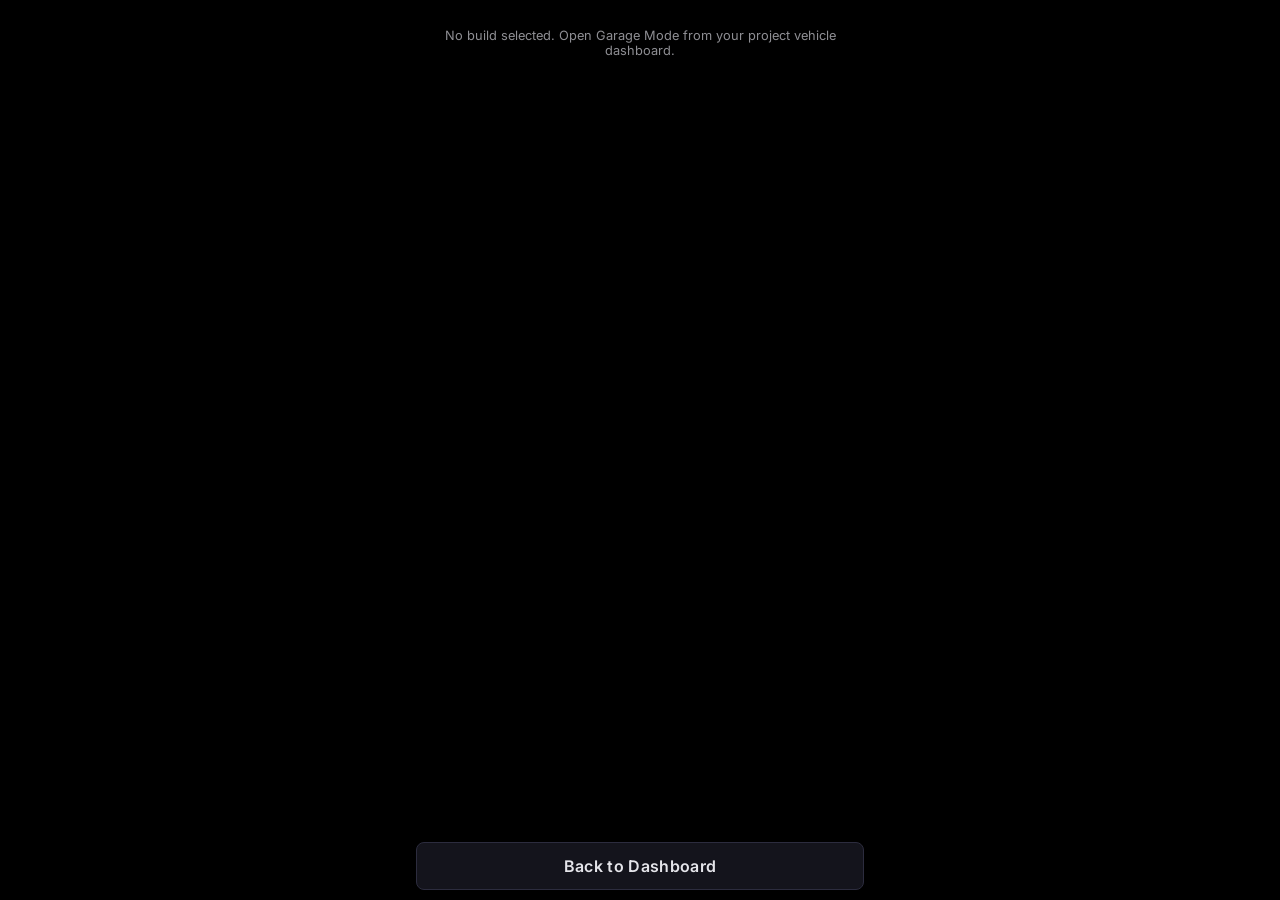
<file: garage-mode.html>
<!DOCTYPE html>
<html lang="en">
<head>
  <meta charset="UTF-8" />
  <meta name="viewport" content="width=device-width, initial-scale=1, viewport-fit=cover" />
  <meta name="theme-color" content="#000000" />
  <meta name="color-scheme" content="dark" />
  <meta name="apple-mobile-web-app-capable" content="yes" />
  <title>Garage Mode - BuildPilot</title>
  <link rel="preconnect" href="https://fonts.googleapis.com" />
  <link href="https://fonts.googleapis.com/css2?family=Archivo:wght@700;800&family=Inter:wght@400;700;800&family=JetBrains+Mono:wght@400;700&display=swap" rel="stylesheet" />
  <link rel="stylesheet" href="css/buildpilot-core.css" />
  <link rel="stylesheet" href="css/buildpilot-garage-mode.css" />
  <link rel="stylesheet" href="css/buildpilot-ux.css" />
  <link rel="stylesheet" href="css/buildpilot-premium-overrides.css" />
</head>
<body>
  <div class="gm-shell" id="gm-app">
    <header class="gm-header" id="gm-header"></header>
    <main id="gm-main"></main>
  </div>

  <div class="gm-sheet-backdrop" id="gm-sheet-backdrop" aria-hidden="true"></div>
  <div class="gm-sheet" id="gm-sheet" role="dialog" aria-modal="true" aria-hidden="true"></div>

  <input type="file" id="gm-photo-input" class="gm-hidden-input" accept="image/*" capture="environment" />
  <input type="file" id="gm-photo-input-gallery" class="gm-hidden-input" accept="image/*" />

  <nav class="gm-bottom-nav" aria-label="Garage navigation">
    <div class="gm-bottom-nav-inner">
      <a href="index.html" class="gm-nav-btn gm-nav-btn--back-dashboard">Back to Dashboard</a>
    </div>
  </nav>

  <script src="js/buildpilot-storage.js"></script>
  <script src="js/buildpilot-journal.js"></script>
  <script src="js/buildpilot-inventory.js"></script>
  <script src="js/buildpilot-garage-mode.js"></script>
  <script>
    (function () {
      if (window.BuildPilotStorage && window.BuildPilotStorage.ensureBetaCleanStorageForTrial) {
        window.BuildPilotStorage.ensureBetaCleanStorageForTrial();
      }
      const G = window.BuildPilotGarageMode;
      const UI = G.UI;
      const params = new URLSearchParams(window.location.search);
      const vehicleId = params.get("id");

      const headerEl = document.getElementById("gm-header");
      const mainEl = document.getElementById("gm-main");
      const sheetBackdrop = document.getElementById("gm-sheet-backdrop");
      const sheetEl = document.getElementById("gm-sheet");
      const photoInput = document.getElementById("gm-photo-input");
      const photoGalleryInput = document.getElementById("gm-photo-input-gallery");
      function detailPageHref(id) {
        return G.vehicleDetailPageUrl(id);
      }

      let vehicle = null;
      let session = null;
      let timerTick = null;
      let voiceRec = null;
      let voiceTranscript = "";

      const CATEGORIES = (window.BuildPilotStorage && window.BuildPilotStorage.TIER1_PART_CATEGORIES)
        ? window.BuildPilotStorage.TIER1_PART_CATEGORIES.slice()
        : [
          "Engine",
          "Cooling System",
          "Fuel System",
          "Exhaust System",
          "Drivetrain",
          "Brakes",
          "Suspension & Steering",
          "Electrical & Ignition",
          "Body & Exterior",
          "Interior",
          "Wheels & Tires"
        ];

      function reloadVehicle() {
        vehicle = G.getVehicle(vehicleId);
        if (vehicle && window.BuildPilotInventory) {
          window.BuildPilotInventory.ensureVehicleInventory(vehicle);
        }
        if (vehicle && window.BuildPilotJournal) {
          window.BuildPilotJournal.ensureJournalOnVehicle(vehicle);
        }
        session = vehicle ? G.getActiveSession(vehicle) : null;
      }

      function openSheet(title, contentNode) {
        sheetEl.innerHTML = "";
        sheetEl.appendChild(UI.el("h2", "gm-sheet-title", { text: title }));
        sheetEl.appendChild(contentNode);
        const close = UI.el("button", "gm-sheet-close", { type: "button", text: "Close" });
        close.addEventListener("click", closeSheet);
        sheetEl.appendChild(close);
        sheetBackdrop.classList.add("is-open");
        sheetEl.classList.add("is-open");
        sheetBackdrop.setAttribute("aria-hidden", "false");
        sheetEl.setAttribute("aria-hidden", "false");
      }

      function closeSheet() {
        stopVoice();
        sheetBackdrop.classList.remove("is-open");
        sheetEl.classList.remove("is-open");
        sheetBackdrop.setAttribute("aria-hidden", "true");
        sheetEl.setAttribute("aria-hidden", "true");
      }

      sheetBackdrop.addEventListener("click", closeSheet);

      function renderHeader() {
        headerEl.innerHTML = "";
        const back = UI.el("button", "gm-back-btn", { type: "button", "aria-label": "Back" });
        back.innerHTML = '<svg viewBox="0 0 24 24" width="24" height="24" fill="none" stroke="currentColor" stroke-width="2.4"><path stroke-linecap="round" stroke-linejoin="round" d="M15 19l-7-7 7-7"/></svg>';
        back.addEventListener("click", () => {
          window.location.href = detailPageHref(vehicleId);
        });
        const text = UI.el("div", "gm-header-text");
        text.appendChild(UI.el("p", "gm-eyebrow", { text: "Garage Mode" }));
        text.appendChild(UI.el("h1", "gm-title", { text: G.getVehicleDisplayTitle(vehicle) }));
        if (session) {
          const sub = UI.el("p", "gm-sub", { text: `Session since ${G.formatTime(session.startedAt)}` });
          text.appendChild(sub);
          const timerLbl = UI.el("p", "gm-timer-lbl", {
            id: "gm-timer-lbl",
            text: session.timer.running ? "Work timer (running)" : "Work timer (paused)"
          });
          text.appendChild(timerLbl);
          const timerEl = UI.el("div", "gm-timer-display" + (session.timer.running ? " is-running" : ""), {
            id: "gm-timer-display",
            text: G.formatDuration(G.getTimerElapsedMs(session))
          });
          text.appendChild(timerEl);
        } else {
          text.appendChild(UI.el("p", "gm-sub", { text: "Glove-friendly · minimal typing" }));
        }
        headerEl.appendChild(back);
        headerEl.appendChild(text);
      }

      function updateTimerDisplay() {
        reloadVehicle();
        const displayEl = document.getElementById("gm-timer-display");
        const labelEl = document.getElementById("gm-timer-lbl");
        if (!session) return;
        const running = !!(session.timer && session.timer.running);
        const elapsed = G.formatDuration(G.getTimerElapsedMs(session));
        if (displayEl) {
          displayEl.textContent = elapsed;
          displayEl.classList.toggle("is-running", running);
        }
        if (labelEl) {
          labelEl.textContent = running ? "Work timer (running)" : "Work timer (paused)";
        }
      }

      function startTimerTick() {
        if (timerTick) clearInterval(timerTick);
        timerTick = setInterval(updateTimerDisplay, 1000);
      }

      function renderIdle() {
        mainEl.innerHTML = "";
        const hint = UI.el("p", "gm-voice-hint", {
          text: "Start a session to track photos, notes, tasks, and parts while you work."
        });
        const cta = UI.el("button", "gm-start-cta", { type: "button", text: "Start Garage Session" });
        cta.addEventListener("click", () => {
          G.startSession(vehicleId);
          reloadVehicle();
          render();
        });
        mainEl.appendChild(hint);
        mainEl.appendChild(cta);
      }

      function renderActive() {
        reloadVehicle();
        if (!session) {
          renderIdle();
          return;
        }
        mainEl.innerHTML = "";
        mainEl.appendChild(UI.renderSessionStats(session));
        const actions = UI.el("div", "gm-actions");
        const timerRunning = !!(session.timer && session.timer.running);
        actions.appendChild(UI.actionButton("Add Task", "✓", "primary", () => openTaskSheet()));
        actions.appendChild(UI.actionButton("Add Part", "⚙", "primary", () => openPartSheet()));
        actions.appendChild(UI.actionButton("Take Photo", "📷", "accent", () => openPhotoPicker()));
        actions.appendChild(UI.actionButton(
          timerRunning ? "Pause Timer" : "Start Timer",
          "⏱",
          "timer",
          () => {
            G.toggleTimer(vehicleId);
            reloadVehicle();
            renderHeader();
            renderActive();
            startTimerTick();
          },
          { active: timerRunning }
        ));
        actions.appendChild(UI.actionButton("Active Task Note", "🎤", "voice", () => openVoiceNoteSheet()));
        actions.appendChild(UI.actionButton("Build Focus", "📝", "default", () => openQuickNoteSheet()));
        mainEl.appendChild(actions);
        mainEl.appendChild(UI.el("p", "gm-eyebrow", { text: "Live feed", style: "margin:0.5rem 0 0.35rem" }));
        mainEl.appendChild(UI.renderFeed(session));
        const endBtn = UI.el("button", "gm-end-btn", { type: "button", text: "End Garage Session" });
        endBtn.addEventListener("click", () => {
          if (!confirm("End this garage session and save summary to your build journal?")) return;
          const ended = G.endSession(vehicleId);
          reloadVehicle();
          if (ended) renderSummary(ended);
          else render();
        });
        mainEl.appendChild(endBtn);
      }

      function renderSummary(endedSession) {
        mainEl.innerHTML = "";
        mainEl.appendChild(UI.el("p", "gm-eyebrow", { text: "Session complete" }));
        const card = UI.el("div", "gm-summary-card");
        card.appendChild(UI.el("pre", "gm-summary-pre", { text: endedSession.summary || G.generateSessionSummary(endedSession, vehicle) }));
        mainEl.appendChild(card);
        const again = UI.el("button", "gm-start-cta", { type: "button", text: "Start Another Session" });
        again.style.minHeight = "72px";
        again.style.fontSize = "1rem";
        again.addEventListener("click", () => {
          G.startSession(vehicleId);
          reloadVehicle();
          render();
        });
        mainEl.appendChild(again);
        stopTimerTick();
      }

      function render() {
        reloadVehicle();
        renderHeader();
        if (params.get("summary") === "1" && vehicle && vehicle.garageSessions && vehicle.garageSessions[0]) {
          const last = vehicle.garageSessions.find((s) => s.endedAt) || vehicle.garageSessions[0];
          renderSummary(G.normalizeSession(last, vehicleId));
          return;
        }
        if (session) {
          renderActive();
          startTimerTick();
        } else {
          renderIdle();
          stopTimerTick();
        }
      }

      function stopTimerTick() {
        if (timerTick) { clearInterval(timerTick); timerTick = null; }
      }

      function openPhotoPicker() {
        const body = UI.el("div", "");
        const cam = UI.el("button", "gm-pick-btn", { type: "button", text: "Camera" });
        cam.addEventListener("click", () => { closeSheet(); photoInput.click(); });
        const gal = UI.el("button", "gm-pick-btn", { type: "button", text: "Photo Library" });
        gal.addEventListener("click", () => { closeSheet(); photoGalleryInput.click(); });
        body.appendChild(cam);
        body.appendChild(gal);
        openSheet("Take Photo", body);
      }

      async function handlePhotoFile(file) {
        if (!file) return;
        try {
          await G.addSessionPhoto(vehicleId, file);
          reloadVehicle();
          render();
        } catch (_e) {
          alert("Could not save photo.");
        }
      }

      photoInput.addEventListener("change", () => {
        handlePhotoFile(photoInput.files && photoInput.files[0]);
        photoInput.value = "";
      });
      photoGalleryInput.addEventListener("change", () => {
        handlePhotoFile(photoGalleryInput.files && photoGalleryInput.files[0]);
        photoGalleryInput.value = "";
      });

      function openTaskSheet() {
        reloadVehicle();
        const open = G.listOpenTasks(vehicle);
        const body = UI.el("div", "gm-pick-list");
        if (open.length) {
          open.slice(0, 20).forEach((t) => {
            const btn = UI.el("button", "gm-pick-btn", { type: "button" });
            btn.appendChild(document.createTextNode(t.name || "Task"));
            const cat = UI.el("small", "", { text: t.category || "Tap to mark complete" });
            btn.appendChild(cat);
            btn.addEventListener("click", () => {
              G.recordTaskCompleted(vehicleId, t.id, t.name);
              closeSheet();
              reloadVehicle();
              render();
            });
            body.appendChild(btn);
          });
        } else {
          body.appendChild(UI.el("p", "gm-voice-hint", { text: "No open tasks. Add one below." }));
        }
        const addBtn = UI.el("button", "gm-pick-btn", { type: "button", text: "+ Quick add task (voice)" });
        addBtn.addEventListener("click", () => {
          closeSheet();
          openQuickAddSheet("task");
        });
        body.appendChild(addBtn);
        openSheet("Add Task", body);
      }

      function openPartSheet() {
        reloadVehicle();
        const parts = G.listInstallableParts(vehicle);
        const body = UI.el("div", "gm-pick-list");
        if (parts.length) {
          parts.slice(0, 20).forEach((p) => {
            const btn = UI.el("button", "gm-pick-btn", { type: "button" });
            btn.appendChild(document.createTextNode(p.name || "Part"));
            const st = window.BuildPilotInventory
              ? window.BuildPilotInventory.normalizePartStatus(p.status)
              : (p.status || "");
            btn.appendChild(UI.el("small", "", { text: `${st} · tap when installed` }));
            btn.addEventListener("click", () => {
              G.recordPartInstalled(vehicleId, p.id, p.name);
              closeSheet();
              reloadVehicle();
              render();
            });
            body.appendChild(btn);
          });
        } else {
          body.appendChild(UI.el("p", "gm-voice-hint", { text: "No parts to install. Add one below." }));
        }
        const addBtn = UI.el("button", "gm-pick-btn", { type: "button", text: "+ Quick add part (voice)" });
        addBtn.addEventListener("click", () => {
          closeSheet();
          openQuickAddSheet("part");
        });
        body.appendChild(addBtn);
        openSheet("Install Part", body);
      }

      let selectedCategory = "Engine";

      function openQuickAddSheet(kind) {
        const body = UI.el("div", "");
        const chips = UI.el("div", "gm-quick-chips");
        CATEGORIES.forEach((c) => {
          const chip = UI.el("button", "gm-chip" + (c === selectedCategory ? " is-selected" : ""), {
            type: "button",
            text: c.split(" ")[0]
          });
          chip.title = c;
          chip.addEventListener("click", () => {
            selectedCategory = c;
            chips.querySelectorAll(".gm-chip").forEach((x) => x.classList.remove("is-selected"));
            chip.classList.add("is-selected");
          });
          chips.appendChild(chip);
        });
        body.appendChild(chips);
        const transcript = UI.el("div", "gm-voice-transcript", { id: "gm-quick-transcript", text: "Hold mic and say the name…" });
        body.appendChild(transcript);
        const mic = UI.el("button", "gm-action gm-action--voice", { type: "button" });
        mic.appendChild(UI.el("span", "gm-action-icon", { text: "🎤" }));
        mic.appendChild(UI.el("span", "gm-action-label", { text: "Hold to speak" }));
        let quickText = "";
        wireHoldToTalk(mic, (text) => {
          quickText = text;
          transcript.textContent = text || "…";
        });
        const save = UI.el("button", "gm-voice-save", { type: "button", text: kind === "task" ? "Save Task" : "Save Part" });
        save.addEventListener("click", () => {
          const nm = quickText.trim();
          if (!nm) { alert("Say or type a name first."); return; }
          if (kind === "task") G.quickAddTask(vehicleId, nm, selectedCategory);
          else G.quickAddPart(vehicleId, nm, selectedCategory);
          closeSheet();
          reloadVehicle();
          render();
        });
        body.appendChild(mic);
        body.appendChild(save);
        openSheet(kind === "task" ? "Quick Add Task" : "Quick Add Part", body);
      }

      function openQuickNoteSheet() {
        const body = UI.el("div", "");
        const presets = ["Torque spec checked", "Needs parts", "Blocked on parts", "Test fit OK", "Outsourced fab"];
        const chips = UI.el("div", "gm-quick-chips");
        presets.forEach((p) => {
          const chip = UI.el("button", "gm-chip", { type: "button", text: p });
          chip.addEventListener("click", () => {
            G.addSessionNote(vehicleId, p, "typed");
            closeSheet();
            reloadVehicle();
            render();
          });
          chips.appendChild(chip);
        });
        body.appendChild(chips);
        const save = UI.el("button", "gm-voice-save", { type: "button", text: "Record active task note instead" });
        save.addEventListener("click", () => {
          closeSheet();
          openVoiceNoteSheet();
        });
        body.appendChild(save);
        openSheet("Current Build Focus", body);
      }

      function stopVoice() {
        if (voiceRec) {
          try { voiceRec.stop(); } catch (_e) { /* */ }
          voiceRec = null;
        }
      }

      function wireHoldToTalk(btn, onFinal) {
        if (!G.speechSupported()) {
          btn.addEventListener("click", () => {
            const t = prompt("Type note (voice unavailable):", "");
            if (t) onFinal(t);
          });
          return;
        }
        let interim = "";
        const start = () => {
          stopVoice();
          voiceTranscript = "";
          interim = "";
          btn.classList.add("is-listening");
          voiceRec = G.createVoiceRecognizer();
          if (!voiceRec) return;
          voiceRec.onresult = (e) => {
            let chunk = "";
            for (let i = e.resultIndex; i < e.results.length; i++) {
              chunk += e.results[i][0].transcript;
            }
            if (e.results[e.results.length - 1].isFinal) {
              voiceTranscript += chunk;
              interim = "";
            } else {
              interim = chunk;
            }
            onFinal((voiceTranscript + interim).trim());
          };
          voiceRec.onerror = () => btn.classList.remove("is-listening");
          voiceRec.onend = () => btn.classList.remove("is-listening");
          try { voiceRec.start(); } catch (_e) { /* */ }
        };
        const end = () => {
          stopVoice();
          btn.classList.remove("is-listening");
          onFinal((voiceTranscript + interim).trim());
        };
        btn.addEventListener("pointerdown", (e) => { e.preventDefault(); start(); });
        btn.addEventListener("pointerup", end);
        btn.addEventListener("pointerleave", end);
        btn.addEventListener("pointercancel", end);
      }

      function openVoiceNoteSheet() {
        const body = UI.el("div", "");
        const hint = UI.el("p", "gm-voice-hint", {
          text: G.speechSupported() ? "Hold the button and speak. Release when done." : "Voice not supported — use quick notes instead."
        });
        const transcript = UI.el("div", "gm-voice-transcript", { id: "gm-voice-transcript", text: "…" });
        const mic = UI.el("button", "gm-action gm-action--voice", { type: "button" });
        mic.style.marginBottom = "0.75rem";
        mic.appendChild(UI.el("span", "gm-action-icon", { text: "🎤" }));
        mic.appendChild(UI.el("span", "gm-action-label", { text: "Hold to record" }));
        let finalText = "";
        wireHoldToTalk(mic, (t) => {
          finalText = t;
          transcript.textContent = t || "…";
        });
        const save = UI.el("button", "gm-voice-save", { type: "button", text: "Save Active Task Note" });
        save.addEventListener("click", () => {
          if (!finalText.trim()) { alert("Record a note first."); return; }
          G.addSessionNote(vehicleId, finalText.trim(), "voice");
          closeSheet();
          reloadVehicle();
          render();
        });
        body.appendChild(hint);
        body.appendChild(transcript);
        body.appendChild(mic);
        body.appendChild(save);
        openSheet("Active Task Note", body);
      }

      if (!vehicleId) {
        mainEl.innerHTML = "<p class='gm-voice-hint'>No build selected. Open Garage Mode from your project vehicle dashboard.</p>";
      } else {
        reloadVehicle();
        if (!vehicle) {
          mainEl.innerHTML = "<p class='gm-voice-hint'>Project vehicle not found. <a href=\"index.html\">Return to My Builds</a>.</p>";
        } else if (!G.isProjectVehicle(vehicle)) {
          window.location.replace("index.html");
        } else {
          render();
        }
      }

      document.addEventListener("visibilitychange", () => {
        if (document.visibilityState === "visible") {
          reloadVehicle();
          updateTimerDisplay();
        }
      });
    })();
  </script>
</body>
</html>
</file>
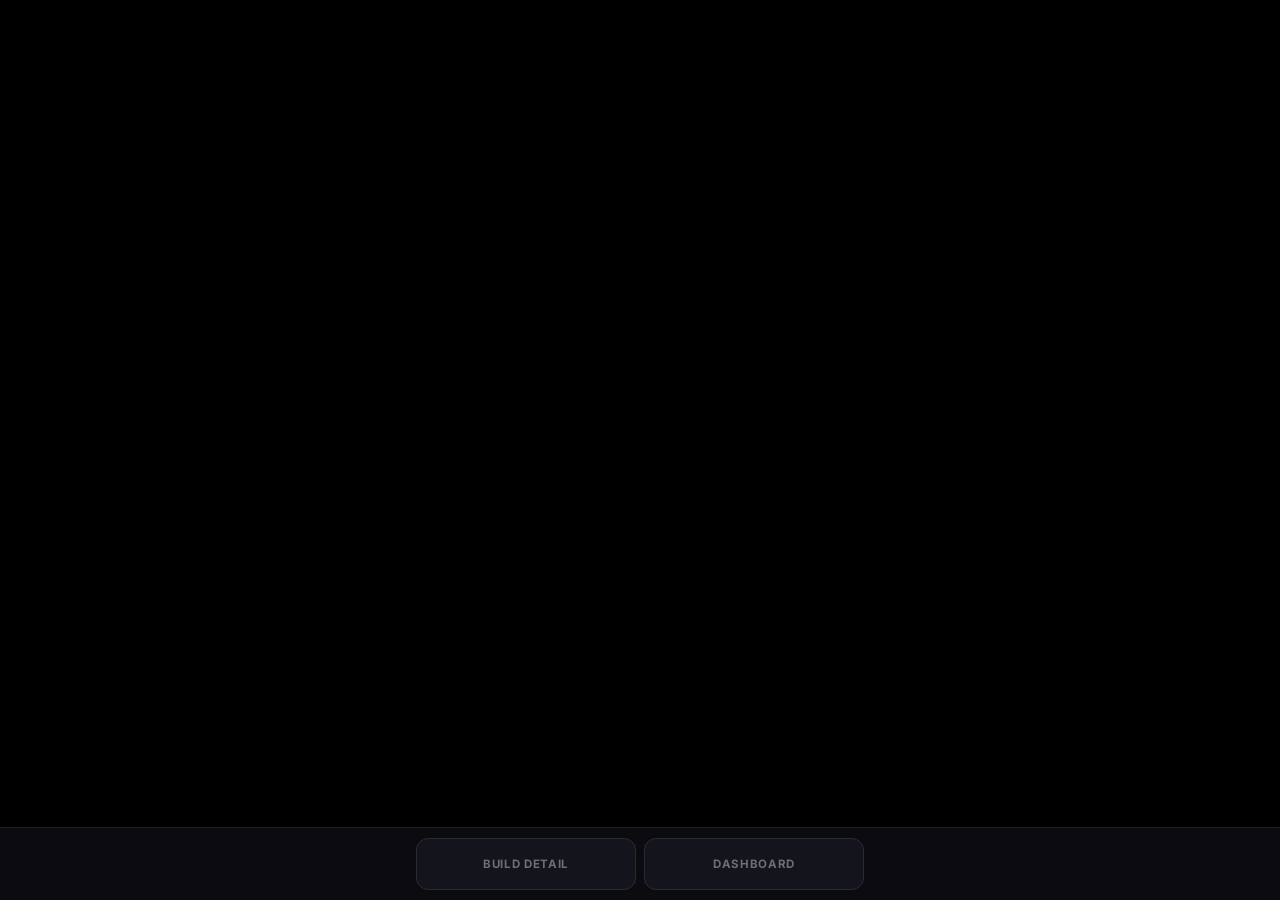
<file: inventory.html>
<!DOCTYPE html>
<html lang="en">
<head>
  <meta charset="UTF-8" />
  <meta name="viewport" content="width=device-width, initial-scale=1, viewport-fit=cover" />
  <meta name="theme-color" content="#000000" />
  <meta name="color-scheme" content="dark" />
  <title>Parts Inventory - BuildPilot</title>
  <link rel="preconnect" href="https://fonts.googleapis.com" />
  <link href="https://fonts.googleapis.com/css2?family=Archivo:wght@500;700;800&family=Inter:wght@400;700;800&family=JetBrains+Mono:wght@400;700&display=swap" rel="stylesheet" />
  <link rel="stylesheet" href="css/buildpilot-core.css" />
  <link rel="stylesheet" href="css/buildpilot-inventory.css" />
  <link rel="stylesheet" href="css/buildpilot-ux.css" />
  <link rel="stylesheet" href="css/buildpilot-premium-overrides.css" />
</head>
<body class="inv-page">
  <div class="inv-shell" id="inv-app">
    <header class="inv-header" id="inv-header"></header>
    <main id="inv-main"></main>
  </div>

  <button type="button" class="inv-fab inv-view-hidden" id="inv-fab-add">+ Add Part</button>

  <nav class="inv-bottom-nav" aria-label="Inventory navigation">
    <div class="inv-bottom-nav-inner">
      <a href="#" class="inv-btn inv-btn--secondary bp-bottom-nav-item" id="inv-nav-detail">Build Detail</a>
      <a href="index.html" class="inv-btn inv-btn--secondary bp-bottom-nav-item">Dashboard</a>
    </div>
  </nav>

  <script src="js/buildpilot-storage.js"></script>
  <script src="js/buildpilot-inventory.js"></script>
  <script>
    (function () {
      if (window.BuildPilotStorage && window.BuildPilotStorage.ensureBetaCleanStorageForTrial) {
        window.BuildPilotStorage.ensureBetaCleanStorageForTrial();
      }
      const I = window.BuildPilotInventory;
      const UI = I.UI;
      const BUILDPILOT_VEHICLES_KEY = "buildpilot_vehicles";
      const LEGACY_VEHICLES_KEY = "vehicles";
      const params = new URLSearchParams(window.location.search);
      const vehicleId = params.get("id");
      const editPartId = params.get("edit");
      const isNew = params.has("new");

      const state = {
        tab: "needed",
        query: "",
        vendor: "",
        status: "",
        category: "",
        installed: false,
        missing: false
      };

      let vehicle = null;
      let dashboardApi = null;
      const headerEl = document.getElementById("inv-header");
      const mainEl = document.getElementById("inv-main");
      const fab = document.getElementById("inv-fab-add");

      function navigate(qs) {
        window.location.href = I.inventoryPageUrl(vehicleId, qs);
      }

      /** Load master vehicle array from canonical localStorage key (migrates legacy "vehicles"). */
      function loadMasterVehiclesFromStorage() {
        try {
          let raw = localStorage.getItem(BUILDPILOT_VEHICLES_KEY);
          if (raw == null || raw === "") {
            raw = localStorage.getItem(LEGACY_VEHICLES_KEY);
            if (raw) localStorage.setItem(BUILDPILOT_VEHICLES_KEY, raw);
          }
          const parsed = raw ? JSON.parse(raw) : [];
          return Array.isArray(parsed) ? parsed : [];
        } catch (_e) {
          return [];
        }
      }

      function saveMasterVehiclesToStorage(vehicles) {
        const payload = JSON.stringify(vehicles);
        localStorage.setItem(BUILDPILOT_VEHICLES_KEY, payload);
        localStorage.setItem(LEGACY_VEHICLES_KEY, payload);
      }

      /**
       * Persist part on the active project vehicle in buildpilot_vehicles (parts array + lastUpdatedAt).
       */
      function commitPartToMasterVehicle(activeVehicleId, partPayload) {
        if (!activeVehicleId) return null;
        if (partPayload && typeof partPayload === "object") {
          partPayload.category = I.exactTier1Category(partPayload.category);
          partPayload.status = I.exactMvpPartStatus(partPayload.status);
        }
        const normalized = I.savePart(activeVehicleId, partPayload);
        if (!normalized) return null;

        const vehicles = loadMasterVehiclesFromStorage();
        const idx = vehicles.findIndex((v) => v && String(v.id) === String(activeVehicleId));
        if (idx < 0) return normalized;

        const target = vehicles[idx];
        I.ensureVehicleInventory(target);
        const partIdx = target.parts.findIndex((p) => String(p.id) === String(normalized.id));
        if (partIdx >= 0) target.parts[partIdx] = normalized;
        else target.parts.push(normalized);
        target.lastUpdatedAt = new Date().toISOString();
        vehicles[idx] = target;
        saveMasterVehiclesToStorage(vehicles);

        try {
          localStorage.removeItem(`vehicle_parts_${activeVehicleId}`);
        } catch (_e) { /* ignore */ }

        try {
          window.dispatchEvent(
            new CustomEvent("buildpilot:vehicles-updated", {
              detail: { vehicleId: String(activeVehicleId) }
            })
          );
        } catch (_e) { /* ignore */ }

        return normalized;
      }

      function renderHeader(mode) {
        headerEl.innerHTML = "";
        const back = UI.el("button", "inv-back-btn", { type: "button", "aria-label": "Back" });
        back.innerHTML = '<svg viewBox="0 0 24 24" width="22" height="22" fill="none" stroke="currentColor" stroke-width="2.4"><path stroke-linecap="round" stroke-linejoin="round" d="M15 19l-7-7 7-7"/></svg>';
        const text = UI.el("div", "inv-header-text");
        text.appendChild(UI.el("p", "inv-eyebrow", { text: "Garage Inventory" }));
        const title = vehicle ? [vehicle.year, vehicle.make, vehicle.model].filter(Boolean).join(" ").trim() || vehicle.name : "Vehicle";
        text.appendChild(UI.el("h1", "inv-title", { text: title }));
        if (mode === "list") {
          back.addEventListener("click", () => { window.location.href = `vehicle-detail.html?id=${encodeURIComponent(vehicleId)}`; });
          text.appendChild(UI.el("p", "inv-sub", { text: "Advanced parts tracking" }));
        } else {
          back.addEventListener("click", () => navigate({}));
          text.appendChild(UI.el("p", "inv-sub", { text: isNew ? "Add part" : "Edit part" }));
        }
        headerEl.appendChild(back);
        headerEl.appendChild(text);
      }

      function renderList() {
        if (dashboardApi && dashboardApi.destroy) dashboardApi.destroy();
        fab.classList.remove("inv-view-hidden");
        renderHeader("list");
        mainEl.innerHTML = "";
        const mount = UI.el("div", "");
        mainEl.appendChild(mount);
        dashboardApi = UI.renderDashboard(mount, vehicle, state, {
          onFilterChange() {
            if (dashboardApi && dashboardApi.renderList) dashboardApi.renderList();
          },
          onOpenPart(part) {
            navigate({ edit: part.id });
          }
        });
      }

      function renderEditor(part) {
        fab.classList.add("inv-view-hidden");
        renderHeader("edit");
        mainEl.innerHTML = "";
        mainEl.appendChild(UI.partEditorForm(part, vehicle, {
          onCancel() { navigate({}); },
          onSave(payload) {
            const saved = commitPartToMasterVehicle(vehicleId, payload);
            if (!saved) {
              alert("Could not save part to this build. Return to the dashboard and try again.");
              return;
            }
            I.alignInventoryListState(state, saved.status);
            vehicle = I.getVehicle(vehicleId);
            navigate({});
          }
        }));
      }

      function init() {
        if (!vehicleId) {
          mainEl.innerHTML = "<p class='inv-empty'>No vehicle selected.</p>";
          return;
        }
        vehicle = I.getVehicle(vehicleId);
        if (!vehicle) {
          mainEl.innerHTML = "<p class='inv-empty'>Vehicle not found.</p>";
          return;
        }
        I.ensureVehicleInventory(vehicle);
        I.persistVehicle(vehicle);
        vehicle = I.getVehicle(vehicleId);

        document.getElementById("inv-nav-detail").href = `vehicle-detail.html?id=${encodeURIComponent(vehicleId)}`;
        fab.addEventListener("click", () => navigate({ new: "1" }));

        if (isNew) {
          renderEditor(null);
          return;
        }
        if (editPartId) {
          const part = vehicle.parts.find((p) => String(p.id) === String(editPartId));
          if (!part) { renderList(); return; }
          renderEditor(part);
          return;
        }
        renderList();
      }

      document.addEventListener("DOMContentLoaded", init);
    })();
  </script>
</body>
</html>
</file>
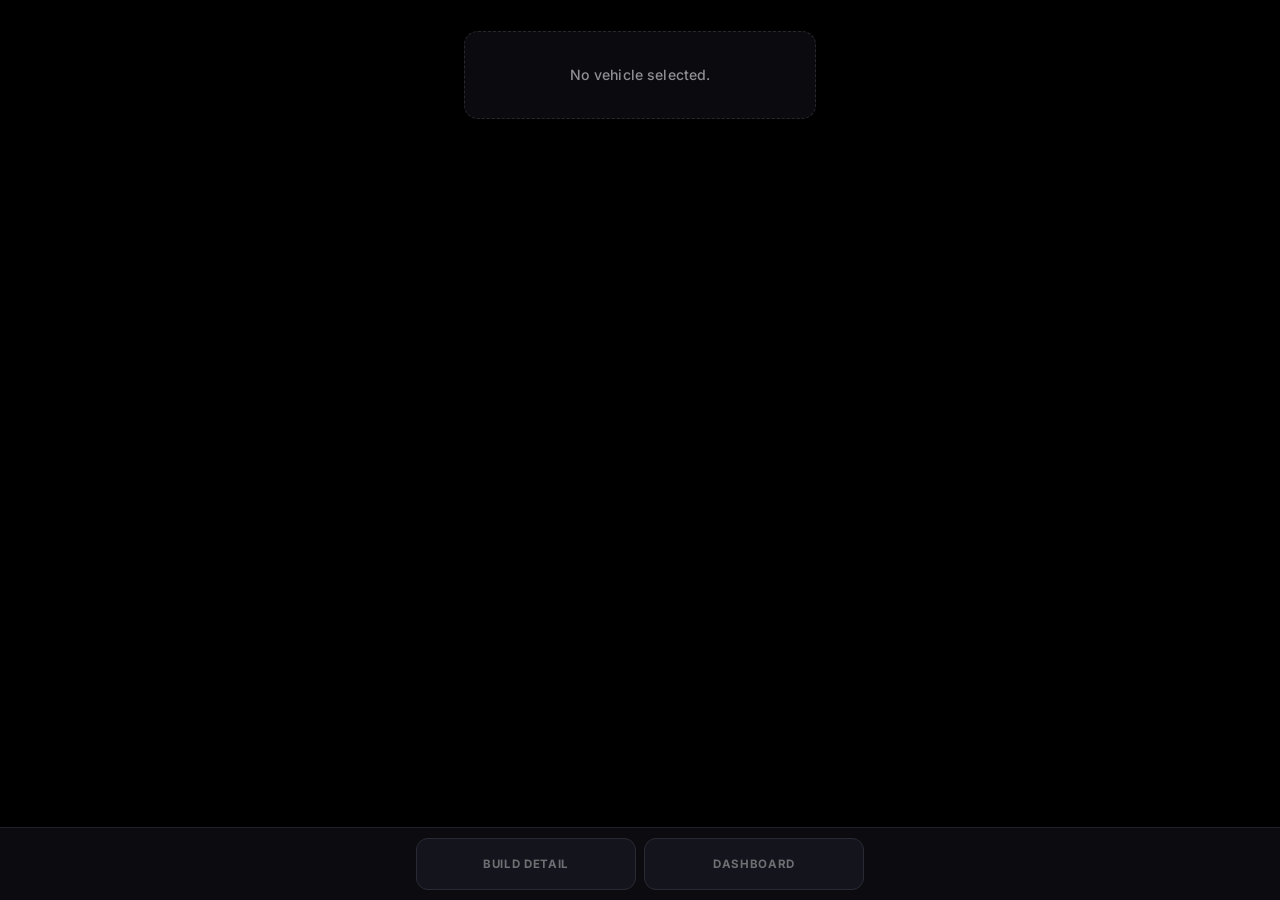
<file: journal.html>
<!DOCTYPE html>
<html lang="en">
<head>
  <meta charset="UTF-8" />
  <meta name="viewport" content="width=device-width, initial-scale=1, viewport-fit=cover" />
  <meta name="theme-color" content="#000000" />
  <meta name="color-scheme" content="dark" />
  <title>Build Journal - BuildPilot</title>
  <link rel="preconnect" href="https://fonts.googleapis.com" />
  <link rel="preconnect" href="https://fonts.gstatic.com" crossorigin />
  <link href="https://fonts.googleapis.com/css2?family=Archivo:wght@500;700;800&family=Inter:wght@300;400;700;800&family=JetBrains+Mono:wght@400;700&display=swap" rel="stylesheet" />
  <link rel="stylesheet" href="css/buildpilot-core.css" />
  <link rel="stylesheet" href="css/buildpilot-journal.css" />
  <link rel="stylesheet" href="css/buildpilot-ux.css" />
  <link rel="stylesheet" href="css/buildpilot-premium-overrides.css" />
</head>
<body class="bj-page">
  <div class="bj-shell" id="bj-app">
    <header class="bj-header" id="bj-header"></header>
    <main id="bj-main"></main>
  </div>

  <button type="button" class="bj-fab bj-view-hidden" id="bj-fab-add">+ Add Entry</button>

  <nav class="bj-bottom-nav" aria-label="Journal navigation">
    <div class="bj-bottom-nav-inner">
      <a href="#" class="bj-btn bj-btn--secondary bp-bottom-nav-item" id="bj-nav-detail">Build Detail</a>
      <a href="index.html" class="bj-btn bj-btn--secondary bp-bottom-nav-item">Dashboard</a>
    </div>
  </nav>

  <script src="js/buildpilot-storage.js"></script>
  <script src="js/buildpilot-journal.js"></script>
  <script>
    (function () {
      if (window.BuildPilotStorage && window.BuildPilotStorage.ensureBetaCleanStorageForTrial) {
        window.BuildPilotStorage.ensureBetaCleanStorageForTrial();
      }
      const J = window.BuildPilotJournal;
      const UI = J.UI;

      const params = new URLSearchParams(window.location.search);
      const vehicleId = params.get("id");
      const entryId = params.get("entry");
      const isNew = params.has("new");
      const isEdit = params.get("edit");

      const state = {
        vehicle: null,
        phase: "all",
        query: "",
        dateFrom: "",
        dateTo: ""
      };

      const headerEl = document.getElementById("bj-header");
      const mainEl = document.getElementById("bj-main");
      const fabEl = document.getElementById("bj-fab-add");
      const navDetail = document.getElementById("bj-nav-detail");
      const BP_EMPTY_FIRST_ENTRY =
        "No items logged yet. Tap the button below to add your first entry!";

      function navigate(queryParams) {
        const url = J.journalPageUrl(vehicleId, queryParams);
        window.location.href = url;
      }

      function renderHeader(mode) {
        headerEl.innerHTML = "";
        const back = UI.el("button", "bj-back-btn", { type: "button", "aria-label": "Back" });
        back.innerHTML = '<svg viewBox="0 0 24 24" width="22" height="22" fill="none" stroke="currentColor" stroke-width="2.4"><path stroke-linecap="round" stroke-linejoin="round" d="M15 19l-7-7 7-7"/></svg>';

        const text = UI.el("div", "bj-header-text");
        text.appendChild(UI.el("p", "bj-eyebrow", { text: "Build Journal" }));
        text.appendChild(UI.el("h1", "bj-page-title", { text: J.getVehicleDisplayTitle(state.vehicle) }));

        if (mode === "list") {
          back.addEventListener("click", () => {
            window.location.href = `vehicle-detail.html?id=${encodeURIComponent(vehicleId)}`;
          });
          text.appendChild(UI.el("p", "bj-subtitle", { text: "Document every garage session" }));
        } else if (mode === "detail") {
          back.addEventListener("click", () => navigate({}));
          text.appendChild(UI.el("p", "bj-subtitle", { text: "Entry detail" }));
        } else {
          back.addEventListener("click", () => {
            if (isEdit && entryId) navigate({ entry: entryId });
            else navigate({});
          });
          text.appendChild(UI.el("p", "bj-subtitle", { text: isEdit ? "Edit entry" : "New entry" }));
        }

        headerEl.appendChild(back);
        headerEl.appendChild(text);
      }

      function renderListView() {
        fabEl.classList.remove("bj-view-hidden");
        renderHeader("list");
        mainEl.innerHTML = "";

        const toolbar = UI.el("div", "bj-toolbar");
        const searchRow = UI.el("div", "bj-search-row");
        const searchInp = UI.el("input", "bj-input", {
          id: "bj-search",
          type: "search",
          placeholder: "Search entries…",
          "aria-label": "Search journal entries"
        });
        searchInp.value = state.query;
        searchInp.addEventListener("input", () => {
          state.query = searchInp.value;
          renderListCards();
        });
        searchRow.appendChild(searchInp);
        toolbar.appendChild(searchRow);

        const dateFilters = UI.el("div", "bj-date-filters");
        const fromWrap = UI.el("div", "");
        const fromLbl = UI.el("label", "", { text: "From" });
        const fromInp = UI.el("input", "bj-input", { id: "bj-from", type: "date" });
        fromInp.value = state.dateFrom;
        fromInp.addEventListener("change", () => { state.dateFrom = fromInp.value; renderListCards(); });
        fromWrap.appendChild(fromLbl);
        fromWrap.appendChild(fromInp);

        const toWrap = UI.el("div", "");
        const toLbl = UI.el("label", "", { text: "To" });
        const toInp = UI.el("input", "bj-input", { id: "bj-to", type: "date" });
        toInp.value = state.dateTo;
        toInp.addEventListener("change", () => { state.dateTo = toInp.value; renderListCards(); });
        toWrap.appendChild(toLbl);
        toWrap.appendChild(toInp);
        dateFilters.appendChild(fromWrap);
        dateFilters.appendChild(toWrap);
        toolbar.appendChild(dateFilters);
        mainEl.appendChild(toolbar);

        const timeline = UI.timelinePhaseBar(state.phase, (phase) => {
          state.phase = phase;
          renderListView();
        });
        mainEl.appendChild(timeline);

        const listMount = UI.el("div", "bj-list", { id: "bj-list-mount" });
        mainEl.appendChild(listMount);

        function renderListCards() {
          const mount = document.getElementById("bj-list-mount");
          if (!mount) return;
          mount.innerHTML = "";
          mount.classList.remove("is-empty-primary");
          const all = J.listJournalEntries(vehicleId);
          const filtered = J.filterJournalEntries(all, {
            query: state.query,
            timelinePhase: state.phase,
            dateFrom: state.dateFrom,
            dateTo: state.dateTo
          });
          const hasFilters =
            !!state.query || !!state.dateFrom || !!state.dateTo || state.phase !== "all";

          document.body.classList.toggle("bp-empty-above-primary-action", all.length === 0);

          if (!filtered.length) {
            const msg =
              all.length === 0
                ? BP_EMPTY_FIRST_ENTRY
                : hasFilters
                  ? "No entries match your filters."
                  : "No journal entries in this phase. Try another filter or tap + Add Entry below.";
            mount.classList.add("is-empty-primary");
            mount.appendChild(UI.el("div", "bj-empty bp-empty-state", { role: "status", text: msg }));
            return;
          }
          filtered.forEach((entry) => {
            mount.appendChild(UI.journalListCard(entry, {
              onOpen(e) { navigate({ entry: e.id }); }
            }));
          });
        }
        renderListCards();
      }

      function renderDetailView(entry) {
        fabEl.classList.add("bj-view-hidden");
        renderHeader("detail");
        mainEl.innerHTML = "";
        mainEl.appendChild(UI.journalDetailView(entry, state.vehicle, {
          onBack() { navigate({}); },
          onEdit() { navigate({ edit: entry.id }); },
          onDelete() {
            if (!confirm("Delete this journal entry? This cannot be undone.")) return;
            J.deleteJournalEntry(vehicleId, entry.id);
            navigate({});
          }
        }));
      }

      function renderFormView(existing) {
        fabEl.classList.add("bj-view-hidden");
        renderHeader("form");
        mainEl.innerHTML = "";
        mainEl.appendChild(UI.journalEntryForm(existing, state.vehicle, {
          onCancel() {
            if (existing && existing.id) navigate({ entry: existing.id });
            else navigate({});
          },
          onSave(payload) {
            J.saveJournalEntry(vehicleId, payload);
            navigate({ entry: payload.id });
          }
        }));
      }

      function init() {
        if (!vehicleId) {
          mainEl.innerHTML = "";
          mainEl.appendChild(UI.el("p", "bj-empty", { text: "No vehicle selected." }));
          return;
        }

        state.vehicle = J.getVehicleById(vehicleId);
        if (!state.vehicle) {
          mainEl.innerHTML = "";
          mainEl.appendChild(UI.el("p", "bj-empty", { text: "Vehicle not found." }));
          return;
        }

        J.ensureJournalOnVehicle(state.vehicle);
        state.vehicle = J.getVehicleById(vehicleId);
        localStorage.setItem(J.LS_SELECTED_VEHICLE_ID_KEY, String(vehicleId));

        if (navDetail) {
          navDetail.href = `vehicle-detail.html?id=${encodeURIComponent(vehicleId)}`;
        }

        fabEl.addEventListener("click", () => navigate({ new: "1" }));

        if (isNew) {
          renderFormView(null);
          return;
        }
        if (isEdit) {
          const entry = J.getJournalEntry(vehicleId, isEdit);
          if (!entry) {
            renderListView();
            return;
          }
          renderFormView(entry);
          return;
        }
        if (entryId) {
          const entry = J.getJournalEntry(vehicleId, entryId);
          if (!entry) {
            renderListView();
            return;
          }
          renderDetailView(entry);
          return;
        }
        renderListView();
      }

      document.addEventListener("DOMContentLoaded", init);
    })();
  </script>
</body>
</html>
</file>
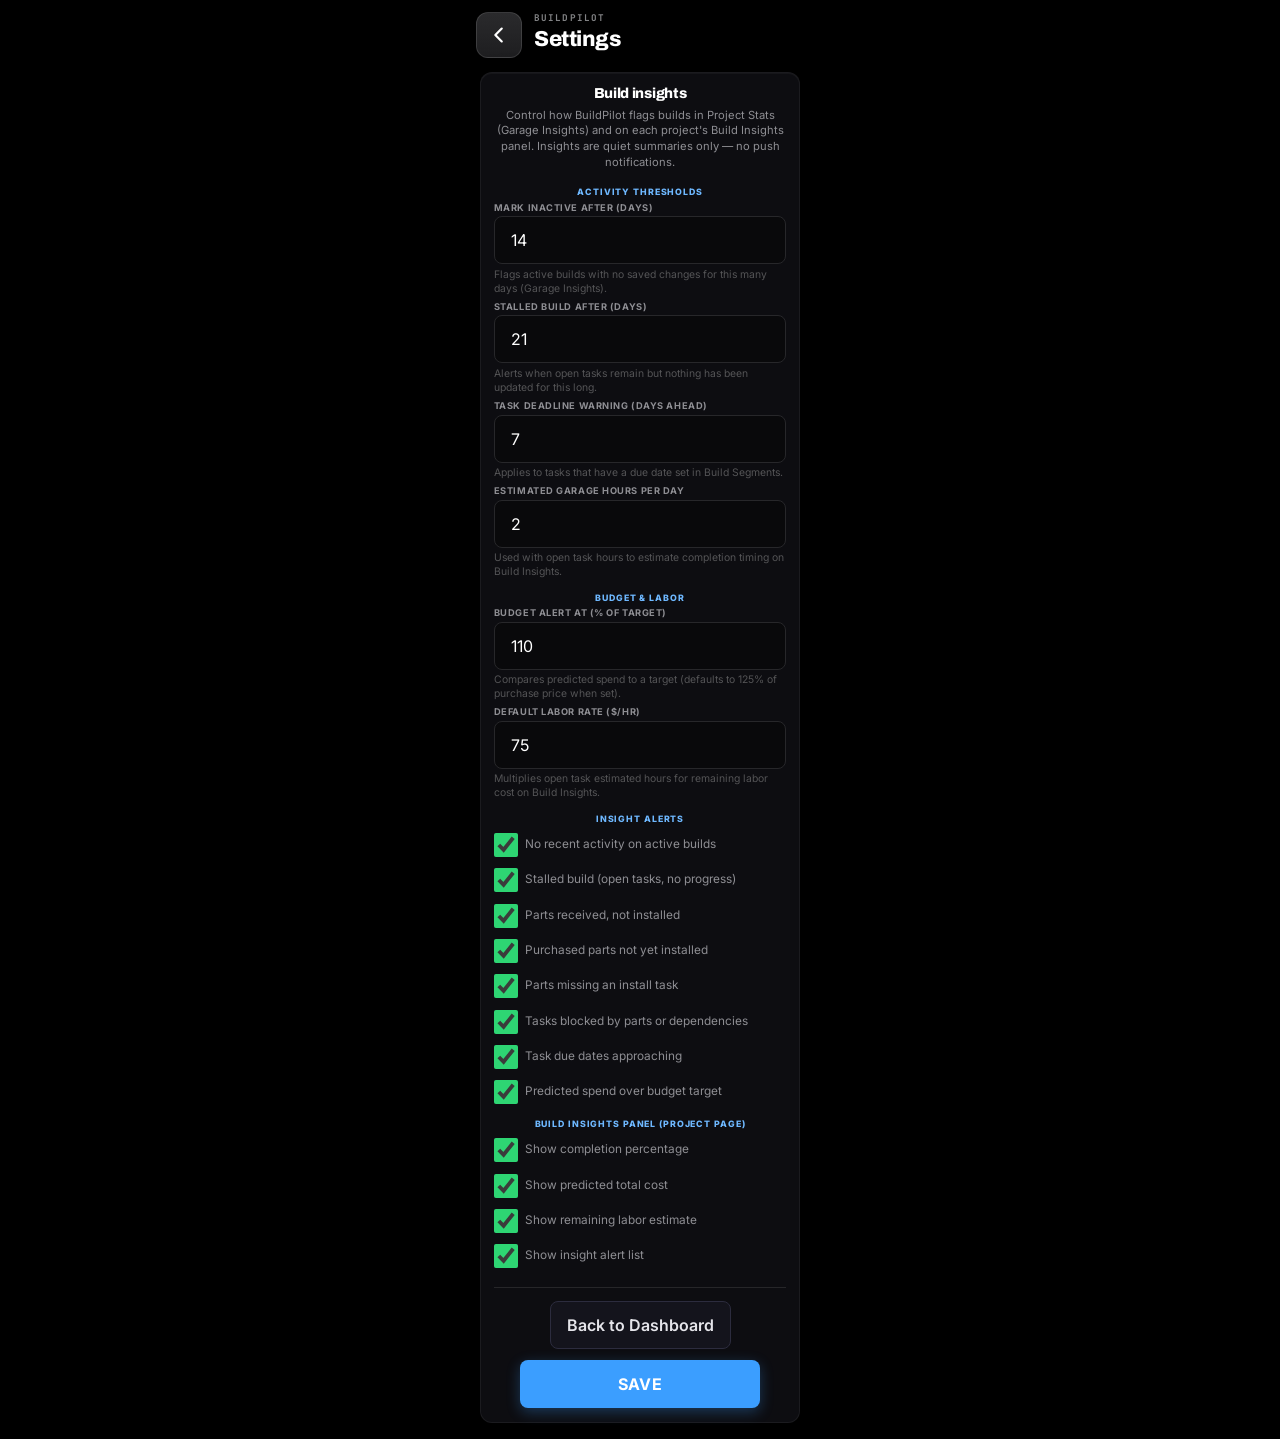
<file: settings.html>
<!DOCTYPE html>
<html lang="en">
<head>
  <meta charset="UTF-8" />
  <meta name="viewport" content="width=device-width, initial-scale=1, viewport-fit=cover" />
  <meta name="theme-color" content="#000000" />
  <meta name="color-scheme" content="dark" />
  <title>Settings - BuildPilot</title>
  <link rel="preconnect" href="https://fonts.googleapis.com" />
  <link rel="preconnect" href="https://fonts.gstatic.com" crossorigin />
  <link href="https://fonts.googleapis.com/css2?family=Archivo:wght@500;700;800&family=Inter:wght@400;700;800&family=JetBrains+Mono:wght@400;700&display=swap" rel="stylesheet" />
  <link rel="stylesheet" href="css/buildpilot-core.css" />
  <link rel="stylesheet" href="css/buildpilot-intelligence.css" />
  <link rel="stylesheet" href="css/buildpilot-ux.css" />
  <link rel="stylesheet" href="css/buildpilot-premium-overrides.css" />
  <link rel="stylesheet" href="css/buildpilot-settings.css" />
</head>
<body class="bp-settings-page">
  <div class="bp-settings-shell">
    <header class="bp-settings-header">
      <a href="index.html" class="bp-settings-back" aria-label="Back to dashboard">
        <svg viewBox="0 0 24 24" width="22" height="22" fill="none" stroke="currentColor" stroke-width="2.4" aria-hidden="true" focusable="false">
          <path stroke-linecap="round" stroke-linejoin="round" d="M15 19l-7-7 7-7"/>
        </svg>
      </a>
      <div class="bp-settings-header-text">
        <p class="bp-settings-eyebrow">BuildPilot</p>
        <h1 class="bp-settings-title">Settings</h1>
      </div>
    </header>

    <main class="bp-settings-main">
      <p id="settings-save-status" class="bp-settings-save-status" role="status" hidden>Settings saved.</p>
      <div id="settings-mount" class="bp-settings-mount"></div>
    </main>
  </div>

  <script src="js/buildpilot-storage.js"></script>
  <script src="js/buildpilot-config-panel.js"></script>
  <script src="js/buildpilot-settings-page.js"></script>
</body>
</html>
</file>
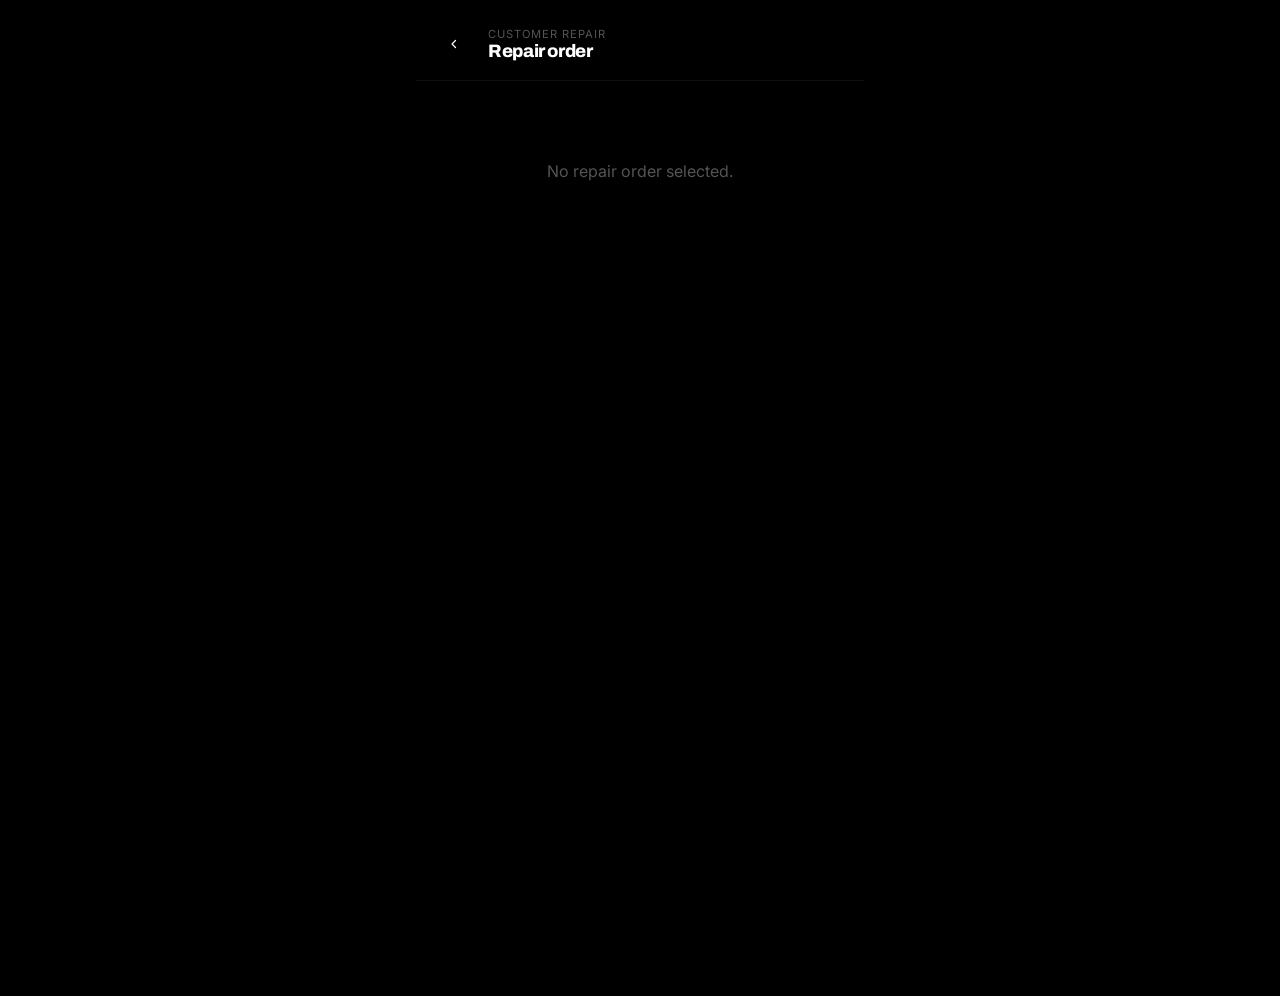
<file: shop-vehicle.html>
<!DOCTYPE html>
<html lang="en">
<head>
  <meta charset="UTF-8" />
  <meta name="viewport" content="width=device-width, initial-scale=1, viewport-fit=cover" />
  <meta name="theme-color" content="#000000" />
  <meta name="color-scheme" content="dark" />
  <title>Repair Order - BuildPilot</title>
  <link rel="preconnect" href="https://fonts.googleapis.com" />
  <link rel="preconnect" href="https://fonts.gstatic.com" crossorigin />
  <link href="https://fonts.googleapis.com/css2?family=Archivo:wght@500;700;800&family=Inter:wght@300;400;700;800&display=swap" rel="stylesheet" />
  <link rel="stylesheet" href="css/buildpilot-core.css" />
  <link rel="stylesheet" href="css/buildpilot-ux.css" />
  <link rel="stylesheet" href="css/buildpilot-premium-overrides.css" />
  <style>
    .sv-shell { max-width: 28rem; margin: 0 auto; min-height: 100vh; padding-bottom: 5rem; }
    .sv-header {
      display: flex; align-items: center; gap: 0.75rem;
      padding: 0.75rem 1rem; border-bottom: 1px solid var(--bp-border, #2a2a36);
      position: sticky; top: 0; z-index: 10; background: var(--bp-bg, #0d0d11);
    }
    .sv-back {
      width: 44px; height: 44px; border: none; border-radius: 10px;
      background: transparent; color: var(--bp-text, #f5f5f7); cursor: pointer;
      display: flex; align-items: center; justify-content: center;
    }
    .sv-title { margin: 0; font-size: 1.125rem; font-weight: 800; }
    .sv-eyebrow { margin: 0; font-size: 0.7rem; color: var(--bp-text-muted, #8e8e93); text-transform: uppercase; letter-spacing: 0.08em; }
    .sv-main { padding: 1rem; }
    .sv-card {
      background: var(--bp-surface, #16161c); border: 1px solid var(--bp-border, #2a2a36);
      border-radius: 12px; padding: 1rem; margin-bottom: 1rem;
    }
    .sv-card h2 { margin: 0 0 0.75rem; font-size: 0.85rem; font-weight: 700; color: var(--bp-text-muted); text-transform: uppercase; letter-spacing: 0.06em; }
    .sv-row { display: flex; justify-content: space-between; gap: 1rem; padding: 0.35rem 0; font-size: 0.9rem; }
    .sv-row span:first-child { color: var(--bp-text-muted); }
    .sv-row strong { font-weight: 700; }
    .sv-actions { display: flex; flex-direction: column; gap: 0.5rem; margin-top: 1rem; }
    .sv-btn {
      display: block; text-align: center; padding: 0.75rem 1rem; border-radius: 10px;
      font-weight: 700; font-size: 0.9rem; text-decoration: none; border: none; cursor: pointer;
    }
    .sv-btn--primary { background: var(--bp-cobalt, #3b9eff); color: #fff; }
    .sv-btn--secondary { background: transparent; color: var(--bp-text); border: 1px solid var(--bp-border); }
    .sv-status { display: inline-block; margin-top: 0.25rem; }
    .sv-empty { text-align: center; padding: 3rem 1rem; color: var(--bp-text-muted); }
  </style>
</head>
<body>
  <div class="sv-shell" id="sv-app">
    <header class="sv-header" id="sv-header" hidden>
      <button type="button" class="sv-back" id="sv-back" aria-label="Back to dashboard">
        <svg viewBox="0 0 24 24" width="22" height="22" fill="none" stroke="currentColor" stroke-width="2.4"><path stroke-linecap="round" stroke-linejoin="round" d="M15 19l-7-7 7-7"/></svg>
      </button>
      <div>
        <p class="sv-eyebrow">Customer repair</p>
        <h1 class="sv-title" id="sv-vehicle-title">Repair order</h1>
      </div>
    </header>
    <main class="sv-main" id="sv-main"></main>
  </div>

  <script src="js/buildpilot-storage.js"></script>
  <script src="js/buildpilot-shop.js"></script>
  <script>
    (function () {
      if (window.BuildPilotStorage && window.BuildPilotStorage.ensureBetaCleanStorageForTrial) {
        window.BuildPilotStorage.ensureBetaCleanStorageForTrial();
      }
      const S = window.BuildPilotShop;
      if (!S) {
        document.getElementById("sv-main").innerHTML = "<p class=\"sv-empty\">Shop module failed to load.</p>";
        return;
      }

      const params = new URLSearchParams(window.location.search);
      const vehicleId = params.get("id");
      const headerEl = document.getElementById("sv-header");
      const mainEl = document.getElementById("sv-main");
      const titleEl = document.getElementById("sv-vehicle-title");
      const backBtn = document.getElementById("sv-back");

      backBtn.addEventListener("click", () => { window.location.href = "index.html"; });

      if (!vehicleId) {
        mainEl.innerHTML = "<p class=\"sv-empty\">No repair order selected.</p>";
        return;
      }

      const vehicle = S.getShopVehicle(vehicleId);
      if (!vehicle || !S.isCustomerVehicle(vehicle)) {
        mainEl.innerHTML = "<p class=\"sv-empty\">Repair order not found. <a href=\"index.html\">Return to dashboard</a>.</p>";
        return;
      }

      const customer = S.getCustomer(vehicle.customerId);
      const ro = S.normalizeRepairOrder(vehicle.repairOrder);
      const displayTitle = S.vehicleDisplayTitle(vehicle);

      headerEl.hidden = false;
      titleEl.textContent = displayTitle;

      function row(label, value) {
        const div = document.createElement("div");
        div.className = "sv-row";
        div.innerHTML = "<span>" + label + "</span><strong>" + value + "</strong>";
        return div;
      }

      const overview = document.createElement("section");
      overview.className = "sv-card";
      overview.innerHTML = "<h2>Overview</h2>";
      overview.appendChild(row("Customer", customer ? customer.name : "—"));
      const statusRow = document.createElement("div");
      statusRow.className = "sv-row";
      statusRow.innerHTML = "<span>Status</span>";
      const statusVal = document.createElement("strong");
      statusVal.appendChild(S.UI.statusBadge(ro.status));
      statusRow.appendChild(statusVal);
      overview.appendChild(statusRow);
      if (vehicle.plate) overview.appendChild(row("Plate", vehicle.plate));
      if (vehicle.vin) overview.appendChild(row("VIN", vehicle.vin));
      if (ro.complaint) overview.appendChild(row("Concern", ro.complaint));

      const charges = document.createElement("section");
      charges.className = "sv-card";
      charges.innerHTML = "<h2>Charges</h2>";
      charges.appendChild(row("Parts supplied", S.formatMoney(ro.partsSupplied)));
      charges.appendChild(row("Labor", ro.laborHours + " hrs @ " + S.formatMoney(ro.laborRate) + "/hr"));
      charges.appendChild(row("Labor total", S.formatMoney(ro.laborTotal)));
      charges.appendChild(row("Subtotal", S.formatMoney(ro.subtotal)));
      charges.appendChild(row("Deposit", S.formatMoney(ro.deposit)));
      charges.appendChild(row("Balance due", S.formatMoney(ro.balanceDue)));

      const actions = document.createElement("div");
      actions.className = "sv-actions";
      const printBtn = document.createElement("button");
      printBtn.type = "button";
      printBtn.className = "sv-btn sv-btn--primary";
      printBtn.textContent = "Print repair summary";
      printBtn.addEventListener("click", () => S.openPrintableSummary(vehicleId));
      const dashLink = document.createElement("a");
      dashLink.href = "index.html";
      dashLink.className = "sv-btn sv-btn--secondary";
      dashLink.textContent = "Dashboard";
      actions.appendChild(printBtn);
      actions.appendChild(dashLink);

      mainEl.appendChild(overview);
      mainEl.appendChild(charges);
      mainEl.appendChild(actions);
    })();
  </script>
</body>
</html>
</file>
<file: css/buildpilot-core.css>
/**
 * BuildPilot Core — typography, tokens, touch targets, panels, status pills
 * Load before page-specific CSS and buildpilot-ux.css
 */
:root {
  /* Obsidian surfaces */
  --bp-bg: #000000;
  --bp-panel: #0f0f11;
  --bp-panel-raised: #16161a;
  --bp-panel-elevated: #1e1e24;
  --bp-border: rgba(255, 255, 255, 0.06);
  --bp-border-subtle: rgba(255, 255, 255, 0.04);
  --bp-panel-shadow: 0 1px 0 rgba(255, 255, 255, 0.04) inset, 0 8px 24px rgba(0, 0, 0, 0.45);

  /* High-contrast text hierarchy */
  --bp-text: #ffffff;
  --bp-text-silver: #d4d8e0;
  --bp-text-soft: #9aa3b0;
  --bp-text-subtle: #6e7888;

  /* Neon accent — primary CTA, active toggles, completion highlights */
  --bp-neon: #2dff6e;
  --bp-neon-hi: #6dffa0;
  --bp-neon-lo: #1bc95a;
  --bp-neon-glow: rgba(45, 255, 110, 0.35);
  --bp-neon-fill: rgba(45, 255, 110, 0.12);
  --bp-neon-fill-hover: rgba(45, 255, 110, 0.18);

  /* Legacy accent aliases (maps for existing rules) */
  --bp-accent: var(--bp-neon);
  --bp-accent-hi: var(--bp-neon-hi);
  --bp-green: var(--bp-neon);
  --bp-garage: var(--bp-neon);
  --bp-garage-outline: #3de87a;
  --bp-garage-outline-hi: var(--bp-neon-hi);
  --bp-garage-outline-fill: var(--bp-neon-fill);
  --bp-garage-outline-fill-hover: var(--bp-neon-fill-hover);
  --bp-garage-outline-fill-active: rgba(45, 255, 110, 0.24);

  /* Part / workflow status pills */
  --bp-status-needed-bg: #4a3208;
  --bp-status-needed-fg: #fcd34d;
  --bp-status-needed-border: #b45309;
  --bp-status-ordered-bg: #352550;
  --bp-status-ordered-fg: #e9d5ff;
  --bp-status-ordered-border: #8b6bb8;
  --bp-status-received-bg: #3d3408;
  --bp-status-received-fg: #fde047;
  --bp-status-received-border: #ca8a04;
  --bp-status-installed-bg: #0d3520;
  --bp-status-installed-fg: #2dff6e;
  --bp-status-installed-border: #1bc95a;

  --bp-font-display: "Archivo", "Inter", system-ui, sans-serif;
  --bp-font-body: "Inter", system-ui, sans-serif;
  --bp-mono: "JetBrains Mono", "Courier New", monospace;

  --bp-tap-min: 44px;
  --bp-letter-display: -0.02em;

  /* Top header title — index, inventory, journal */
  --bp-header-title-size: 1.25rem;
  --bp-header-title-weight: 800;
  --bp-header-title-line-height: 1.1;
  --bp-header-back-size: 44px;

  /* Primary CTA — neon racing green */
  --bp-cta-border: rgba(45, 255, 110, 0.42);
  --bp-cta-border-top: rgba(255, 255, 255, 0.12);
  --bp-cta-gradient: linear-gradient(180deg, #1a4d32 0%, #123d28 48%, #0a2818 100%);
  --bp-cta-gradient-active: linear-gradient(180deg, #123d28 0%, #0a2818 100%);
  --bp-cta-shadow:
    0 4px 6px -1px rgba(0, 0, 0, 0.38),
    0 2px 4px -1px rgba(0, 0, 0, 0.24),
    0 0 20px var(--bp-neon-glow),
    inset 0 1px 0 rgba(255, 255, 255, 0.1);

  /* Map satellite page tokens */
  --svc-bg-top: var(--bp-bg);
  --svc-bg-bottom: var(--bp-bg);
  --svc-panel: var(--bp-panel);
  --svc-panel-raised: var(--bp-panel-raised);
  --svc-border: var(--bp-border);
  --svc-border-subtle: var(--bp-border-subtle);
  --svc-text: var(--bp-text);
  --svc-text-soft: var(--bp-text-soft);
  --svc-text-subtle: var(--bp-text-subtle);
  --svc-green: var(--bp-neon);
  --svc-cobalt: #3b9eff;
  --svc-cobalt-hi: #6eb8ff;
  --inv-bg: var(--bp-bg);
  --inv-panel: var(--bp-panel);
  --inv-raised: var(--bp-panel-raised);
  --inv-border: var(--bp-border);
  --inv-text: var(--bp-text);
  --inv-soft: var(--bp-text-soft);
  --inv-subtle: var(--bp-text-subtle);
  --bj-bg: var(--bp-bg);
  --bj-panel: var(--bp-panel);
  --bj-panel-raised: var(--bp-panel-raised);
  --bj-border: var(--bp-border);
  --bj-text: var(--bp-text);
  --bj-text-soft: var(--bp-text-soft);
  --bj-text-subtle: var(--bp-text-subtle);
  --gm-bg: var(--bp-bg);
  --gm-surface: var(--bp-panel);
  --gm-raised: var(--bp-panel-raised);
  --gm-border: var(--bp-border);
  --gm-text: var(--bp-text);
  --gm-muted: var(--bp-text-soft);
  --gm-accent: var(--bp-neon);
}

/* Typography hierarchy */
html {
  color-scheme: dark;
  -webkit-text-size-adjust: 100%;
}

body {
  font-family: var(--bp-font-body);
  color: var(--bp-text);
  -webkit-font-smoothing: antialiased;
  -moz-osx-font-smoothing: grayscale;
}

h1,
h2,
h3,
.bp-display-title,
.brand-header-title,
.gm-title,
.vehicle-card-name,
.vehicle-hero-title,
.info-panel-title,
.about-modal-section-title,
.mission-support-form-title,
.modal-title,
.system-folder-title,
.wf-section-title--display {
  font-family: var(--bp-font-display);
  font-weight: 800;
  letter-spacing: var(--bp-letter-display);
  color: var(--bp-text);
}

/* Page header titles — identical across index, inventory, journal */
.app-header-title,
.inv-title,
.bj-page-title {
  margin: 0;
  padding: 0;
  font-family: var(--bp-font-display);
  font-size: var(--bp-header-title-size);
  font-weight: var(--bp-header-title-weight);
  line-height: var(--bp-header-title-line-height);
  letter-spacing: var(--bp-letter-display);
  color: var(--bp-text);
  text-transform: none;
}

/* Inventory / journal page headers — align title block with back control */
.inv-header,
.bj-header {
  display: flex;
  align-items: center;
  gap: 0.75rem;
  margin-bottom: 1.1rem;
}

.inv-header-text,
.bj-header-text {
  flex: 1;
  min-width: 0;
  display: flex;
  flex-direction: column;
  justify-content: center;
}

.inv-back-btn,
.bj-back-btn {
  flex-shrink: 0;
  align-self: center;
  width: var(--bp-header-back-size);
  height: var(--bp-header-back-size);
  min-width: var(--bp-header-back-size);
  min-height: var(--bp-header-back-size);
}

.app-header-brand {
  align-items: center;
}

h2,
.bp-eyebrow,
.inv-eyebrow,
.bj-eyebrow,
.gm-eyebrow,
.project-stats-insights-label,
.user-manual-legend-title,
.segment-status-label,
.inv-filter-label,
.bj-date-filters label {
  font-family: var(--bp-font-body);
  font-weight: 700;
  letter-spacing: 0.08em;
  text-transform: uppercase;
  color: var(--bp-text-subtle);
}

p,
label,
input,
select,
textarea,
button,
.bp-body,
.inv-sub,
.bj-subtitle,
.gm-sub,
.dashboard-label,
.reg-status-label,
.input-label,
.about-modal-p,
.info-panel-tagline {
  font-family: var(--bp-font-body);
}

.bp-meta,
.vehicle-card-stat-label,
.vehicle-card-price-label,
.garage-breakdown-label,
.inv-part-vendor,
.bj-entry-meta {
  color: var(--bp-text-soft);
}

.bp-meta-strong,
.vehicle-card-stat-value,
#garage-total-investment {
  color: var(--bp-text-silver);
}

/* Panel separation — obsidian layers, minimal borders */
.bp-panel,
.widget,
.vehicle-card,
.bi-panel,
.inv-part-card,
.inv-empty,
.bj-card,
.bj-entry-card,
.gm-stat-chip,
.gm-task-row,
.vehicle-detail-summary,
.system-folder,
.info-panel-sheet,
.user-manual-sheet,
.modal-content {
  background: var(--bp-panel);
  border: 1px solid var(--bp-border);
  box-shadow: var(--bp-panel-shadow);
}

.bp-panel--raised,
.inv-input,
.bj-input,
.gm-back-btn,
.inv-back-btn,
.bj-back-btn {
  background: var(--bp-panel-raised);
}

.system-folder-body {
  border-top: 1px solid var(--bp-border-subtle);
}

.vehicle-card-metrics,
.vehicle-card .vehicle-card-quick-actions {
  border-top-color: var(--bp-border-subtle) !important;
}

/* Touch targets — 44px minimum */
button,
[role="button"],
.bp-btn,
.inv-btn,
.inv-tab,
.inv-part-card,
.inv-chk,
.bj-btn,
.gm-nav-btn,
.gm-chip,
.gm-task-row,
.system-tab-btn,
.chapter-item-preview,
.chapter-item-row,
.list-item-card,
.templates-menu-btn,
.dashboard-toolbar-btn,
.vault-export-btn,
.vault-import-btn,
.detail-back-dashboard-btn,
.segment-action-btn {
  min-height: var(--bp-tap-min);
}

/* Status pills — Needed / Ordered / Received / Installed */
.part-status-pill,
.inv-status-badge,
.bp-status-pill {
  display: inline-flex;
  align-items: center;
  min-height: 1.375rem;
  padding: 0.22rem 0.55rem;
  border-radius: 999px;
  border: 1px solid transparent;
  font-family: var(--bp-font-body);
  font-size: 0.58rem;
  font-weight: 800;
  letter-spacing: 0.08em;
  text-transform: uppercase;
  line-height: 1.2;
}

.status-needed,
.part-status-pill.status-needed,
.inv-status-needed,
.inv-status-planned {
  background: color-mix(in srgb, var(--bp-status-needed-bg) 88%, transparent);
  color: var(--bp-status-needed-fg);
  border-color: var(--bp-status-needed-border);
}

.status-ordered,
.status-in-progress,
.part-status-pill.status-ordered,
.part-status-pill.status-in-progress,
.inv-status-ordered,
.inv-status-shipped {
  background: color-mix(in srgb, var(--bp-status-ordered-bg) 88%, transparent);
  color: var(--bp-status-ordered-fg);
  border-color: var(--bp-status-ordered-border);
}

.status-received,
.part-status-pill.status-received,
.inv-status-received,
.inv-status-delivered {
  background: color-mix(in srgb, var(--bp-status-received-bg) 88%, transparent);
  color: var(--bp-status-received-fg);
  border-color: var(--bp-status-received-border);
}

.status-installed,
.status-complete,
.part-status-pill.status-installed,
.part-status-pill.status-complete,
.inv-status-installed {
  background: color-mix(in srgb, var(--bp-status-installed-bg) 88%, transparent);
  color: var(--bp-status-installed-fg);
  border-color: var(--bp-status-installed-border);
}

/* Completion checkmarks */
.uniform-checkbox:checked {
  background: var(--bp-neon-fill) !important;
  border-color: var(--bp-neon) !important;
}
.uniform-checkbox:checked::after,
.uniform-checkbox:checked:after {
  background: var(--bp-neon) !important;
  opacity: 1 !important;
}
.uniform-checkbox:focus {
  outline-color: var(--bp-neon-hi) !important;
}

/* Active filter tabs */
.inv-tab.is-active,
.bp-mode-tab.is-active,
.shop-mode-tab.is-active {
  border-color: var(--bp-neon) !important;
  background: var(--bp-neon-fill) !important;
  color: var(--bp-neon-hi) !important;
}

:focus-visible {
  outline-color: var(--bp-neon-hi);
}
</file>
<file: css/buildpilot-garage-mode.css>
/* Garage Mode — extends buildpilot-core.css */
:root {
  --gm-accent-dim: var(--bp-neon-lo);
  --gm-warn: #ffb020;
  --gm-danger: #ff453a;
  --gm-cobalt: #3b9eff;
  --gm-tap: 76px;
  --gm-gap: 14px;
  --gm-safe-top: env(safe-area-inset-top, 0px);
  --gm-safe-bottom: env(safe-area-inset-bottom, 0px);
}

* { box-sizing: border-box; }
html { color-scheme: dark; }
body {
  margin: 0;
  min-height: 100vh;
  min-height: 100dvh;
  background: var(--gm-bg);
  color: var(--gm-text);
  font-family: var(--gm-font);
  -webkit-tap-highlight-color: transparent;
  padding: calc(0.75rem + var(--gm-safe-top)) 0.85rem calc(6.5rem + var(--gm-safe-bottom));
  user-select: none;
}

button, input, select, textarea {
  font: inherit;
  touch-action: manipulation;
}

.gm-shell { max-width: 28rem; margin: 0 auto; }

.gm-header {
  display: flex;
  align-items: flex-start;
  gap: 0.65rem;
  margin-bottom: 1rem;
}
.gm-back-btn {
  flex-shrink: 0;
  width: 48px;
  height: 48px;
  border-radius: 12px;
  border: 2px solid var(--gm-border);
  background: var(--gm-surface);
  color: var(--gm-text);
  display: flex;
  align-items: center;
  justify-content: center;
  cursor: pointer;
}
.gm-header-text { flex: 1; min-width: 0; }
.gm-eyebrow {
  margin: 0 0 0.15rem;
  font-family: var(--gm-mono);
  font-size: 0.55rem;
  font-weight: 700;
  letter-spacing: 0.16em;
  text-transform: uppercase;
  color: var(--gm-accent);
}
.gm-title {
  margin: 0;
  font-family: var(--bp-font-display);
  font-size: 1.35rem;
  font-weight: 800;
  letter-spacing: var(--bp-letter-display);
  line-height: 1.15;
  color: var(--bp-text);
}
.gm-sub {
  margin: 0.25rem 0 0;
  font-size: 0.85rem;
  color: var(--gm-muted);
}
.gm-timer-lbl {
  margin: 0.35rem 0 0;
  font-family: var(--gm-mono);
  font-size: 0.52rem;
  font-weight: 700;
  letter-spacing: 0.12em;
  text-transform: uppercase;
  color: var(--gm-muted);
}
.gm-timer-display {
  margin-top: 0.2rem;
  font-family: var(--gm-mono);
  font-size: 1.75rem;
  font-weight: 700;
  color: var(--gm-accent);
  letter-spacing: 0.04em;
}
.gm-timer-display:not(.is-running) {
  color: var(--gm-warn);
}
.gm-timer-display.is-running { animation: gm-pulse 1.2s ease-in-out infinite; }
@keyframes gm-pulse {
  0%, 100% { opacity: 1; }
  50% { opacity: 0.65; }
}

.gm-start-cta {
  width: 100%;
  min-height: 120px;
  margin: 1.5rem 0;
  border: 2px solid var(--bp-neon);
  border-radius: 20px;
  background: linear-gradient(180deg, #142818 0%, var(--bp-panel) 100%);
  color: var(--bp-text);
  font-family: var(--bp-font-display);
  font-size: 1.35rem;
  font-weight: 800;
  letter-spacing: var(--bp-letter-display);
  cursor: pointer;
  box-shadow: 0 0 28px var(--bp-neon-glow);
}
.gm-start-cta:active { transform: scale(0.98); background: #152412; }

.gm-stats-row {
  display: grid;
  grid-template-columns: repeat(4, 1fr);
  gap: 0.45rem;
  margin-bottom: var(--gm-gap);
}
.gm-stat-chip {
  display: flex;
  flex-direction: column;
  align-items: center;
  justify-content: center;
  min-height: 56px;
  padding: 0.45rem 0.5rem;
  border-radius: 12px;
}
.gm-stat-val {
  font-family: var(--gm-mono);
  font-size: 1.1rem;
  font-weight: 800;
  color: var(--gm-text);
}
.gm-stat-lbl {
  font-size: 0.5rem;
  font-weight: 700;
  letter-spacing: 0.08em;
  text-transform: uppercase;
  color: var(--gm-muted);
  margin-top: 0.1rem;
}

.gm-actions {
  display: grid;
  grid-template-columns: 1fr 1fr;
  gap: var(--gm-gap);
  margin-bottom: var(--gm-gap);
}
.gm-action {
  display: flex;
  flex-direction: column;
  align-items: center;
  justify-content: center;
  gap: 0.35rem;
  min-height: var(--gm-tap);
  padding: 0.75rem 0.5rem;
  border-radius: 16px;
  border: 2px solid var(--gm-border);
  background: var(--gm-raised);
  color: var(--gm-text);
  cursor: pointer;
  transition: transform 0.08s ease, background 0.12s ease;
}
.gm-action:active { transform: scale(0.96); }
.gm-action--primary {
  border-color: var(--gm-accent);
  background: #142818;
}
.gm-action--accent {
  border-color: var(--gm-cobalt);
  background: #0d1a2e;
}
.gm-action--timer {
  border-color: var(--gm-warn);
  background: #2a2410;
  color: var(--gm-text);
}
.gm-action--timer.is-active {
  border-color: var(--gm-accent);
  background: #142818;
  box-shadow: 0 0 0 2px rgba(57, 255, 20, 0.25);
}
.gm-action--timer.is-active .gm-action-label {
  color: var(--gm-accent);
}
.gm-action--default {
  border-color: #4a4a4a;
  background: var(--gm-raised);
  color: var(--gm-text);
}
.gm-action--voice {
  border-color: var(--gm-warn);
  background: #2a2010;
  grid-column: 1 / -1;
  min-height: 88px;
}
.gm-action--voice.is-listening {
  border-color: var(--gm-danger);
  background: #2a1010;
  box-shadow: 0 0 0 3px rgba(255, 69, 58, 0.35);
}
.gm-action-icon { font-size: 1.6rem; line-height: 1; }
.gm-action-label {
  font-size: 0.72rem;
  font-weight: 800;
  letter-spacing: 0.06em;
  text-transform: uppercase;
  text-align: center;
}

.gm-end-btn {
  width: 100%;
  min-height: 64px;
  margin-top: 0.5rem;
  border-radius: 14px;
  border: 2px solid var(--gm-danger);
  background: #2a1010;
  color: var(--gm-text);
  font-size: 1rem;
  font-weight: 800;
  letter-spacing: 0.04em;
  text-transform: uppercase;
  cursor: pointer;
}
.gm-end-btn:active { transform: scale(0.98); }

.gm-feed {
  margin-top: 0.5rem;
  padding: 0.65rem;
  border-radius: 14px;
  background: var(--gm-surface);
  border: 1px solid var(--gm-border);
  max-height: 220px;
  overflow-y: auto;
}
.gm-feed-empty {
  margin: 0;
  font-size: 0.8rem;
  color: var(--gm-muted);
  text-align: center;
  padding: 0.5rem;
}
.gm-feed-item {
  display: flex;
  align-items: center;
  gap: 0.5rem;
  padding: 0.45rem 0;
  border-bottom: 1px solid var(--gm-border);
  font-size: 0.82rem;
}
.gm-feed-item:last-child { border-bottom: none; }
.gm-feed-thumb {
  width: 40px;
  height: 40px;
  object-fit: cover;
  border-radius: 8px;
  flex-shrink: 0;
}
.gm-feed-icon { font-size: 1.1rem; flex-shrink: 0; }
.gm-feed-text {
  flex: 1;
  min-width: 0;
  overflow: hidden;
  text-overflow: ellipsis;
  white-space: nowrap;
}

.gm-summary-card {
  padding: 1rem;
  border-radius: 16px;
  background: var(--gm-surface);
  border: 2px solid var(--gm-accent);
  margin-bottom: 1rem;
}
.gm-summary-pre {
  margin: 0;
  white-space: pre-wrap;
  font-family: var(--gm-mono);
  font-size: 0.72rem;
  line-height: 1.5;
  color: var(--gm-text);
}

.gm-sheet-backdrop {
  position: fixed;
  inset: 0;
  background: rgba(0, 0, 0, 0.75);
  z-index: 100;
  opacity: 0;
  pointer-events: none;
  transition: opacity 0.2s ease;
}
.gm-sheet-backdrop.is-open {
  opacity: 1;
  pointer-events: auto;
}
.gm-sheet {
  position: fixed;
  left: 0;
  right: 0;
  bottom: 0;
  z-index: 101;
  max-height: 85vh;
  padding: 1rem 0.85rem calc(1rem + var(--gm-safe-bottom));
  background: var(--gm-raised);
  border-radius: 20px 20px 0 0;
  border-top: 2px solid var(--gm-border);
  transform: translateY(100%);
  transition: transform 0.25s cubic-bezier(0.4, 0, 0.2, 1);
  overflow-y: auto;
}
.gm-sheet.is-open { transform: translateY(0); }
.gm-sheet-title {
  margin: 0 0 0.75rem;
  font-size: 1.1rem;
  font-weight: 800;
}
.gm-sheet-close {
  width: 100%;
  min-height: 52px;
  margin-top: 0.75rem;
  border-radius: 12px;
  border: 1px solid var(--gm-border);
  background: var(--gm-surface);
  color: var(--gm-text);
  font-weight: 700;
  cursor: pointer;
}

.gm-pick-list { display: flex; flex-direction: column; gap: 0.5rem; }
.gm-pick-btn {
  width: 100%;
  min-height: 56px;
  padding: 0.65rem 0.85rem;
  border-radius: 12px;
  border: 2px solid var(--gm-border);
  background: var(--gm-surface);
  color: var(--gm-text);
  font-size: 0.95rem;
  font-weight: 700;
  text-align: left;
  cursor: pointer;
}
.gm-pick-btn:active { border-color: var(--gm-accent); background: #142818; }
.gm-pick-btn small {
  display: block;
  font-size: 0.65rem;
  font-weight: 500;
  color: var(--gm-muted);
  margin-top: 0.15rem;
}

.gm-voice-hint {
  margin: 0 0 0.75rem;
  font-size: 0.8rem;
  color: var(--gm-muted);
  text-align: center;
}
.gm-voice-transcript {
  min-height: 4rem;
  padding: 0.75rem;
  border-radius: 12px;
  background: #000;
  border: 2px solid var(--gm-border);
  font-size: 1rem;
  line-height: 1.4;
  margin-bottom: 0.75rem;
}
.gm-voice-save {
  width: 100%;
  min-height: 56px;
  border: none;
  border-radius: 12px;
  background: var(--gm-accent);
  color: #000;
  font-weight: 800;
  font-size: 1rem;
  cursor: pointer;
}
.gm-voice-save:disabled { opacity: 0.4; cursor: not-allowed; }

.gm-quick-chips {
  display: flex;
  flex-wrap: wrap;
  gap: 0.4rem;
  margin-bottom: 0.75rem;
}
.gm-chip {
  min-height: 44px;
  padding: 0 0.85rem;
  border-radius: 999px;
  border: 2px solid var(--gm-border);
  background: var(--gm-surface);
  color: var(--gm-text);
  font-size: 0.75rem;
  font-weight: 700;
  cursor: pointer;
}
.gm-chip.is-selected { border-color: var(--gm-accent); color: var(--gm-accent); }

.gm-bottom-nav {
  position: fixed;
  left: 0;
  right: 0;
  bottom: 0;
  z-index: 50;
  padding: 0.5rem 0.85rem calc(0.65rem + var(--gm-safe-bottom));
  background: linear-gradient(0deg, #000 70%, transparent);
}
.gm-bottom-nav-inner {
  max-width: 28rem;
  margin: 0 auto;
  display: flex;
  gap: 0.5rem;
}
.gm-nav-btn {
  flex: 1;
  min-height: 48px;
  display: flex;
  align-items: center;
  justify-content: center;
  border-radius: 12px;
  border: 1px solid var(--gm-border);
  background: var(--gm-surface);
  color: var(--gm-text);
  font-size: 0.75rem;
  font-weight: 700;
  text-decoration: none;
  text-align: center;
}
.gm-nav-btn--back-dashboard {
  width: 100%;
  min-height: 52px;
  font-size: 0.875rem;
  font-weight: 600;
  letter-spacing: 0.02em;
  background: #14141c;
  border-color: #2c2c3e;
  color: #e5e5ea;
  box-shadow: inset 0 1px 0 rgba(255, 255, 255, 0.05);
  transition: background 0.15s ease, border-color 0.15s ease, color 0.15s ease, transform 0.15s ease;
}
.gm-nav-btn--back-dashboard:hover {
  background: #1a1a26;
  border-color: #3b9eff;
  color: #fff;
}
.gm-nav-btn--back-dashboard:active {
  background: #1c1c27;
  transform: scale(0.98);
}

.gm-hidden-input { position: absolute; width: 1px; height: 1px; opacity: 0; pointer-events: none; }

@media (prefers-reduced-motion: reduce) {
  .gm-timer-display.is-running { animation: none; }
  .gm-action, .gm-sheet { transition: none; }
}
</file>
<file: css/buildpilot-ux.css>
/**
 * BuildPilot UX System — garage-first, one-hand, dark mode
 * Load after page CSS; overrides only for touch, spacing, and consistency.
 */
:root {
  --bp-card-border: rgba(255, 255, 255, 0.08);
  --bp-warn: #ffb020;
  --bp-danger: #ff453a;
  --bp-pdf-red: #ff453a;
  --bp-pdf-red-hi: #ff6b63;
  --bp-neutral-outline: var(--bp-chapter-not-started, #9e9e9e);
  --bp-reg-due-outline: #b8860b;

  --bp-font: var(--bp-font-body, "Inter", system-ui, sans-serif);

  --bp-space-xs: 0.35rem;
  --bp-space-sm: 0.5rem;
  --bp-space-md: 0.85rem;
  --bp-space-lg: 1.1rem;
  --bp-space-xl: 1.35rem;

  --bp-radius-sm: 10px;
  --bp-radius-md: 14px;
  --bp-radius-lg: 16px;
  --bp-radius-pill: 999px;

  --bp-tap-icon: 44px;
  --bp-input-min: 44px;

  --bp-safe-top: env(safe-area-inset-top, 0px);
  --bp-safe-right: env(safe-area-inset-right, 0px);
  --bp-safe-bottom: env(safe-area-inset-bottom, 0px);
  --bp-safe-left: env(safe-area-inset-left, 0px);

  /* Index “+ Add Vehicle” dock — height includes Android nav-bar fallback when safe-area is 0 */
  --bp-index-dock-pad-y: 0.625rem;
  --bp-system-nav-min: 0px;
  --bp-index-dock-bottom-clearance: calc(
    var(--bp-index-dock-pad-y) + max(var(--bp-safe-bottom), var(--bp-system-nav-min))
  );
  --bp-index-dock-height: calc(
    var(--bp-index-dock-pad-y) + var(--bp-bottom-nav-height, 52px) + var(--bp-index-dock-bottom-clearance)
  );
  --bp-thumb-dock-h: var(--bp-index-dock-height);
  --bp-motion: 0.2s cubic-bezier(0.4, 0, 0.2, 1);

  /* Primary CTA + chapter accents — tokens in buildpilot-core.css */
  /* Build segment / chapter buttons — universal state colors */
  --bp-chapter-not-started: #9e9e9e;
  --bp-chapter-not-started-active: #8a8a8a;
  --bp-chapter-in-progress: #2196f3;
  --bp-chapter-in-progress-active: #1e88e5;
  --bp-chapter-complete: #4caf50;
  --bp-chapter-complete-active: #43a047;
  --bp-chapter-segment-height: 52px;
  /* Archived / inactive vehicle cards (completed) */
  --bp-archived: #6e6e73;
  --bp-archived-muted: #98989d;
  --bp-archived-subtle: rgba(235, 235, 245, 0.55);
  --bp-archived-fill: rgba(120, 120, 128, 0.14);
  --bp-archived-border: rgba(142, 142, 147, 0.65);
  --bp-vehicle-card-height: 17.5rem;
  --bp-vehicle-card-height-completed: 14.25rem;
  --bp-vehicle-card-min-height: var(--bp-vehicle-card-height);
  --bp-vehicle-card-pad-x: 1.15rem;
  --bp-vehicle-card-pad-y: 1rem;
  --bp-vehicle-card-header-min: 2.65rem;
  --bp-vehicle-card-meta-height: 1.375rem;
  --bp-vehicle-card-metrics-min: 4.15rem;
  --bp-vehicle-card-body-pad-bottom: 0.5rem;
  --bp-vehicle-card-quick-actions-height: 3.25rem;
  --bp-vehicle-card-progress-block: 1.3rem;
  --bp-vehicle-delete-size: 28px;
}

/* Phones / touch: reserve space above Android system nav (often missing from safe-area) */
@media (max-width: 520px), (hover: none) and (pointer: coarse) {
  :root {
    --bp-system-nav-min: 48px;
  }
}

/* Map satellite modules to shared tokens */
:root {
  --gm-border: var(--bp-border, #333);
  --shop-border: var(--bp-border, #2a2a2a);
}

html {
  color-scheme: dark;
  -webkit-text-size-adjust: 100%;
}

button,
[role="button"],
a.bp-btn,
summary,
.bp-mode-tab,
.bp-mode-tab-like {
  touch-action: manipulation;
  -webkit-tap-highlight-color: transparent;
}

/* ── Cards ── */
.bp-card,
.widget,
.vehicle-card,
.bi-panel,
.inv-card,
.shop-card,
.bj-entry-card {
  border-radius: var(--bp-radius-md);
}

/* ── Buttons (utility classes) ── */
.bp-btn {
  display: inline-flex;
  align-items: center;
  justify-content: center;
  gap: 0.35rem;
  min-height: var(--bp-tap-min);
  padding: 0 1rem;
  border-radius: var(--bp-radius-sm);
  border: 1px solid var(--bp-border);
  background: var(--bp-panel-raised);
  color: var(--bp-text);
  font-family: var(--bp-font);
  font-size: 0.78rem;
  font-weight: 700;
  letter-spacing: 0.05em;
  text-transform: uppercase;
  text-decoration: none;
  cursor: pointer;
  box-sizing: border-box;
  transition: transform var(--bp-motion), background var(--bp-motion), border-color var(--bp-motion);
}
.bp-btn:active:not(:disabled) {
  transform: scale(0.97);
}
.bp-btn--primary {
  border-color: var(--bp-cta-border);
  background: var(--bp-cta-gradient);
  color: #fff;
  box-shadow: var(--bp-cta-shadow);
}

/* Chapter-style outline buttons (index toolbar + add vehicle) */
.bp-btn-outline,
.my-builds-actions .dashboard-toolbar-btn,
.my-builds-actions .add-vehicle-btn,
.bp-index-thumb-dock .bp-btn-outline,
.vehicle-card-quick-actions .bp-btn-outline {
  display: inline-flex;
  align-items: center;
  justify-content: center;
  gap: 0.4rem;
  width: 100%;
  min-height: var(--bp-chapter-segment-height);
  padding: 0 1rem;
  border: 2px solid var(--bp-neon-lo);
  border-radius: var(--bp-radius-md);
  background: var(--bp-neon-fill);
  color: var(--bp-neon-hi);
  font-family: var(--bp-font-body);
  font-size: 0.72rem;
  font-weight: 800;
  letter-spacing: 0.06em;
  text-transform: uppercase;
  line-height: 1.1;
  cursor: pointer;
  box-sizing: border-box;
  box-shadow: none;
  transition: background 160ms, border-color 160ms, color 160ms, transform 100ms;
}
.bp-btn-outline:hover,
.my-builds-actions .dashboard-toolbar-btn:hover,
.my-builds-actions .add-vehicle-btn:hover,
.bp-index-thumb-dock .bp-btn-outline:hover,
.vehicle-card-quick-actions .bp-btn-outline:hover {
  background: var(--bp-neon-fill-hover);
  border-color: var(--bp-neon-hi);
  color: var(--bp-neon-hi);
}
.bp-btn-outline:active:not(:disabled),
.my-builds-actions .dashboard-toolbar-btn:active,
.my-builds-actions .add-vehicle-btn:active,
.bp-index-thumb-dock .bp-btn-outline:active,
.vehicle-card-quick-actions .bp-btn-outline:active {
  transform: scale(0.98);
  background: rgba(33, 150, 243, 0.18);
}
.my-builds-actions__toolbar .dashboard-toolbar-btn {
  width: auto;
  min-height: auto;
  height: auto;
}

/* Primary CTA — navy gradient (not index toolbar / add vehicle) */
.bp-btn-cta,
.project-status-actions .system-add-btn,
.start-wrenching-btn,
.wf-resume-btn,
.install-task-btn,
.build-sheet-btn--primary,
.inline-drawer-btn-primary:not(.inline-drawer-btn-primary--pdf),
.bulk-btn,
.bulk-download-btn,
.user-manual-dismiss-btn,
.modal-btn-row button:not(.modal-btn-cancel),
.bp-index-thumb-dock .bp-btn.bp-btn--primary,
.bp-index-thumb-dock .bp-btn.bp-btn-cta {
  display: inline-flex;
  align-items: center;
  justify-content: center;
  gap: 0.4rem;
  width: 100%;
  min-height: 52px;
  padding: 0 1rem;
  border: 1px solid var(--bp-cta-border);
  border-top-color: var(--bp-cta-border-top);
  border-radius: var(--bp-radius-md);
  background: var(--bp-cta-gradient);
  color: #ffffff;
  font-family: var(--bp-font);
  font-size: 0.82rem;
  font-weight: 700;
  letter-spacing: 0.06em;
  text-transform: uppercase;
  line-height: 1.1;
  cursor: pointer;
  box-sizing: border-box;
  box-shadow: var(--bp-cta-shadow);
  transition: background 160ms, box-shadow 160ms, transform 100ms, border-color 160ms;
}
.bp-btn-cta:hover,
.project-status-actions .system-add-btn:hover,
.start-wrenching-btn:hover,
.wf-resume-btn:hover,
.install-task-btn:hover,
.build-sheet-btn--primary:hover,
.inline-drawer-btn-primary:not(.inline-drawer-btn-primary--pdf):hover,
.bulk-btn:hover,
.bulk-download-btn:hover,
.user-manual-dismiss-btn:hover,
.modal-btn-row button:not(.modal-btn-cancel):hover {
  border-color: var(--bp-neon-hi);
  box-shadow:
    0 6px 10px -2px rgba(0, 0, 0, 0.38),
    0 3px 6px -1px rgba(0, 0, 0, 0.26),
    0 0 28px var(--bp-neon-glow),
    inset 0 1px 0 rgba(255, 255, 255, 0.12);
}
.bp-btn-cta:active:not(:disabled),
.project-status-actions .system-add-btn:active,
.start-wrenching-btn:active,
.wf-resume-btn:active,
.install-task-btn:active,
.build-sheet-btn--primary:active,
.bulk-btn:active,
.bulk-download-btn:active,
.user-manual-dismiss-btn:active,
.modal-btn-row button:not(.modal-btn-cancel):active,
.bp-index-thumb-dock .bp-btn.bp-btn--primary:active {
  background: var(--bp-cta-gradient-active);
  transform: scale(0.97);
}

.wf-section-action.bp-btn-cta,
.bp-btn-cta--compact,
.install-task-btn {
  width: auto;
  min-width: auto;
  min-height: 44px;
  padding: 0 0.85rem;
  font-size: 0.68rem;
  border-radius: var(--bp-radius-sm);
}

.reg-btn-blue.reg-status-btn,
.reg-status-btn.reg-btn-blue {
  background: var(--bp-cta-gradient) !important;
  border: 1px solid var(--bp-cta-border) !important;
  box-shadow: var(--bp-cta-shadow) !important;
}

/* Chapter dropdown — outline style (matches Garage Mode button) */
.system-folder-body .system-tabs {
  display: flex;
  gap: 0.4rem;
  margin-bottom: 0.65rem;
}
.system-folder-body .system-tab-btn {
  flex: 1;
  min-height: 44px;
  padding: 0 0.4rem;
  border-radius: var(--bp-radius-md, 12px);
  border: 2px solid var(--bp-border, #333333);
  background: transparent;
  color: rgba(255, 255, 255, 0.55);
  font-family: var(--bp-font);
  font-size: 0.62rem;
  font-weight: 700;
  letter-spacing: 0.06em;
  text-transform: uppercase;
  line-height: 1.15;
  cursor: pointer;
  box-shadow: none;
  transition:
    background 160ms,
    border-color 160ms,
    color 160ms,
    transform 100ms;
}
.system-folder-body .system-tab-btn:hover {
  color: rgba(255, 255, 255, 0.78);
  background: rgba(255, 255, 255, 0.04);
}
.system-folder-body .system-tab-btn:active {
  transform: scale(0.97);
}
.system-folder-body .system-tab-btn:not(.active):active {
  background: rgba(255, 255, 255, 0.06);
}
.system-folder-body .system-add-btn,
.add-build-segment-wrap .system-add-btn {
  display: flex;
  align-items: center;
  justify-content: center;
  width: 100%;
  min-height: 48px;
  margin: 0 0 0.55rem;
  padding: 0 0.85rem;
  border-radius: var(--bp-radius-md, 12px);
  border: 2px solid transparent;
  background: transparent;
  font-family: var(--bp-font);
  font-size: 0.72rem;
  font-weight: 800;
  letter-spacing: 0.06em;
  text-transform: uppercase;
  line-height: 1.15;
  cursor: pointer;
  box-sizing: border-box;
  box-shadow: none;
  transition: background 160ms, transform 100ms, border-color 160ms, color 160ms;
}
.system-folder-body .system-add-btn:active,
.add-build-segment-wrap .system-add-btn:active {
  transform: scale(0.98);
}

/* Not started — gray (matches chapter header) */
.system-folder.chapter-state-empty .system-folder-body .system-tab-btn:not(.active) {
  border-color: rgba(158, 158, 158, 0.35);
}
.system-folder.chapter-state-empty .system-folder-body .system-tab-btn:not(.active):hover {
  border-color: var(--bp-chapter-not-started);
  color: var(--bp-chapter-not-started);
}
.system-folder.chapter-state-empty .system-folder-body .system-tab-btn.active {
  border-color: var(--bp-chapter-not-started);
  background: rgba(158, 158, 158, 0.1);
  color: var(--bp-chapter-not-started);
}
.system-folder.chapter-state-empty .system-folder-body .system-tab-btn.active:active {
  background: rgba(158, 158, 158, 0.18);
}
.system-folder.chapter-state-empty .system-folder-body .system-add-btn {
  border-color: var(--bp-chapter-not-started);
  background: rgba(158, 158, 158, 0.1);
  color: var(--bp-chapter-not-started);
}
.system-folder.chapter-state-empty .system-folder-body .system-add-btn:hover {
  background: rgba(158, 158, 158, 0.14);
  border-color: var(--bp-chapter-not-started);
  color: var(--bp-chapter-not-started);
}
.system-folder.chapter-state-empty .system-folder-body .system-add-btn:active {
  background: rgba(158, 158, 158, 0.18);
}

/* In progress — blue */
.system-folder.chapter-state-in-progress .system-folder-body .system-tab-btn:not(.active) {
  border-color: rgba(33, 150, 243, 0.35);
}
.system-folder.chapter-state-in-progress .system-folder-body .system-tab-btn:not(.active):hover {
  border-color: var(--bp-chapter-in-progress);
  color: var(--bp-chapter-in-progress);
}
.system-folder.chapter-state-in-progress .system-folder-body .system-tab-btn.active {
  border-color: var(--bp-neon);
  background: var(--bp-neon-fill);
  color: var(--bp-neon-hi);
}
.system-folder.chapter-state-in-progress .system-folder-body .system-tab-btn.active:active {
  background: rgba(33, 150, 243, 0.18);
}
.system-folder.chapter-state-in-progress .system-folder-body .system-add-btn {
  border-color: var(--bp-chapter-in-progress);
  background: rgba(33, 150, 243, 0.1);
  color: var(--bp-chapter-in-progress);
}
.system-folder.chapter-state-in-progress .system-folder-body .system-add-btn:hover {
  background: rgba(33, 150, 243, 0.14);
  border-color: var(--bp-chapter-in-progress);
  color: var(--bp-chapter-in-progress);
}
.system-folder.chapter-state-in-progress .system-folder-body .system-add-btn:active {
  background: rgba(33, 150, 243, 0.18);
}

/* Complete — green */
.system-folder.chapter-state-complete .system-folder-body .system-tab-btn:not(.active) {
  border-color: rgba(76, 175, 80, 0.35);
}
.system-folder.chapter-state-complete .system-folder-body .system-tab-btn:not(.active):hover {
  border-color: var(--bp-chapter-complete);
  color: var(--bp-chapter-complete);
}
.system-folder.chapter-state-complete .system-folder-body .system-tab-btn.active {
  border-color: var(--bp-neon);
  background: var(--bp-neon-fill);
  color: var(--bp-neon-hi);
}
.system-folder.chapter-state-complete .system-folder-body .system-tab-btn.active:active {
  background: rgba(76, 175, 80, 0.18);
}
.system-folder.chapter-state-complete .system-folder-body .system-add-btn {
  border-color: var(--bp-chapter-complete);
  background: rgba(76, 175, 80, 0.1);
  color: var(--bp-chapter-complete);
}
.system-folder.chapter-state-complete .system-folder-body .system-add-btn:hover {
  background: rgba(76, 175, 80, 0.14);
  border-color: var(--bp-chapter-complete);
  color: var(--bp-chapter-complete);
}
.system-folder.chapter-state-complete .system-folder-body .system-add-btn:active {
  background: rgba(76, 175, 80, 0.18);
}

/* Vehicle detail hero metrics — same outline language as chapter tabs / add buttons */
.wf-progress-actions-row {
  grid-column: 1 / -1;
  display: grid;
  grid-template-columns: 1fr auto;
  gap: 0.5rem;
  align-items: stretch;
}
.wf-progress-actions-row .wf-pdf-sheet-toggle {
  min-width: 0;
}
.wf-progress-metrics .wf-vehicle-settings-toggle {
  min-width: 3.25rem;
  max-width: 3.25rem;
  padding-left: 0.35rem;
  padding-right: 0.35rem;
  display: inline-flex;
  align-items: center;
  justify-content: center;
}
.wf-progress-metrics .wf-metric,
.wf-progress-metrics .wf-pdf-sheet-toggle,
.wf-progress-metrics .wf-vehicle-settings-toggle {
  min-height: 52px;
  height: auto;
  padding: 0.5rem 0.65rem;
  border-radius: var(--bp-radius-md, 14px);
  border: 2px solid var(--bp-border, #333);
  background: transparent;
  box-sizing: border-box;
  box-shadow: none;
  transition:
    background 160ms,
    border-color 160ms,
    color 160ms,
    transform 100ms;
}
.wf-progress-metrics .wf-pdf-sheet-toggle {
  width: 100%;
  margin: 0;
  display: inline-flex;
  flex-direction: column;
  align-items: center;
  justify-content: center;
  gap: 0.2rem;
  cursor: pointer;
  color: inherit;
}
.wf-progress-metrics .wf-metric {
  display: flex;
  flex-direction: column;
  justify-content: center;
}
.wf-progress-metrics .wf-metric-lbl,
.wf-progress-metrics .wf-pdf-sheet-toggle .pdf-build-btn-label {
  font-family: var(--bp-font);
  font-size: 0.62rem;
  font-weight: 700;
  letter-spacing: 0.06em;
  text-transform: uppercase;
  line-height: 1.15;
  color: rgba(255, 255, 255, 0.5);
}
.wf-progress-metrics .wf-metric-val,
.wf-progress-metrics .wf-metric-val-row .wf-metric-val {
  margin-top: 0.15rem;
  font-family: var(--bp-font);
  font-size: 0.8rem;
  font-weight: 800;
  line-height: 1.2;
  font-variant-numeric: tabular-nums;
}
.wf-progress-metrics .wf-metric-val-row {
  display: flex;
  align-items: center;
  justify-content: space-between;
  gap: 0.45rem;
  margin-top: 0.2rem;
  min-width: 0;
}
.wf-progress-metrics .wf-metric-val-row .wf-metric-val {
  margin-top: 0;
  flex: 1;
  min-width: 0;
  overflow: hidden;
  text-overflow: ellipsis;
  white-space: nowrap;
}
.wf-progress-metrics .wf-metric--editable {
  width: 100%;
  text-align: left;
  cursor: pointer;
  font: inherit;
  color: inherit;
}
.wf-progress-metrics .wf-metric--editable:active,
.wf-progress-metrics .wf-pdf-sheet-toggle:active,
.wf-progress-metrics .wf-vehicle-settings-toggle:active {
  transform: scale(0.98);
}
.wf-progress-metrics .wf-metric--editable:focus-visible,
.wf-progress-metrics .wf-pdf-sheet-toggle:focus-visible,
.wf-progress-metrics .wf-vehicle-settings-toggle:focus-visible {
  outline: 2px solid var(--bp-accent-hi);
  outline-offset: 2px;
}
.wf-progress-metrics .wf-metric--full {
  grid-column: 1 / -1;
}
.wf-progress-metrics .wf-metric-edit-icon {
  flex-shrink: 0;
  width: 28px;
  height: 28px;
  display: inline-flex;
  align-items: center;
  justify-content: center;
  border-radius: 8px;
  border: 1px solid rgba(255, 255, 255, 0.12);
  background: rgba(0, 0, 0, 0.2);
  color: inherit;
  opacity: 0.85;
  pointer-events: none;
}
.wf-progress-metrics .wf-pdf-sheet-toggle .project-stats-chevron {
  width: 0.65rem;
  height: 0.65rem;
  opacity: 0.9;
  transition: transform 160ms;
}
.wf-progress-metrics .wf-pdf-sheet-toggle[aria-expanded="true"] .project-stats-chevron {
  transform: rotate(180deg);
}

/* Est. Finish — neutral (gray chapter tone) */
.wf-progress-metrics .wf-metric-est {
  border-color: var(--bp-neutral-outline);
  background: rgba(158, 158, 158, 0.1);
}
.wf-progress-metrics .wf-metric-est .wf-metric-val,
.wf-progress-metrics .wf-metric-est .wf-metric-val-row .wf-metric-val {
  color: rgba(245, 245, 245, 0.92);
}
.wf-progress-metrics .wf-metric-est.wf-metric--editable:hover {
  background: rgba(158, 158, 158, 0.14);
  border-color: #b0b0b0;
}
.wf-progress-metrics .wf-metric-est--unset .wf-metric-val,
.wf-progress-metrics .wf-metric-est--unset .wf-metric-val-row .wf-metric-val {
  color: var(--bp-neutral-outline);
}

/* PDF Build Sheet — pdf red outline */
.wf-progress-metrics .wf-metric-pdf,
.wf-progress-metrics .wf-pdf-sheet-toggle.wf-metric-pdf {
  border-color: var(--bp-pdf-red);
  background: rgba(255, 69, 58, 0.11);
  color: var(--bp-pdf-red-hi);
}
.wf-progress-metrics .wf-metric-pdf .pdf-build-btn-label,
.wf-progress-metrics .wf-pdf-sheet-toggle.wf-metric-pdf .pdf-build-btn-label {
  color: var(--bp-pdf-red-hi);
}
.wf-progress-metrics .wf-metric-pdf:hover,
.wf-progress-metrics .wf-pdf-sheet-toggle.wf-metric-pdf:hover {
  background: rgba(255, 69, 58, 0.16);
  border-color: #ff6b63;
  color: #ff8a82;
}

/* Registration — outline follows status */
.wf-progress-metrics .wf-metric-reg--current {
  border-color: var(--bp-chapter-complete);
  background: rgba(76, 175, 80, 0.1);
}
.wf-progress-metrics .wf-metric-reg--current .wf-metric-val,
.wf-progress-metrics .wf-metric-reg--current .wf-metric-val-row .wf-metric-val {
  color: var(--bp-chapter-complete);
}
.wf-progress-metrics .wf-metric-reg--current.wf-metric--editable:hover {
  background: rgba(76, 175, 80, 0.16);
  border-color: #66bb6a;
}
.wf-progress-metrics .wf-metric-reg--due {
  border-color: var(--bp-reg-due-outline);
  background: rgba(184, 134, 11, 0.12);
}
.wf-progress-metrics .wf-metric-reg--due .wf-metric-val,
.wf-progress-metrics .wf-metric-reg--due .wf-metric-val-row .wf-metric-val {
  color: #d4a84b;
}
.wf-progress-metrics .wf-metric-reg--due.wf-metric--editable:hover {
  background: rgba(184, 134, 11, 0.18);
  border-color: #d4a84b;
}
.wf-progress-metrics .wf-metric-reg--expired {
  border-color: var(--bp-danger);
  background: rgba(255, 69, 58, 0.1);
}
.wf-progress-metrics .wf-metric-reg--expired .wf-metric-val,
.wf-progress-metrics .wf-metric-reg--expired .wf-metric-val-row .wf-metric-val {
  color: var(--bp-pdf-red-hi);
}
.wf-progress-metrics .wf-metric-reg--expired.wf-metric--editable:hover {
  background: rgba(255, 69, 58, 0.16);
  border-color: #ff6b63;
}
.wf-progress-metrics .wf-metric-reg--nonop {
  border-color: rgba(158, 158, 158, 0.45);
  background: rgba(158, 158, 158, 0.08);
}
.wf-progress-metrics .wf-metric-reg--nonop .wf-metric-val,
.wf-progress-metrics .wf-metric-reg--nonop .wf-metric-val-row .wf-metric-val {
  color: rgba(245, 245, 245, 0.55);
}
.wf-progress-metrics .wf-metric-reg--unset {
  border-color: var(--bp-neutral-outline);
  background: rgba(158, 158, 158, 0.1);
}
.wf-progress-metrics .wf-metric-reg--unset .wf-metric-val,
.wf-progress-metrics .wf-metric-reg--unset .wf-metric-val-row .wf-metric-val {
  color: var(--bp-neutral-outline);
}

/* Add Build Segment (outside an open chapter) — in-progress blue */
.add-build-segment-wrap .system-add-btn {
  border-color: var(--bp-chapter-in-progress);
  background: rgba(33, 150, 243, 0.1);
  color: var(--bp-chapter-in-progress);
}
.add-build-segment-wrap .system-add-btn:hover {
  background: rgba(33, 150, 243, 0.14);
  border-color: var(--bp-chapter-in-progress);
  color: var(--bp-chapter-in-progress);
}
.add-build-segment-wrap .system-add-btn:active {
  background: rgba(33, 150, 243, 0.18);
}
.bp-btn--secondary {
  border-color: var(--bp-garage);
  background: rgba(57, 255, 20, 0.08);
  color: var(--bp-garage);
}
.bp-btn--ghost {
  background: transparent;
  border-color: var(--bp-border);
  color: var(--bp-text-soft);
}
.bp-btn--compact {
  min-height: var(--bp-tap-min);
  padding: 0 0.75rem;
  font-size: 0.68rem;
}
.bp-btn--icon {
  width: var(--bp-tap-icon);
  min-width: var(--bp-tap-icon);
  padding: 0;
}

/* ── Forms: glove-friendly inputs ── */
input:not([type="checkbox"]):not([type="radio"]):not([type="hidden"]):not([type="file"]),
select,
textarea,
.form-input,
.av-field-input,
.mission-support-email-input,
.inv-search-input,
.shop-search-input {
  min-height: var(--bp-input-min);
  font-size: 16px; /* prevents iOS zoom on focus */
}
@media (min-width: 768px) {
  input:not([type="checkbox"]):not([type="radio"]):not([type="hidden"]):not([type="file"]),
  select,
  textarea,
  .form-input {
    font-size: 0.88rem;
  }
}

/* ── Touch target upgrades (44px → 48px) ── */
.dashboard-info-btn,
.dashboard-info-btn--header {
  width: var(--bp-tap-icon) !important;
  height: var(--bp-tap-icon) !important;
  min-width: var(--bp-tap-icon) !important;
  min-height: var(--bp-tap-icon) !important;
}
.mission-modal-action-btn {
  min-height: var(--bp-tap-min) !important;
  padding: 0.65rem 0.75rem !important;
}
.bi-panel-icon-btn,
.bi-config-btn,
.bi-info-btn {
  width: var(--bp-tap-icon) !important;
  height: var(--bp-tap-icon) !important;
  min-width: var(--bp-tap-icon) !important;
  min-height: var(--bp-tap-icon) !important;
}
.bp-mode-tab,
.shop-mode-tab {
  min-height: var(--bp-tap-min);
}
.segment-card-edit-btn,
.segment-card-delete-btn,
.wf-section-action,
.tracking-copy-btn {
  min-height: var(--bp-tap-min);
  min-width: var(--bp-tap-min);
  padding: 0.5rem 0.75rem;
}
.vehicle-delete-btn {
  width: var(--bp-vehicle-delete-size, 40px);
  height: var(--bp-vehicle-delete-size, 40px);
  min-width: var(--bp-vehicle-delete-size, 40px);
  min-height: var(--bp-vehicle-delete-size, 40px);
}
.gm-chip {
  min-height: var(--bp-tap-min);
}

/* ── Typography labels ── */
.bp-eyebrow,
.wf-section-title,
.bi-panel-title {
  font-family: var(--bp-mono);
  letter-spacing: 0.12em;
  text-transform: uppercase;
}

/* Section headings — Archivo display */
.dashboard-section-title {
  font-family: var(--bp-font-display);
  font-weight: 800;
  letter-spacing: var(--bp-letter-display, -0.02em);
  text-transform: uppercase;
  color: var(--bp-text-silver);
}

/* ── Index: thumb-zone dock (one-hand Add Vehicle) ── */
.bp-index-thumb-dock {
  position: fixed;
  left: 0;
  right: 0;
  bottom: 0;
  z-index: 48;
  display: flex;
  justify-content: center;
  box-sizing: border-box;
  padding: var(--bp-index-dock-pad-y) max(1rem, var(--bp-safe-left))
    var(--bp-index-dock-bottom-clearance)
    max(1rem, var(--bp-safe-right));
  pointer-events: none;
  background: linear-gradient(180deg, transparent 0%, rgba(0, 0, 0, 0.72) 35%, #000 100%);
}
.bp-index-thumb-dock__inner {
  width: 100%;
  max-width: 28rem;
  pointer-events: auto;
}
.bp-index-thumb-dock .bp-btn--primary,
.bp-index-thumb-dock .bp-btn-cta,
.bp-index-thumb-dock .bp-btn-outline {
  width: 100%;
  min-height: var(--bp-chapter-segment-height);
  font-size: 0.72rem;
  border-radius: var(--bp-radius-md);
}

/* Build segments — outline style (Garage Mode), state color themes */
.system-folder > summary.chapter-state-empty,
.system-folder > summary.chapter-state-in-progress,
.system-folder > summary.chapter-state-complete,
.system-folder > summary.has-progress {
  box-sizing: border-box;
  min-height: var(--bp-chapter-segment-height);
  height: var(--bp-chapter-segment-height);
  max-height: var(--bp-chapter-segment-height);
  padding: 0 0.9rem;
  border-radius: var(--bp-radius-md, 14px);
  border: 2px solid transparent;
  background: transparent;
  box-shadow: none;
  transition:
    background 160ms,
    transform 100ms,
    border-color 160ms,
    color 160ms;
}
.system-folder > summary.chapter-state-empty:active,
.system-folder > summary.chapter-state-in-progress:active,
.system-folder > summary.chapter-state-complete:active {
  transform: scale(0.98);
}
/* Not started — gray */
.system-folder > summary.chapter-state-empty {
  border-color: var(--bp-chapter-not-started);
  background: rgba(158, 158, 158, 0.1);
  color: var(--bp-chapter-not-started);
}
.system-folder > summary.chapter-state-empty:active {
  background: rgba(158, 158, 158, 0.18);
}
.system-folder > summary.chapter-state-empty .system-folder-title,
.system-folder > summary.chapter-state-empty .system-folder-pct {
  color: var(--bp-chapter-not-started);
}
/* In progress — blue */
.system-folder > summary.chapter-state-in-progress {
  border-color: var(--bp-chapter-in-progress);
  background: rgba(33, 150, 243, 0.1);
  color: var(--bp-chapter-in-progress);
}
.system-folder > summary.chapter-state-in-progress:active {
  background: rgba(33, 150, 243, 0.18);
}
.system-folder > summary.chapter-state-in-progress .system-folder-title,
.system-folder > summary.chapter-state-in-progress .system-folder-pct {
  color: var(--bp-chapter-in-progress);
}
/* Complete — green */
.system-folder > summary.chapter-state-complete {
  border-color: var(--bp-neon-lo);
  background: var(--bp-neon-fill);
  color: var(--bp-neon-hi);
}
.system-folder > summary.chapter-state-complete:active {
  background: var(--bp-neon-fill-hover);
}
.system-folder > summary.chapter-state-complete .system-folder-title,
.system-folder > summary.chapter-state-complete .system-folder-pct {
  color: var(--bp-neon-hi);
}

body.bp-has-index-dock .main-shell {
  padding-bottom: var(--bp-thumb-dock-h);
}
body.bp-has-index-dock .main-shell-inner {
  padding-bottom: calc(1.5rem + var(--bp-thumb-dock-h));
}

/* ── Home: vehicle cards (uniform size, mobile hierarchy) ── */
.list-stack > .vehicle-card {
  width: 100%;
  flex-shrink: 0;
}
.vehicle-card {
  position: relative;
  display: flex;
  flex-direction: column;
  box-sizing: border-box;
  width: 100%;
  height: var(--bp-vehicle-card-height);
  min-height: var(--bp-vehicle-card-height);
  max-height: var(--bp-vehicle-card-height);
  overflow: hidden;
  border-radius: var(--bp-radius-md, 14px);
  border: 1px solid var(--bp-card-border, rgba(255, 255, 255, 0.08));
  background: var(--bp-panel);
  box-shadow: var(--bp-panel-shadow);
  font-family: var(--bp-font);
  transition:
    background 160ms,
    border-color 160ms,
    transform 100ms;
}
.vehicle-card:active {
  transform: scale(0.995);
}
.vehicle-card-body {
  display: flex !important;
  flex-direction: column;
  flex: 1 1 0;
  min-height: 0;
  overflow: hidden;
  box-sizing: border-box;
  gap: 0.375rem;
  padding:
    var(--bp-vehicle-card-pad-y)
    calc(var(--bp-vehicle-card-pad-x) + var(--bp-vehicle-delete-size) + 0.25rem)
    var(--bp-vehicle-card-body-pad-bottom)
    var(--bp-vehicle-card-pad-x) !important;
}
.vehicle-card-header {
  flex: 0 0 auto;
  min-height: var(--bp-vehicle-card-header-min);
  margin: 0;
  overflow: hidden;
}
.vehicle-card-name {
  margin: 0;
  padding: 0;
  font-family: var(--bp-font-display);
  font-size: 1.0625rem;
  font-weight: 800;
  letter-spacing: var(--bp-letter-display, -0.02em);
  line-height: 1.3;
  color: var(--bp-text);
  display: -webkit-box;
  -webkit-box-orient: vertical;
  -webkit-line-clamp: 2;
  line-clamp: 2;
  overflow: hidden;
  overflow-wrap: anywhere;
}
.vehicle-card-meta {
  flex: 0 0 var(--bp-vehicle-card-meta-height);
  display: flex;
  align-items: center;
  min-height: var(--bp-vehicle-card-meta-height);
  max-height: var(--bp-vehicle-card-meta-height);
  overflow: hidden;
}
.vehicle-card-meta--empty {
  visibility: hidden;
  pointer-events: none;
}
.vehicle-card-meta .reg-badge {
  max-width: 100%;
  overflow: hidden;
  text-overflow: ellipsis;
  font-size: 0.625rem;
  padding: 0.22rem 0.55rem;
  border-radius: var(--bp-radius-pill);
  letter-spacing: 0.05em;
}
.vehicle-card-metrics {
  flex: 1 1 auto;
  min-height: var(--bp-vehicle-card-metrics-min);
  display: flex;
  flex-direction: column;
  justify-content: center;
  gap: 0.4rem;
  margin-top: 0.125rem;
  padding-top: 0.55rem;
  border-top: 1px solid rgba(255, 255, 255, 0.08);
}
.vehicle-card-stat,
.vehicle-card-price-line {
  display: flex;
  align-items: center;
  justify-content: space-between;
  gap: 0.75rem;
  min-height: 1.3125rem;
  margin: 0;
}
.vehicle-card-stat-label,
.vehicle-card-price-label {
  flex: 1 1 auto;
  min-width: 0;
  font-size: 0.8125rem;
  font-weight: 500;
  line-height: 1.25;
  color: var(--bp-text-subtle);
  letter-spacing: 0.01em;
}
.vehicle-card-stat-value,
.vehicle-card-price-val {
  flex-shrink: 0;
  font-family: var(--bp-mono);
  font-size: 0.875rem;
  font-weight: 700;
  line-height: 1.2;
  color: var(--bp-text-soft);
  font-variant-numeric: tabular-nums;
  letter-spacing: -0.02em;
  text-align: right;
}
.vehicle-card-stat--highlight .vehicle-card-stat-value,
.vehicle-card-stat--highlight .vehicle-card-price-val,
.vehicle-card-price-val.total {
  font-weight: 800;
  color: var(--bp-text);
}
.vehicle-card--completed .vehicle-card-body {
  padding-bottom: var(--bp-vehicle-card-body-pad-bottom) !important;
}
/* My Builds — single active palette for every active card */
.vehicle-card--active {
  border: 1px solid rgba(255, 255, 255, 0.08);
  box-shadow: var(--bp-panel-shadow), 0 0 0 1px rgba(59, 158, 255, 0.22);
  background: var(--bp-neon-fill);
}
.vehicle-card--active .vehicle-card-name {
  color: #ffffff;
}
.vehicle-card--active .vehicle-card-stat--highlight .vehicle-card-stat-value,
.vehicle-card--active .vehicle-card-stat--highlight .vehicle-card-price-val,
.vehicle-card--active .vehicle-card-price-val.total {
  color: var(--bp-neon-hi);
}
.vehicle-card--active .progress-fill {
  background: linear-gradient(
    90deg,
    #1565c0 0%,
    var(--bp-chapter-in-progress) 45%,
    #64b5f6 100%
  );
  box-shadow:
    0 0 12px rgba(33, 150, 243, 0.45),
    inset 0 1px 0 rgba(255, 255, 255, 0.32);
}
.vehicle-card--active .progress-track {
  height: 8px;
  min-height: 8px;
  background: rgba(6, 18, 32, 0.88);
  border-color: rgba(59, 158, 255, 0.32);
  box-shadow:
    inset 0 2px 4px rgba(0, 0, 0, 0.55),
    0 1px 0 rgba(255, 255, 255, 0.06);
}
.vehicle-card--active .vehicle-card-body:focus-visible {
  outline-color: var(--bp-chapter-in-progress);
}
.vehicle-card--active .vehicle-card-quick-actions {
  border-top-color: rgba(76, 217, 100, 0.18);
  background: rgba(76, 217, 100, 0.04);
}
/* Archived — completed (universal inactive palette) */
.vehicle-card--completed {
  border: 1px solid var(--bp-card-border, rgba(255, 255, 255, 0.08));
  background: var(--bp-archived-fill);
}
.vehicle-card--completed .vehicle-card-name {
  color: rgba(235, 235, 245, 0.78);
}
.vehicle-card--completed .vehicle-card-stat-label,
.vehicle-card--completed .vehicle-card-price-label {
  color: var(--bp-archived-subtle);
}
.vehicle-card--completed .vehicle-card-stat-value,
.vehicle-card--completed .vehicle-card-price-val,
.vehicle-card--completed .vehicle-card-stat--highlight .vehicle-card-stat-value,
.vehicle-card--completed .vehicle-card-price-val.total {
  color: var(--bp-archived-muted);
}
.vehicle-card--completed .progress-fill {
  background: linear-gradient(90deg, #4a4a4e 0%, var(--bp-archived) 55%, #9a9aa0 100%);
  box-shadow: inset 0 1px 0 rgba(255, 255, 255, 0.14);
  opacity: 0.88;
}
.vehicle-card--completed .progress-track {
  height: 8px;
  min-height: 8px;
  background: rgba(0, 0, 0, 0.42);
  border-color: rgba(142, 142, 147, 0.4);
  box-shadow: inset 0 2px 4px rgba(0, 0, 0, 0.5);
}
.vehicle-card--completed .vehicle-card-body:focus-visible {
  outline-color: var(--bp-archived);
}
.vehicle-card--completed:active {
  background: rgba(120, 120, 128, 0.2);
}
.vehicle-card--completed .vehicle-card-quick-actions {
  border-top-color: rgba(120, 120, 128, 0.18);
}

.vehicle-card .vehicle-card-progress {
  flex: 0 0 var(--bp-vehicle-card-progress-block);
  display: flex;
  align-items: center;
  justify-content: center;
  padding: 0.35rem var(--bp-vehicle-card-pad-x) 0.55rem;
  box-sizing: border-box;
}
.vehicle-card .progress-track {
  width: 100%;
  height: 8px;
  min-height: 8px;
  margin: 0;
  border: 1px solid rgba(255, 255, 255, 0.1);
  border-radius: var(--bp-radius-pill);
  overflow: hidden;
  box-sizing: border-box;
  background: rgba(0, 0, 0, 0.4);
  box-shadow: inset 0 2px 4px rgba(0, 0, 0, 0.48);
}
.vehicle-card .progress-fill {
  position: relative;
  height: 100%;
  min-width: 0;
  border-radius: var(--bp-radius-pill);
  transition: width 0.5s cubic-bezier(0.33, 1, 0.38, 1);
}
.vehicle-card .progress-fill::after {
  content: "";
  position: absolute;
  inset: 0;
  border-radius: inherit;
  background: linear-gradient(
    180deg,
    rgba(255, 255, 255, 0.28) 0%,
    rgba(255, 255, 255, 0.06) 42%,
    transparent 55%,
    rgba(0, 0, 0, 0.14) 100%
  );
  pointer-events: none;
}
.vehicle-card .progress-fill::before {
  content: "";
  position: absolute;
  top: 1px;
  left: 2px;
  right: 18%;
  height: 35%;
  border-radius: var(--bp-radius-pill);
  background: linear-gradient(90deg, rgba(255, 255, 255, 0.35), transparent);
  pointer-events: none;
  opacity: 0.85;
}

/* Completed — invasive corner ribbon (top-left) */
.vehicle-card-ribbon,
.completed-ribbon {
  position: absolute;
  top: 0;
  left: 0;
  z-index: 4;
  width: 5.75rem;
  height: 5.75rem;
  overflow: hidden;
  pointer-events: none;
  margin: 0;
  padding: 0;
  border: none;
  border-radius: 0;
  background: transparent;
  box-shadow: none;
  clip-path: none;
}
.vehicle-card-ribbon::before,
.vehicle-card-ribbon::after,
.vehicle-card-ribbon-edge {
  display: none;
}
.vehicle-card-ribbon-label {
  position: absolute;
  top: 1.05rem;
  left: -1.55rem;
  width: 9rem;
  padding: 0.38rem 0;
  transform: rotate(-45deg);
  transform-origin: center;
  text-align: center;
  font-family: var(--bp-font-display, var(--bp-font));
  font-weight: 800;
  font-size: 0.5625rem;
  line-height: 1;
  letter-spacing: 0.12em;
  text-transform: uppercase;
  white-space: nowrap;
  color: #ffffff;
  background: linear-gradient(180deg, #3ddc68 0%, #248a3d 100%);
  box-shadow:
    0 2px 10px rgba(0, 0, 0, 0.45),
    inset 0 1px 0 rgba(255, 255, 255, 0.35);
  text-shadow: 0 1px 1px rgba(0, 0, 0, 0.35);
}
.vehicle-card-ribbon--completed,
.completed-ribbon.vehicle-card-ribbon--completed {
  --ribbon-accent: #248a3d;
  --ribbon-bg: #34c759;
}

.vehicle-card .vehicle-delete-btn {
  top: var(--bp-vehicle-card-pad-y);
  right: var(--bp-vehicle-card-pad-x);
  width: var(--bp-vehicle-delete-size);
  height: var(--bp-vehicle-delete-size);
  min-width: var(--bp-vehicle-delete-size);
  min-height: var(--bp-vehicle-delete-size);
  border: 1px solid rgba(255, 69, 58, 0.45);
  border-radius: 8px;
  background: rgba(255, 69, 58, 0.12);
  color: rgba(255, 255, 255, 0.92);
  font-size: 0.625rem;
  font-weight: 700;
  line-height: 1;
  box-shadow: none;
}
.vehicle-card .vehicle-delete-btn:hover {
  background: rgba(255, 59, 48, 0.22);
  color: #ffffff;
}

/* ── Vehicle card footer (Garage Mode) ── */
.vehicle-card .vehicle-card-quick-actions {
  display: flex;
  align-items: center;
  flex: 0 0 var(--bp-vehicle-card-quick-actions-height);
  height: var(--bp-vehicle-card-quick-actions-height);
  min-height: var(--bp-vehicle-card-quick-actions-height);
  max-height: var(--bp-vehicle-card-quick-actions-height);
  gap: var(--bp-space-sm);
  padding: 0.5rem var(--bp-vehicle-card-pad-x);
  margin: 0;
  box-sizing: border-box;
  background: rgba(0, 0, 0, 0.2);
  border: none;
  border-top: 1px solid rgba(255, 255, 255, 0.08);
  border-radius: 0;
  overflow: hidden;
}
.vehicle-card-quick-actions--reserved {
  visibility: hidden;
  pointer-events: none;
  background: transparent !important;
  border-top-color: transparent !important;
}
.vehicle-card-quick-actions .bp-btn-outline {
  flex: 1 1 auto;
  width: 100%;
  min-height: 2.75rem;
  max-height: 2.75rem;
  text-decoration: none;
  border-color: var(--bp-garage-outline);
  background: var(--bp-garage-outline-fill);
  color: var(--bp-garage-outline);
}
.vehicle-card-quick-actions .bp-btn-outline:hover {
  background: var(--bp-garage-outline-fill-hover);
  border-color: var(--bp-garage-outline-hi);
  color: var(--bp-garage-outline-hi);
}
.vehicle-card-quick-actions .bp-btn-outline:active:not(:disabled) {
  background: var(--bp-garage-outline-fill-active);
  border-color: var(--bp-garage-outline-hi);
  color: var(--bp-garage-outline-hi);
}

/* ── Garage Mode CTA (vehicle cards + vehicle detail) ── */
.bp-garage-mode-btn,
.vehicle-card-quick-actions .bp-btn-outline.bp-garage-mode-btn,
.detail-garage-mode-btn,
.wf-garage-mode-btn {
  display: inline-flex;
  align-items: center;
  justify-content: center;
  box-sizing: border-box;
  text-decoration: none;
  text-align: center;
  font-family: var(--bp-font-body, Inter, sans-serif);
  font-size: 0.72rem;
  font-weight: 800;
  letter-spacing: 0.06em;
  text-transform: uppercase;
  border: 2px solid var(--bp-garage-outline);
  background: var(--bp-garage-outline-fill);
  color: var(--bp-garage-outline);
  border-radius: var(--bp-radius-md, 14px);
  transition:
    background 160ms,
    border-color 160ms,
    color 160ms,
    transform 100ms;
}
.bp-garage-mode-btn:hover,
.vehicle-card-quick-actions .bp-garage-mode-btn:hover,
.detail-garage-mode-btn:hover,
.wf-garage-mode-btn:hover {
  background: var(--bp-garage-outline-fill-hover);
  border-color: var(--bp-garage-outline-hi);
  color: var(--bp-garage-outline-hi);
}
.bp-garage-mode-btn:active,
.vehicle-card-quick-actions .bp-garage-mode-btn:active,
.detail-garage-mode-btn:active,
.wf-garage-mode-btn:active {
  transform: scale(0.97);
  background: var(--bp-garage-outline-fill-active);
  border-color: var(--bp-garage-outline-hi);
  color: var(--bp-garage-outline-hi);
}
.vehicle-card-quick-actions .bp-garage-mode-btn {
  flex: 1 1 auto;
  width: 100%;
  min-height: 2.75rem;
  max-height: 2.75rem;
}
.detail-bottom-nav .bp-garage-mode-btn.bp-bottom-nav-item {
  width: 100%;
  min-height: var(--bp-bottom-nav-height, 52px);
  height: var(--bp-bottom-nav-height, 52px);
  max-height: var(--bp-bottom-nav-height, 52px);
  font-size: var(--bp-bottom-nav-font-size, 0.72rem);
  padding: 0 var(--bp-bottom-nav-pad-x, 0.75rem);
}

/* ── Vehicle detail: split bottom thumb dock ── */
.bp-thumb-dock--split {
  display: grid;
  grid-template-columns: 1fr 1.15fr;
  gap: var(--bp-space-sm);
}
.bp-thumb-dock--split .detail-back-dashboard-btn {
  min-height: 52px;
  font-size: 0.68rem;
  padding: 0.75rem 0.5rem;
}
.bp-thumb-dock--split .detail-back-dashboard-btn__label {
  font-size: 0.68rem;
}
@media (max-width: 340px) {
  .bp-thumb-dock--split .detail-back-dashboard-btn__label {
    font-size: 0.62rem;
  }
}

/* ── Intelligence: collapsible on narrow screens ── */
details.bi-panel-details {
  border: none;
  margin: 0;
  padding: 0;
}
details.bi-panel-details > summary {
  list-style: none;
  cursor: pointer;
}
details.bi-panel-details > summary::-webkit-details-marker {
  display: none;
}
details.bi-panel-details > summary::after {
  content: "▾";
  margin-left: 0.15rem;
  flex-shrink: 0;
  width: var(--bp-tap-icon);
  min-width: var(--bp-tap-icon);
  height: var(--bp-tap-icon);
  display: inline-flex;
  align-items: center;
  justify-content: center;
  font-size: 1.35rem;
  font-weight: 700;
  line-height: 1;
  opacity: 0.72;
  color: var(--bp-text-soft, rgba(245, 245, 245, 0.72));
  transition: transform var(--bp-motion);
}
details.bi-panel-details:not([open]) > summary::after {
  transform: rotate(-90deg);
}
@media (min-width: 520px) {
  details.bi-panel-details > summary {
    cursor: default;
    pointer-events: none;
  }
  details.bi-panel-details > summary::after {
    display: none;
  }
}

/* ── Clutter: hide duplicate in-header Add when dock visible ── */
@media (max-width: 520px) {
  body.bp-has-index-dock .my-builds-actions > .add-vehicle-btn {
    position: absolute;
    width: 1px;
    height: 1px;
    padding: 0;
    margin: -1px;
    overflow: hidden;
    clip: rect(0, 0, 0, 0);
    white-space: nowrap;
    border: 0;
  }
}

/* ── Focus & reduced motion ── */
:focus-visible {
  outline: 2px solid var(--bp-accent-hi);
  outline-offset: 2px;
}
@media (prefers-reduced-motion: reduce) {
  *,
  *::before,
  *::after {
    animation-duration: 0.01ms !important;
    animation-iteration-count: 1 !important;
    transition-duration: 0.01ms !important;
  }
  .bp-btn:active,
  .detail-garage-mode-btn:active {
    transform: none;
  }
}

/* ── Autofill / dark inputs (WebKit) ── */
input:-webkit-autofill,
textarea:-webkit-autofill,
select:-webkit-autofill {
  -webkit-box-shadow: 0 0 0 1000px #0a0a0a inset !important;
  -webkit-text-fill-color: var(--bp-text) !important;
}

/* ── Empty list placeholders (dashboard, inventory, journal) ── */
.bp-empty-state,
.vehicle-section-empty,
.inv-empty,
.bj-empty {
  display: flex;
  align-items: center;
  justify-content: center;
  text-align: center;
  margin: 0 auto;
  padding: 2rem 1.35rem;
  max-width: 22rem;
  width: 100%;
  box-sizing: border-box;
  border: 1px dashed rgba(255, 255, 255, 0.12);
  border-radius: 14px;
  background: rgba(20, 20, 28, 0.55);
  color: var(--bp-text-soft, #8e8e93);
  font-family: var(--bp-font-body, Inter, sans-serif);
  font-size: 0.88rem;
  font-weight: 500;
  line-height: 1.55;
  letter-spacing: 0.01em;
}

.list-stack.is-empty .bp-empty-state,
.inv-list.is-empty-primary,
.bj-list.is-empty-primary {
  margin-bottom: 1.35rem;
}

body.bp-empty-above-primary-action .bp-index-thumb-dock {
  margin-top: 0.85rem;
}
</file>
<file: css/buildpilot-premium-overrides.css>
/* ==========================================================================
   BUILDPILOT PREMIUM UX UTILITY OVERRIDES
   Target: Clean Text Contrast, Pro Tap Margins, High-End Automotive UI
   Load after buildpilot-ux.css
   ========================================================================== */

:root {
  --bp-true-black: #000000;
  --bp-panel-bg: #0d0d11;
  --bp-panel-card: #14141c;
  --bp-accent-glow: #3b9eff;
  --bp-accent-success: #2ed573;
  --bp-text-primary: #ffffff;
  --bp-text-secondary: #8e8e93;
  --bp-text-muted: #545456;
  --bp-divider: #1f1f2e;
  --bp-card-border: rgba(255, 255, 255, 0.08);

  /* Bottom navigation bar (index, inventory, detail, journal) */
  --bp-bottom-nav-height: 52px;
  --bp-bottom-nav-font-size: 0.72rem;
  --bp-bottom-nav-pad-x: 0.75rem;
  --bp-bottom-nav-gap: 0.5rem;
  --bp-bottom-nav-track-max: 28rem;
  --bp-bottom-nav-inactive-text: #6e6e73;
  --bp-bottom-nav-inactive-border: #2a2a36;
  --bp-bottom-nav-inactive-bg: #14141c;
  --bp-bottom-nav-active-text: #ffffff;
  --bp-bottom-nav-active-border: var(--bp-accent-glow);
  --bp-bottom-nav-active-bg: #1a2a42;

  /* Sync shared tokens */
  --bp-bg: var(--bp-true-black);
  --bp-panel: var(--bp-panel-bg);
  --bp-panel-raised: var(--bp-panel-card);
  --bp-panel-elevated: #1a1a24;
  --bp-text: var(--bp-text-primary);
  --bp-text-silver: #d4d8e0;
  --bp-text-soft: var(--bp-text-secondary);
  --bp-text-subtle: var(--bp-text-muted);
  --bp-neon: var(--bp-accent-success);
  --bp-neon-hi: #5ae88e;
  --bp-neon-lo: #22b85c;
  --bp-accent: var(--bp-accent-glow);
  --bp-accent-hi: #6eb8ff;
  --svc-text: var(--bp-text-primary);
  --svc-text-soft: var(--bp-text-secondary);
  --svc-text-subtle: var(--bp-text-muted);
  --svc-panel: var(--bp-panel-bg);
  --svc-panel-raised: var(--bp-panel-card);
}

/* Safari mobile — edge-to-edge true black */
html,
body {
  background-color: var(--bp-true-black) !important;
  color: var(--bp-text-primary) !important;
  font-family: "Inter", -apple-system, BlinkMacSystemFont, sans-serif;
  -webkit-font-smoothing: antialiased;
}

/* 1. TYPOGRAPHY SHARPENING & CONTRAST */
h1,
h2,
h3,
.vehicle-title,
.vehicle-card-name,
.vehicle-hero-title,
.gm-title,
.inv-title,
.bj-page-title,
.screen-title,
.app-header-title,
.brand-header-title,
.info-panel-title,
.modal-title,
.system-folder-title,
.chapter-item-preview-title,
.list-item-title {
  font-family: "Archivo", sans-serif !important;
  font-weight: 800 !important;
  letter-spacing: -0.02em !important;
  color: var(--bp-text-primary) !important;
}

h1,
.vehicle-hero-title,
.brand-header-title,
.inv-title,
.bj-page-title,
.gm-title {
  text-transform: none;
}

h2,
h3,
.screen-title,
.dashboard-section-title,
.system-folder-title {
  text-transform: uppercase;
}

p,
span,
label,
.text-sm,
.text-xs,
.meta-label,
.inv-sub,
.bj-subtitle,
.gm-sub,
.list-item-subtitle,
.vehicle-card-stat-label,
.vehicle-card-price-label,
.dashboard-label,
.reg-status-label,
.input-label,
.segment-status-label {
  color: var(--bp-text-secondary);
}

strong,
b,
.highlight-value,
.vehicle-card-stat-value,
.vehicle-card-price-val.total,
#garage-total-investment {
  color: var(--bp-text-primary) !important;
}

/* 2. PREMIUM CARD LAYOUTS & PADDING (not .vehicle-card — see overlap fix above) */
.card:not(.vehicle-card),
.widget,
.part-row:not(.inv-part-card),
.task-item,
.list-item-card,
.bj-card,
.gm-feed-item,
.gm-summary-card {
  background: var(--bp-panel-card) !important;
  border: 1px solid var(--bp-divider) !important;
  border-radius: 12px !important;
  padding: 16px !important;
  margin-bottom: 12px !important;
  box-shadow: 0 4px 12px rgba(0, 0, 0, 0.5) !important;
  transition: transform 0.15s ease, border-color 0.15s ease;
}

/* Vehicle cards — fixed height matches active + archived (ux tokens) */
.vehicle-card,
.list-stack > .vehicle-card,
[id*="vehicle-card"],
.card.vehicle-card {
  display: flex !important;
  flex-direction: column !important;
  gap: 0 !important;
  height: var(--bp-vehicle-card-height, 16rem) !important;
  min-height: var(--bp-vehicle-card-height, 16rem) !important;
  max-height: var(--bp-vehicle-card-height, 16rem) !important;
  padding: 0 !important;
  overflow: hidden !important;
  margin-bottom: 12px !important;
  background-color: #14141c !important;
  border: 1px solid rgba(255, 255, 255, 0.12) !important;
  border-radius: 12px !important;
  box-shadow: 0 4px 12px rgba(0, 0, 0, 0.5) !important;
  transition: transform 0.15s ease, border-color 0.15s ease;
}

/* Completed / archived project cards — muted gray, shorter (no Garage Mode row) */
.vehicle-card.vehicle-card--completed,
.list-stack > .vehicle-card.vehicle-card--completed,
#vehicle-cards-completed .vehicle-card {
  height: var(--bp-vehicle-card-height-completed, 14.25rem) !important;
  min-height: var(--bp-vehicle-card-height-completed, 14.25rem) !important;
  max-height: var(--bp-vehicle-card-height-completed, 14.25rem) !important;
  background-color: var(--bp-archived-fill, rgba(120, 120, 128, 0.16)) !important;
  border-color: var(--bp-archived-border, rgba(142, 142, 147, 0.42)) !important;
  box-shadow: 0 4px 12px rgba(0, 0, 0, 0.38) !important;
}

.vehicle-card.vehicle-card--completed .vehicle-card-name,
.list-stack > .vehicle-card.vehicle-card--completed .vehicle-card-name {
  color: rgba(235, 235, 245, 0.72) !important;
}

.vehicle-card.vehicle-card--completed .vehicle-card-stat-label,
.vehicle-card.vehicle-card--completed .vehicle-card-stat-value,
.vehicle-card.vehicle-card--completed .vehicle-card-stat--highlight .vehicle-card-stat-value {
  color: var(--bp-archived-muted, #98989d) !important;
}

.vehicle-card.vehicle-card--completed .progress-fill {
  opacity: 0.88 !important;
}

.vehicle-card-body {
  display: flex !important;
  flex-direction: column !important;
  flex: 1 1 0 !important;
  min-height: 0 !important;
  height: auto !important;
  max-height: none !important;
  overflow: hidden !important;
}

.vehicle-card p,
.vehicle-card div,
.vehicle-card span,
.vehicle-card-body p,
.vehicle-card-body div,
.vehicle-card-body span {
  line-height: 1.5 !important;
}

.vehicle-card-header,
.vehicle-card-meta,
.vehicle-card-metrics,
.vehicle-card-stat,
.vehicle-card-price-line {
  margin-bottom: 0 !important;
  flex-shrink: 0;
}

.vehicle-card-name {
  line-height: 1.35 !important;
  margin-bottom: 2px !important;
}

.vehicle-card-meta {
  flex: 0 0 var(--bp-vehicle-card-meta-height, 1.375rem) !important;
  min-height: var(--bp-vehicle-card-meta-height, 1.375rem) !important;
  max-height: var(--bp-vehicle-card-meta-height, 1.375rem) !important;
  padding: 2px 0 !important;
}

.vehicle-card-metrics {
  flex: 1 1 auto !important;
  min-height: var(--bp-vehicle-card-metrics-min, 4.15rem) !important;
  padding-top: 8px !important;
  margin-top: 0 !important;
  gap: 8px !important;
}

.vehicle-card .vehicle-card-progress {
  flex: 0 0 var(--bp-vehicle-card-progress-block, 1.3rem) !important;
  height: var(--bp-vehicle-card-progress-block, 1.3rem) !important;
  min-height: var(--bp-vehicle-card-progress-block, 1.3rem) !important;
  max-height: var(--bp-vehicle-card-progress-block, 1.3rem) !important;
  padding: 0.35rem var(--bp-vehicle-card-pad-x, 1.15rem) 0.55rem !important;
}

.vehicle-card .vehicle-card-quick-actions {
  flex: 0 0 var(--bp-vehicle-card-quick-actions-height, 3.25rem) !important;
  height: var(--bp-vehicle-card-quick-actions-height, 3.25rem) !important;
  min-height: var(--bp-vehicle-card-quick-actions-height, 3.25rem) !important;
  max-height: var(--bp-vehicle-card-quick-actions-height, 3.25rem) !important;
}

.archive-tag,
.status-alert-line,
.reg-badge,
[class*="archive"]:not(.vehicle-card-ribbon):not(.completed-ribbon) {
  display: inline-block !important;
  margin-top: 4px !important;
  margin-bottom: 6px !important;
  padding: 4px 8px !important;
  line-height: 1.35 !important;
}

.vehicle-card-ribbon,
.completed-ribbon {
  display: block !important;
  margin: 0 !important;
  padding: 0 !important;
  line-height: 1 !important;
}

.card:active,
.part-row:active:not(.inv-part-card),
.inv-part-card:active,
.task-item:active,
.list-item-card:active,
.bj-card:active,
.gm-feed-item:active {
  transform: scale(0.99);
  border-color: var(--bp-accent-glow) !important;
}

.vehicle-card:active {
  transform: scale(0.995);
  border: 1px solid rgba(255, 255, 255, 0.12) !important;
}

/* Chapter rows inside folders — keep stack layout */
.system-folder-body .list-item-card.chapter-item-row {
  border-radius: 0 !important;
  margin-bottom: 0 !important;
  box-shadow: none !important;
  padding: 0 !important;
}

.system-folder {
  background: var(--bp-panel-bg) !important;
  border: 1px solid var(--bp-divider) !important;
  border-radius: 12px !important;
  box-shadow: 0 4px 12px rgba(0, 0, 0, 0.45) !important;
  margin-bottom: 12px !important;
}

/* 3. TOUCH TARGET SAFETY (48px min, 16px type on focus) */
button:not(.status-pill):not(.part-status-pill):not(.inv-status-badge):not(.inv-part-card),
.btn,
.bp-btn,
.inv-btn:not(.bp-bottom-nav-item),
.bj-btn:not(.bp-bottom-nav-item),
.gm-nav-btn,
select:not(.card-status-select),
input:not([type="checkbox"]):not([type="radio"]):not([type="hidden"]):not([type="file"]),
.clickable-trigger,
.filter-tab,
.inv-tab,
.system-tab-btn,
.bj-timeline-chip,
.bp-mode-tab {
  min-height: 48px !important;
  padding: 10px 16px !important;
  font-size: 16px !important;
  border-radius: 8px !important;
  display: inline-flex;
  align-items: center;
  justify-content: center;
  gap: 8px;
}

.chapter-item-preview {
  min-height: 48px !important;
  padding: 12px 16px !important;
  font-size: 16px !important;
  border-radius: 8px !important;
  display: grid !important;
  align-items: center;
}

.chapter-item-row select.status-select.card-status-select {
  min-height: 44px !important;
  padding: 6px 28px 6px 10px !important;
  font-size: 14px !important;
}

/* Icon / compact controls — preserve square tap target */
.dashboard-info-btn,
.dashboard-config-btn,
.inv-back-btn,
.bj-back-btn,
.bj-icon-btn,
.gm-back-btn,
.vehicle-delete-btn,
.trash-btn,
.bi-panel-icon-btn,
.bi-config-btn,
.bi-info-btn {
  padding: 0 !important;
  min-width: 48px !important;
}

.vehicle-card .vehicle-delete-btn {
  padding: 0 !important;
  min-width: var(--bp-vehicle-delete-size, 28px) !important;
  min-height: var(--bp-vehicle-delete-size, 28px) !important;
  width: var(--bp-vehicle-delete-size, 28px) !important;
  height: var(--bp-vehicle-delete-size, 28px) !important;
  max-width: var(--bp-vehicle-delete-size, 28px) !important;
  max-height: var(--bp-vehicle-delete-size, 28px) !important;
}

/* Status pills — compact badges */
.status-pill,
.part-status-pill,
.inv-status-badge,
.bp-status-pill {
  font-family: "JetBrains Mono", monospace !important;
  font-size: 11px !important;
  font-weight: 700 !important;
  text-transform: uppercase;
  padding: 4px 10px !important;
  border-radius: 6px !important;
  min-height: auto !important;
  line-height: 1.2 !important;
}

/* 4. INTERACTIVE ROWS & SEPARATORS */
input[type="checkbox"]:not(.uniform-checkbox) {
  width: 24px !important;
  height: 24px !important;
  accent-color: var(--bp-accent-success) !important;
  cursor: pointer;
}

.uniform-checkbox:checked {
  background: rgba(46, 213, 115, 0.15) !important;
  border-color: var(--bp-accent-success) !important;
}
.uniform-checkbox:checked::after,
.uniform-checkbox:checked:after {
  background: var(--bp-accent-success) !important;
}

hr,
.divider {
  border: 0 !important;
  height: 1px !important;
  background: var(--bp-divider) !important;
  margin: 16px 0 !important;
}

.project-stats-insights-mount,
.vault-actions {
  border-top: 1px solid var(--bp-divider) !important;
  padding-top: 16px !important;
  margin-top: 16px !important;
}

.garage-breakdown-head {
  border-bottom: 1px solid var(--bp-divider) !important;
  padding-bottom: 12px !important;
  margin-bottom: 8px !important;
}

/* ==========================================================================
   BOTTOM NAVIGATION BAR — unified across index / inventory / detail / journal
   ========================================================================== */

/* Frosted bar shell (page bottom nav only — not every <nav>) */
.bp-index-thumb-dock,
.inv-bottom-nav,
.bj-bottom-nav,
.detail-bottom-nav {
  background-color: rgba(13, 13, 17, 0.94) !important;
  background-image: none !important;
  backdrop-filter: blur(20px) !important;
  -webkit-backdrop-filter: blur(20px) !important;
  border-top: 1px solid var(--bp-divider) !important;
  box-sizing: border-box !important;
  pointer-events: none;
}

.bp-index-thumb-dock {
  position: fixed !important;
  left: 0 !important;
  right: 0 !important;
  bottom: 0 !important;
  z-index: 48 !important;
  display: flex !important;
  justify-content: center !important;
  box-sizing: border-box !important;
  padding: var(--bp-index-dock-pad-y) max(1rem, env(safe-area-inset-left, 0px))
    var(--bp-index-dock-bottom-clearance)
    max(1rem, env(safe-area-inset-right, 0px)) !important;
}

.inv-bottom-nav,
.bj-bottom-nav {
  padding: 0.625rem max(0.85rem, env(safe-area-inset-left, 0px))
    calc(0.625rem + env(safe-area-inset-bottom, 0px))
    max(0.85rem, env(safe-area-inset-right, 0px)) !important;
}

.detail-bottom-nav {
  display: flex !important;
  justify-content: center !important;
  padding: 0.625rem max(1rem, env(safe-area-inset-left, 0px))
    max(0.625rem, env(safe-area-inset-bottom, 0px))
    max(1rem, env(safe-area-inset-right, 0px)) !important;
}

/* Inner track — identical max width, gap, and column layout */
.bp-index-thumb-dock__inner,
.inv-bottom-nav-inner,
.bj-bottom-nav-inner,
.detail-bottom-nav__dock {
  width: 100% !important;
  max-width: var(--bp-bottom-nav-track-max) !important;
  margin: 0 auto !important;
  pointer-events: auto;
  box-sizing: border-box !important;
}

.bp-index-thumb-dock__inner {
  display: grid !important;
  grid-template-columns: 1fr !important;
  gap: var(--bp-bottom-nav-gap) !important;
}

.inv-bottom-nav-inner,
.bj-bottom-nav-inner,
.detail-bottom-nav__dock.bp-thumb-dock--split,
.detail-bottom-nav__dock {
  display: grid !important;
  grid-template-columns: 1fr 1fr !important;
  gap: var(--bp-bottom-nav-gap) !important;
  align-items: stretch !important;
}

/* All bottom-nav controls — same height, type, and alignment */
.bp-bottom-nav-item,
.bp-index-thumb-dock .bp-bottom-nav-item,
.bp-index-thumb-dock #add-vehicle-thumb,
.inv-bottom-nav .bp-bottom-nav-item,
.inv-bottom-nav .inv-btn,
.bj-bottom-nav .bp-bottom-nav-item,
.bj-bottom-nav .bj-btn,
.detail-bottom-nav .bp-bottom-nav-item,
.detail-bottom-nav a {
  box-sizing: border-box !important;
  width: 100% !important;
  min-width: 0 !important;
  min-height: var(--bp-bottom-nav-height) !important;
  height: var(--bp-bottom-nav-height) !important;
  max-height: var(--bp-bottom-nav-height) !important;
  padding: 0 var(--bp-bottom-nav-pad-x) !important;
  margin: 0 !important;
  border-radius: 12px !important;
  font-family: "Inter", -apple-system, BlinkMacSystemFont, sans-serif !important;
  font-size: var(--bp-bottom-nav-font-size) !important;
  font-weight: 700 !important;
  line-height: 1.1 !important;
  letter-spacing: 0.06em !important;
  text-transform: uppercase !important;
  text-decoration: none !important;
  text-align: center !important;
  display: inline-flex !important;
  align-items: center !important;
  justify-content: center !important;
  gap: 0.45rem !important;
  flex-shrink: 0;
  -webkit-tap-highlight-color: transparent;
  transition:
    background 0.15s ease,
    border-color 0.15s ease,
    color 0.15s ease,
    box-shadow 0.15s ease,
    transform 0.1s ease !important;
  box-shadow: none !important;
}

.detail-bottom-nav .detail-back-dashboard-btn__icon {
  width: 1rem !important;
  height: 1rem !important;
  flex-shrink: 0 !important;
  opacity: 1 !important;
}

.detail-bottom-nav .detail-back-dashboard-btn__label {
  font-size: inherit !important;
  line-height: inherit !important;
}

/* Inactive tabs — uniform muted gray */
.bp-bottom-nav-item:not(.is-active):not([aria-current="page"]):not(.bp-bottom-nav-item--primary),
.inv-bottom-nav .bp-bottom-nav-item:not(.is-active):not([aria-current="page"]),
.bj-bottom-nav .bp-bottom-nav-item:not(.is-active):not([aria-current="page"]),
.detail-bottom-nav .bp-bottom-nav-item:not(.is-active):not([aria-current="page"]):not(.bp-garage-mode-btn) {
  background: var(--bp-bottom-nav-inactive-bg) !important;
  color: var(--bp-bottom-nav-inactive-text) !important;
  border: 1px solid var(--bp-bottom-nav-inactive-border) !important;
}

.bp-bottom-nav-item:not(.is-active):not([aria-current="page"]):not(.bp-bottom-nav-item--primary):active,
.inv-bottom-nav .bp-bottom-nav-item:not(.is-active):not([aria-current="page"]):active,
.bj-bottom-nav .bp-bottom-nav-item:not(.is-active):not([aria-current="page"]):active,
.detail-bottom-nav .bp-bottom-nav-item:not(.is-active):not([aria-current="page"]):not(.bp-garage-mode-btn):active {
  transform: scale(0.97) !important;
  background: #1c1c27 !important;
  border-color: #3a3a48 !important;
  color: #8e8e93 !important;
}

/* Active tab — white label + cobalt border/glow */
.bp-bottom-nav-item.is-active,
.bp-bottom-nav-item[aria-current="page"],
.inv-bottom-nav .bp-bottom-nav-item.is-active,
.inv-bottom-nav .bp-bottom-nav-item[aria-current="page"],
.bj-bottom-nav .bp-bottom-nav-item.is-active,
.bj-bottom-nav .bp-bottom-nav-item[aria-current="page"],
.detail-bottom-nav .bp-bottom-nav-item.is-active,
.detail-bottom-nav .bp-bottom-nav-item[aria-current="page"] {
  background: var(--bp-bottom-nav-active-bg) !important;
  color: var(--bp-bottom-nav-active-text) !important;
  border: 1px solid var(--bp-bottom-nav-active-border) !important;
  box-shadow: 0 0 0 1px rgba(59, 158, 255, 0.25), 0 4px 14px rgba(59, 158, 255, 0.18) !important;
}

.bp-bottom-nav-item.is-active:active,
.bp-bottom-nav-item[aria-current="page"]:active,
.inv-bottom-nav .bp-bottom-nav-item.is-active:active,
.bj-bottom-nav .bp-bottom-nav-item.is-active:active,
.detail-bottom-nav .bp-bottom-nav-item.is-active:active {
  transform: scale(0.97) !important;
  background: #152238 !important;
  border-color: #6eb8ff !important;
  color: #ffffff !important;
}

/* Index primary dock action — same footprint, cobalt fill */
.bp-bottom-nav-item--primary,
.bp-index-thumb-dock #add-vehicle-thumb.bp-bottom-nav-item--primary {
  background: #3b9eff !important;
  color: #ffffff !important;
  border: 1px solid #5cadff !important;
  box-shadow: 0 4px 14px rgba(59, 158, 255, 0.28) !important;
  font-weight: 800 !important;
}

.bp-bottom-nav-item--primary:active,
.bp-index-thumb-dock #add-vehicle-thumb.bp-bottom-nav-item--primary:active {
  background: #257cd0 !important;
  border-color: #3b9eff !important;
  transform: scale(0.97) !important;
}

/* Content tabs (inventory status, journal phase) — separate from bottom nav */
.inv-tab.is-active,
.bj-timeline-chip.is-active,
.system-tab-btn.active,
.filter-tab.active {
  border-color: var(--bp-accent-glow) !important;
  color: #ffffff !important;
  background: #1c1c27 !important;
}

/* ==========================================================================
   UNIFIED BUTTON SYSTEM
   ========================================================================== */

/* Primary filled CTAs */
button.primary-action-btn,
.btn-primary,
.bp-btn-cta,
.bp-btn--primary,
#add-vehicle-btn,
#add-vehicle-thumb,
.add-vehicle-btn,
.inv-fab,
.bj-fab,
.inv-btn--primary,
.bj-btn--primary,
.inline-drawer-btn-primary:not(.inline-drawer-btn-primary--pdf),
.modal-btn-row button:not(.modal-btn-cancel),
.user-manual-dismiss-btn,
.bulk-btn,
.bulk-download-btn,
.start-wrenching-btn,
.wf-resume-btn,
.install-task-btn,
.build-sheet-btn--primary,
.mission-support-send-btn,
.system-add-btn.bp-btn-cta {
  background: #3b9eff !important;
  color: #ffffff !important;
  font-weight: 700 !important;
  text-transform: uppercase !important;
  letter-spacing: 0.03em !important;
  border: none !important;
  border-radius: 8px !important;
  box-shadow: 0 4px 14px rgba(59, 158, 255, 0.3) !important;
  transition: all 0.2s ease !important;
}

button.primary-action-btn:active,
.btn-primary:active,
#add-vehicle-btn:active,
#add-vehicle-thumb:active,
.add-vehicle-btn:active,
.inv-fab:active,
.bj-fab:active,
.bp-btn-cta:active {
  background: #257cd0 !important;
  transform: scale(0.97) !important;
}

/* Secondary muted actions (explicit — never all buttons) */
button.secondary-action-btn,
.btn-secondary,
.bp-btn--secondary,
.inv-btn--secondary:not(.bp-bottom-nav-item),
.bj-btn--secondary:not(.bp-bottom-nav-item),
.filter-tab,
.inv-tab:not(.is-active),
.system-tab-btn:not(.active),
.bj-timeline-chip:not(.is-active),
.bp-mode-tab:not(.is-active),
.dashboard-toolbar-btn,
.templates-menu-btn,
.vault-export-btn,
.vault-import-btn,
.modal-btn-cancel,
.modal-btn-row .modal-btn-cancel,
.info-panel-action-btn:not(.info-panel-action-btn--primary),
.mission-modal-action-btn,
.mission-support-back-btn,
.user-manual-back-btn,
.gm-nav-btn,
.segment-action-btn:not(.bp-btn-cta),
.gm-action:not(.gm-action--primary):not(.gm-action--voice):not(.gm-action--timer),
.build-sheet-close,
.mission-support-back-btn {
  background: #14141c !important;
  color: #e5e5ea !important;
  border: 1px solid #2c2c3e !important;
  border-radius: 8px !important;
  font-weight: 600 !important;
  transition: all 0.15s ease !important;
  box-shadow: none !important;
}

button.secondary-action-btn:active,
.btn-secondary:active,
.filter-tab:active,
.inv-tab:active:not(.is-active),
.system-tab-btn:active:not(.active),
.dashboard-toolbar-btn:active,
.templates-menu-btn:active,
.modal-btn-cancel:active,
.gm-nav-btn:active {
  background: #1c1c27 !important;
  border-color: #3b9eff !important;
  color: #ffffff !important;
  transform: scale(0.97);
}

/* Out-of-band controls (not secondary gray) */
.vehicle-delete-btn,
.trash-btn {
  background: rgba(255, 69, 58, 0.14) !important;
  border: 1px solid rgba(255, 69, 58, 0.55) !important;
  color: #ffffff !important;
  box-shadow: none !important;
  text-transform: none !important;
}

.dashboard-info-btn,
.dashboard-config-btn,
.inv-back-btn,
.bj-back-btn,
.bj-icon-btn,
.gm-back-btn,
.bi-panel-icon-btn,
.bi-config-btn,
.bi-info-btn {
  background: #14141c !important;
  border: 1px solid #2c2c3e !important;
  color: #ffffff !important;
  box-shadow: none !important;
  text-transform: none !important;
}

.pdf-build-btn,
.gm-start-cta {
  background: linear-gradient(180deg, #142818 0%, var(--bp-panel-card) 100%) !important;
  border: 2px solid var(--bp-accent-success) !important;
  color: #ffffff !important;
  box-shadow: 0 0 20px rgba(46, 213, 115, 0.2) !important;
  text-transform: none !important;
}

.gm-end-btn {
  background: #2a1010 !important;
  border: 2px solid #ff453a !important;
  color: #ffffff !important;
  box-shadow: none !important;
}

.gm-action--primary {
  border-color: var(--bp-accent-success) !important;
  background: #142818 !important;
}

.gm-voice-save {
  background: var(--bp-accent-success) !important;
  color: #000000 !important;
  border: none !important;
}

/* Garage Mode — match vehicle card outline (overrides bottom-nav gray + legacy green) */
.bp-garage-mode-btn,
.detail-garage-mode-btn,
.wf-garage-mode-btn {
  border: 2px solid var(--bp-garage-outline, #3de87a) !important;
  background: var(--bp-garage-outline-fill) !important;
  color: var(--bp-garage-outline, #3de87a) !important;
  box-shadow: none !important;
  text-transform: uppercase !important;
  font-weight: 800 !important;
}

.bp-garage-mode-btn:active,
.detail-garage-mode-btn:active,
.wf-garage-mode-btn:active {
  background: var(--bp-garage-outline-fill-active) !important;
  border-color: var(--bp-garage-outline-hi) !important;
  color: var(--bp-garage-outline-hi) !important;
}

.detail-bottom-nav .detail-garage-mode-btn.bp-garage-mode-btn.bp-bottom-nav-item {
  border: 2px solid var(--bp-garage-outline, #3de87a) !important;
  background: var(--bp-garage-outline-fill, rgba(61, 232, 122, 0.08)) !important;
  color: var(--bp-garage-outline, #3de87a) !important;
  box-shadow: none !important;
}

.detail-bottom-nav .detail-garage-mode-btn.bp-garage-mode-btn.bp-bottom-nav-item:active {
  background: var(--bp-garage-outline-fill-active, rgba(61, 232, 122, 0.16)) !important;
  border-color: var(--bp-garage-outline-hi, #6ef0a0) !important;
  color: var(--bp-garage-outline-hi, #6ef0a0) !important;
}

.info-panel-action-btn--primary {
  border: 1px solid rgba(255, 255, 255, 0.14) !important;
  background: linear-gradient(180deg, #2a2a2c 0%, #1e1e20 100%) !important;
  color: #ffffff !important;
  box-shadow: none !important;
}

/* ==========================================================================
   FORM INPUTS & SELECTS
   ========================================================================== */
select:not(.uniform-checkbox),
input[type="text"],
input[type="number"],
input[type="email"],
input[type="search"],
input[type="tel"],
input[type="url"],
input[type="password"],
input[type="date"],
textarea,
.form-input,
.av-field-input,
.inv-input,
.bj-input,
.svc-select,
.cost-input,
.reg-status-date,
.mission-support-textarea,
.mission-support-email-input {
  background-color: #09090b !important;
  border: 1px solid #27272a !important;
  color: #ffffff !important;
  border-radius: 8px !important;
  padding: 12px !important;
  font-size: 16px !important;
}

select:focus,
input:focus,
textarea:focus,
.form-input:focus,
.inv-input:focus,
.bj-input:focus {
  border-color: #3b9eff !important;
  outline: none !important;
  box-shadow: 0 0 0 3px rgba(59, 158, 255, 0.2) !important;
}

.chapter-item-row select.status-select.card-status-select {
  padding: 6px 28px 6px 10px !important;
  font-size: 14px !important;
}

/* ==========================================================================
   PARTS INVENTORY — three-column row grid (name | cost | status)
   ========================================================================== */
button.inv-part-card.part-row,
button.inv-part-card {
  display: flex !important;
  flex-direction: column !important;
  align-items: stretch !important;
  justify-content: flex-start !important;
  width: 100% !important;
  min-height: 96px !important;
  height: auto !important;
  padding: 0.95rem 1rem !important;
  text-align: left !important;
  box-sizing: border-box !important;
}

.inv-list .inv-part-card.part-row,
.inv-part-card.part-row,
.part-row.inv-part-card {
  width: 100% !important;
  box-sizing: border-box !important;
}

.part-row-grid {
  display: grid !important;
  grid-template-columns: minmax(0, 2fr) minmax(5.5rem, 1fr) minmax(4.5rem, 1fr) !important;
  grid-template-areas: "name cost status" !important;
  align-items: center !important;
  width: 100% !important;
  box-sizing: border-box !important;
  gap: 12px !important;
}

.part-row-col--name {
  grid-area: name !important;
  justify-self: stretch !important;
  text-align: left !important;
}

.part-row-col--cost {
  grid-area: cost !important;
  justify-self: stretch !important;
  display: flex !important;
  align-items: center !important;
  justify-content: center !important;
  text-align: center !important;
}

.part-row-col--status,
.inv-part-status-wrap {
  grid-area: status !important;
  justify-self: stretch !important;
  display: flex !important;
  align-items: center !important;
  justify-content: flex-end !important;
  text-align: right !important;
}

.inv-part-name {
  text-align: left !important;
  overflow: hidden !important;
  text-overflow: ellipsis !important;
  white-space: nowrap !important;
  width: 100% !important;
}

.inv-part-price {
  text-align: center !important;
  font-family: "JetBrains Mono", monospace !important;
  margin: 0 !important;
  width: 100% !important;
}

.inv-status-badge {
  min-height: auto !important;
  margin-left: auto !important;
}

@media (prefers-reduced-motion: reduce) {
  .card:active,
  .vehicle-card:active,
  .inv-part-card:active,
  .bj-card:active {
    transform: none;
  }
}
</file>
<file: css/buildpilot-inventory.css>
/* Inventory — extends buildpilot-core.css tokens */
* { box-sizing: border-box; }

body {
  margin: 0;
  min-height: 100vh;
  padding: calc(0.85rem + var(--inv-safe-top)) 0.9rem calc(5.5rem + var(--inv-safe-bottom));
}

.inv-shell { max-width: 28rem; margin: 0 auto; }
.inv-header-text { flex: 1; min-width: 0; }
.inv-eyebrow {
  margin: 0 0 0.25rem;
  font-family: var(--bp-font-body);
  font-size: 0.55rem;
  font-weight: 700;
  letter-spacing: 0.1em;
  text-transform: uppercase;
  color: var(--bp-neon-hi);
}
/* .inv-title — typography in buildpilot-core.css */
.inv-sub { margin: 0.35rem 0 0; font-size: 0.8rem; color: var(--bp-text-soft); }
.inv-back-btn {
  border-radius: 12px;
  border: 1px solid var(--bp-border);
  background: var(--bp-panel-raised);
  color: var(--bp-text);
  display: flex;
  align-items: center;
  justify-content: center;
  cursor: pointer;
}

.inv-input {
  width: 100%;
  min-height: 44px;
  padding: 0.7rem 0.85rem;
  border-radius: 10px;
  border: 1px solid var(--bp-border);
  background: var(--bp-panel-raised);
  color: var(--bp-text);
  font-family: var(--bp-font-body);
  font-size: 0.9rem;
}
.inv-input:focus {
  outline: 2px solid var(--bp-neon-hi);
  outline-offset: 1px;
}

.inv-toolbar { display: flex; flex-direction: column; gap: 0.6rem; margin-bottom: 0.85rem; }
.inv-filter-grid { display: grid; grid-template-columns: 1fr 1fr; gap: 0.5rem; }
.inv-filter-field { min-width: 0; }
.inv-filter-label {
  display: block;
  margin-bottom: 0.28rem;
  font-family: var(--bp-font-body);
  font-size: 0.5rem;
  font-weight: 700;
  letter-spacing: 0.1em;
  text-transform: uppercase;
  color: var(--bp-text-subtle);
}
.inv-chk-row { grid-column: 1 / -1; display: flex; gap: 0.75rem; flex-wrap: wrap; }
.inv-chk {
  display: inline-flex;
  align-items: center;
  gap: 0.45rem;
  min-height: 44px;
  font-size: 0.8rem;
  color: var(--bp-text-soft);
  cursor: pointer;
}
.inv-chk input { width: 22px; height: 22px; }

.inv-tabs {
  display: flex;
  gap: 0.4rem;
  overflow-x: auto;
  margin-bottom: 0.85rem;
  -webkit-overflow-scrolling: touch;
  scrollbar-width: none;
}
.inv-tabs::-webkit-scrollbar { display: none; }
.inv-tab {
  flex-shrink: 0;
  min-height: 44px;
  padding: 0 0.95rem;
  border-radius: 999px;
  border: 1px solid var(--bp-border);
  background: var(--bp-panel);
  color: var(--bp-text-soft);
  font-family: var(--bp-font-body);
  font-size: 0.58rem;
  font-weight: 700;
  letter-spacing: 0.08em;
  text-transform: uppercase;
  cursor: pointer;
}

.inv-list { display: flex; flex-direction: column; gap: 0.65rem; }

/* Part row shell */
.inv-part-card.part-row,
.inv-part-card {
  display: flex;
  flex-direction: column;
  gap: 10px;
  width: 100%;
  box-sizing: border-box;
  min-height: 96px;
  padding: 0.95rem 1rem;
  border: 1px solid rgba(255, 255, 255, 0.08);
  border-radius: 14px;
  text-align: left;
  color: inherit;
  cursor: pointer;
  transition: border-color 160ms, background 160ms;
}
.inv-part-card:active {
  border-color: rgba(255, 255, 255, 0.14);
  background: var(--bp-panel-elevated);
}

.inv-part-row-layout {
  display: grid;
  grid-template-columns: 72px 1fr;
  align-items: center;
  gap: 12px;
  width: 100%;
  box-sizing: border-box;
}

.inv-part-thumb {
  width: 72px;
  height: 72px;
  flex-shrink: 0;
  border-radius: 10px;
  overflow: hidden;
  background: var(--bp-panel-raised);
  display: flex;
  align-items: center;
  justify-content: center;
}
.inv-part-thumb-img { width: 100%; height: 100%; object-fit: cover; }
.inv-part-thumb-ph { font-size: 1.5rem; opacity: 0.35; }

/* Three-column data grid: name (left) | cost (center) | status (right) */
.part-row-grid {
  display: grid;
  grid-template-columns: minmax(0, 2fr) minmax(5.5rem, 1fr) minmax(4.5rem, 1fr);
  grid-template-areas: "name cost status";
  align-items: center;
  gap: 12px;
  width: 100%;
  min-height: 2.75rem;
  box-sizing: border-box;
}

.part-row-col {
  min-width: 0;
  box-sizing: border-box;
  overflow: hidden;
}

.part-row-col--name {
  grid-area: name;
  justify-self: stretch;
  text-align: left;
}

.part-row-col--cost {
  grid-area: cost;
  justify-self: stretch;
  display: flex;
  align-items: center;
  justify-content: center;
  text-align: center;
}

.part-row-col--status,
.inv-part-status-wrap {
  grid-area: status;
  justify-self: stretch;
  display: flex;
  align-items: center;
  justify-content: flex-end;
  text-align: right;
}

.inv-part-name {
  margin: 0;
  width: 100%;
  min-width: 0;
  font-family: var(--bp-font-display);
  font-size: 0.95rem;
  font-weight: 800;
  letter-spacing: -0.01em;
  line-height: 1.25;
  color: var(--bp-text);
  text-align: left;
  overflow: hidden;
  text-overflow: ellipsis;
  white-space: nowrap;
}

.inv-part-price {
  margin: 0;
  width: 100%;
  min-width: 0;
  font-family: "JetBrains Mono", monospace;
  font-variant-numeric: tabular-nums;
  font-weight: 700;
  font-size: 0.9rem;
  color: var(--bp-text-silver);
  text-align: center;
}

.inv-status-badge {
  flex-shrink: 0;
  margin: 0;
  margin-left: auto;
}

.inv-part-meta {
  display: flex;
  flex-wrap: wrap;
  align-items: center;
  gap: 0.35rem 0.65rem;
  width: 100%;
  padding-left: calc(72px + 12px);
  box-sizing: border-box;
  text-align: left;
}

.inv-part-vendor {
  margin: 0;
  font-size: 0.78rem;
  color: var(--bp-text-soft);
  overflow: hidden;
  text-overflow: ellipsis;
  white-space: nowrap;
  max-width: 100%;
}

.inv-part-task-rel {
  margin: 0;
  font-size: 0.74rem;
  color: var(--bp-neon-hi);
}

.inv-part-cat {
  display: inline-block;
  margin: 0;
  font-family: var(--bp-font-body);
  font-size: 0.5rem;
  letter-spacing: 0.08em;
  text-transform: uppercase;
  color: var(--bp-text-subtle);
}

.inv-empty {
  padding: 2rem 1.15rem;
  text-align: center;
  border-radius: 14px;
  border-style: dashed;
  color: var(--bp-text-subtle);
  font-size: 0.88rem;
}

.inv-fab {
  position: fixed;
  right: max(1rem, env(safe-area-inset-right));
  bottom: calc(4.5rem + var(--inv-safe-bottom));
  z-index: 40;
  min-height: 48px;
  padding: 0 1.2rem;
  border-radius: 999px;
  border: 1px solid var(--bp-cta-border);
  background: var(--bp-cta-gradient);
  color: #fff;
  font-family: var(--bp-font-display);
  font-weight: 800;
  font-size: 0.82rem;
  text-transform: uppercase;
  letter-spacing: 0.05em;
  box-shadow: var(--bp-cta-shadow);
  cursor: pointer;
}
.inv-bottom-nav {
  position: fixed;
  left: 0;
  right: 0;
  bottom: 0;
  z-index: 30;
  padding: 0.55rem 0.85rem calc(0.55rem + var(--inv-safe-bottom));
  background: linear-gradient(180deg, transparent, rgba(0, 0, 0, 0.92) 40%);
}
.inv-bottom-nav-inner {
  max-width: 28rem;
  margin: 0 auto;
  display: grid;
  grid-template-columns: 1fr 1fr;
  gap: 0.5rem;
}
.inv-btn {
  min-height: 44px;
  padding: 0 1rem;
  border-radius: 12px;
  border: none;
  font-family: var(--bp-font-body);
  font-weight: 800;
  font-size: 0.78rem;
  letter-spacing: 0.05em;
  text-transform: uppercase;
  cursor: pointer;
}
.inv-btn--primary {
  background: var(--bp-cta-gradient);
  border: 1px solid var(--bp-cta-border);
  color: #fff;
  box-shadow: var(--bp-cta-shadow);
}
.inv-btn--secondary {
  background: var(--bp-panel-raised);
  color: var(--bp-text-soft);
  border: 1px solid var(--bp-border);
}

.inv-view-hidden { display: none !important; }

.inv-form,
.inv-editor {
  display: flex;
  flex-direction: column;
  gap: 0.75rem;
  box-sizing: border-box;
  width: 100%;
  padding-left: 16px;
  padding-right: 16px;
}

.inv-field label,
.inv-field .inv-field-label {
  display: block;
  margin-bottom: 0.28rem;
  font-size: 0.5rem;
  font-weight: 700;
  letter-spacing: 0.1em;
  text-transform: uppercase;
  color: var(--bp-text-subtle);
}
.inv-form-actions {
  display: grid;
  grid-template-columns: 1fr 1fr;
  gap: 0.5rem;
  margin-top: 0.5rem;
}
</file>
<file: css/buildpilot-journal.css>
/* Journal — extends buildpilot-core.css */
:root {
  --bj-cobalt: var(--bp-neon);
  --bj-cobalt-hi: var(--bp-neon-hi);
  --bj-red: #ff3b30;
  --bj-green: var(--bp-neon);
  --bj-safe-top: env(safe-area-inset-top, 0px);
  --bj-safe-bottom: env(safe-area-inset-bottom, 0px);
}

* { box-sizing: border-box; }
body {
  margin: 0;
  min-height: 100vh;
  padding: calc(0.85rem + var(--bj-safe-top)) 0.9rem calc(5rem + var(--bj-safe-bottom));
}

.bj-shell { max-width: 28rem; margin: 0 auto; }

.bj-header-text { flex: 1; min-width: 0; }
.bj-eyebrow {
  margin: 0 0 0.25rem;
  font-family: var(--bp-font-body);
  font-size: 0.55rem;
  font-weight: 700;
  letter-spacing: 0.1em;
  text-transform: uppercase;
  color: var(--bp-neon-hi);
}
/* .bj-page-title — typography in buildpilot-core.css */
.bj-subtitle {
  margin: 0.35rem 0 0;
  font-size: 0.78rem;
  color: var(--bj-text-soft);
}

.bj-icon-btn {
  flex-shrink: 0;
  width: 48px;
  height: 48px;
  min-width: 48px;
  min-height: 48px;
  border: 1px solid var(--bj-border);
  border-radius: 12px;
  background: var(--bj-panel-raised);
  color: var(--bj-text);
  display: inline-flex;
  align-items: center;
  justify-content: center;
  cursor: pointer;
}
.bj-back-btn {
  border: 1px solid var(--bj-border);
  border-radius: 12px;
  background: var(--bj-panel-raised);
  color: var(--bj-text);
  display: inline-flex;
  align-items: center;
  justify-content: center;
  cursor: pointer;
}

.bj-back-btn:active,
.bj-icon-btn:active { transform: scale(0.97); }

.bj-toolbar {
  display: flex;
  flex-direction: column;
  gap: 0.55rem;
  margin-bottom: 0.85rem;
}
.bj-search-row { display: flex; gap: 0.45rem; }
.bj-input {
  width: 100%;
  min-height: 48px;
  padding: 0.65rem 0.75rem;
  border-radius: 10px;
  border: 1px solid var(--bj-border);
  background: var(--bj-panel-raised);
  color: var(--bj-text);
  font-family: var(--bj-font);
  font-size: 0.9rem;
}
.bj-input:focus {
  outline: 2px solid var(--bj-cobalt-hi);
  outline-offset: 1px;
}
.bj-textarea { min-height: 88px; resize: vertical; }
.bj-date-filters {
  display: grid;
  grid-template-columns: 1fr 1fr;
  gap: 0.45rem;
}
.bj-date-filters label {
  display: block;
  font-family: var(--bj-mono);
  font-size: 0.48rem;
  font-weight: 700;
  letter-spacing: 0.1em;
  text-transform: uppercase;
  color: var(--bj-text-subtle);
  margin-bottom: 0.25rem;
}

.bj-btn {
  min-height: 48px;
  padding: 0 1rem;
  border-radius: 12px;
  border: none;
  font-family: var(--bj-font);
  font-size: 0.78rem;
  font-weight: 800;
  letter-spacing: 0.06em;
  text-transform: uppercase;
  cursor: pointer;
}
.bj-btn--primary {
  background: var(--bp-cta-gradient);
  border: 1px solid var(--bp-cta-border);
  color: #fff;
  box-shadow: var(--bp-cta-shadow);
}
.bj-btn--secondary {
  background: var(--bj-panel-raised);
  color: var(--bj-text-soft);
  border: 1px solid var(--bj-border);
}
.bj-btn--danger {
  background: rgba(255, 59, 48, 0.15);
  color: #ff6b63;
  border: 1px solid rgba(255, 59, 48, 0.35);
}
.bj-btn--block { width: 100%; }
.bj-btn:active { transform: scale(0.97); }

.bj-fab {
  position: fixed;
  right: max(1rem, env(safe-area-inset-right));
  bottom: calc(1rem + var(--bj-safe-bottom));
  z-index: 40;
  min-height: 48px;
  padding: 0 1.15rem;
  border-radius: 999px;
  border: 1px solid var(--bp-cta-border);
  background: var(--bp-cta-gradient);
  color: #fff;
  font-family: var(--bp-font-display);
  font-weight: 800;
  font-size: 0.82rem;
  letter-spacing: 0.05em;
  text-transform: uppercase;
  box-shadow: var(--bp-cta-shadow);
  cursor: pointer;
}
.bj-fab:active { transform: scale(0.96); }

.bj-timeline-bar {
  display: flex;
  gap: 0.4rem;
  overflow-x: auto;
  padding-bottom: 0.35rem;
  margin-bottom: 0.85rem;
  -webkit-overflow-scrolling: touch;
  scrollbar-width: none;
}
.bj-timeline-bar::-webkit-scrollbar { display: none; }
.bj-timeline-chip {
  flex-shrink: 0;
  min-height: 44px;
  padding: 0 0.75rem;
  border-radius: 999px;
  border: 1px solid var(--bj-border);
  background: var(--bj-panel);
  color: var(--bj-text-soft);
  font-family: var(--bj-mono);
  font-size: 0.52rem;
  font-weight: 700;
  letter-spacing: 0.06em;
  text-transform: uppercase;
  cursor: pointer;
  white-space: nowrap;
}
.bj-timeline-chip.is-active {
  border-color: var(--bp-neon);
  background: var(--bp-neon-fill);
  color: var(--bp-neon-hi);
}

.bj-list { display: flex; flex-direction: column; gap: 0.55rem; }
.bj-card {
  display: flex;
  gap: 0.85rem;
  width: 100%;
  min-height: 92px;
  padding: 0.95rem 1rem;
  border-radius: 14px;
  text-align: left;
  color: inherit;
  cursor: pointer;
}
.bj-card:active {
  border-color: rgba(45, 255, 110, 0.4);
  background: var(--bp-panel-elevated);
  transform: scale(0.995);
}
.bj-card-thumb {
  width: 72px;
  height: 72px;
  flex-shrink: 0;
  border-radius: 10px;
  overflow: hidden;
  background: var(--bj-panel-raised);
  display: flex;
  align-items: center;
  justify-content: center;
}
.bj-card-thumb-img { width: 100%; height: 100%; object-fit: cover; }
.bj-card-thumb-placeholder { font-size: 1.4rem; opacity: 0.35; }
.bj-card-body { flex: 1; min-width: 0; }
.bj-card-meta {
  display: flex;
  justify-content: space-between;
  gap: 0.5rem;
  margin-bottom: 0.2rem;
}
.bj-card-date,
.bj-card-hours {
  font-family: var(--bj-mono);
  font-size: 0.5rem;
  font-weight: 700;
  letter-spacing: 0.08em;
  text-transform: uppercase;
  color: var(--bj-text-subtle);
}
.bj-card-hours { color: var(--bj-cobalt-hi); }
.bj-card-title {
  margin: 0 0 0.25rem;
  font-family: var(--bp-font-display);
  font-size: 0.95rem;
  font-weight: 800;
  letter-spacing: -0.01em;
  line-height: 1.25;
  color: var(--bp-text);
}
.bj-card-phase {
  display: inline-block;
  margin-bottom: 0.3rem;
  padding: 0.15rem 0.4rem;
  border-radius: 6px;
  background: rgba(0, 122, 255, 0.12);
  color: var(--bj-cobalt-hi);
  font-family: var(--bj-mono);
  font-size: 0.45rem;
  font-weight: 700;
  letter-spacing: 0.08em;
  text-transform: uppercase;
}
.bj-card-summary {
  margin: 0;
  font-size: 0.76rem;
  line-height: 1.4;
  color: var(--bj-text-soft);
  display: -webkit-box;
  -webkit-line-clamp: 2;
  -webkit-box-orient: vertical;
  overflow: hidden;
}

.bj-empty {
  padding: 2rem 1rem;
  text-align: center;
  border-radius: 14px;
  border: 1px dashed var(--bj-border);
  color: var(--bj-text-subtle);
  font-size: 0.85rem;
}

.bj-detail-header {
  display: flex;
  gap: 0.65rem;
  align-items: flex-start;
  margin-bottom: 1rem;
}
.bj-detail-head-text { flex: 1; min-width: 0; }
.bj-detail-date {
  margin: 0 0 0.25rem;
  font-family: var(--bj-mono);
  font-size: 0.55rem;
  font-weight: 700;
  letter-spacing: 0.1em;
  text-transform: uppercase;
  color: var(--bj-cobalt-hi);
}
.bj-detail-title {
  margin: 0;
  font-family: var(--bp-font-display);
  font-size: 1.25rem;
  font-weight: 800;
  letter-spacing: var(--bp-letter-display);
  line-height: 1.2;
  color: var(--bp-text);
}
.bj-detail-meta {
  display: flex;
  flex-wrap: wrap;
  gap: 0.4rem;
  margin-top: 0.45rem;
}
.bj-detail-hours,
.bj-detail-phase {
  font-family: var(--bj-mono);
  font-size: 0.52rem;
  font-weight: 700;
  letter-spacing: 0.08em;
  text-transform: uppercase;
  padding: 0.2rem 0.45rem;
  border-radius: 6px;
  background: var(--bj-panel-raised);
  color: var(--bj-text-soft);
}
.bj-detail-actions {
  display: grid;
  grid-template-columns: 1fr 1fr;
  gap: 0.45rem;
  margin-bottom: 1rem;
}
.bj-detail-section {
  margin-bottom: 1.1rem;
  padding: 0.85rem;
  border-radius: 12px;
  background: var(--bj-panel);
  border: 1px solid var(--bj-border);
}
.bj-detail-heading {
  margin: 0 0 0.5rem;
  font-family: var(--bj-mono);
  font-size: 0.58rem;
  font-weight: 800;
  letter-spacing: 0.12em;
  text-transform: uppercase;
  color: var(--bj-text-subtle);
}
.bj-detail-copy {
  margin: 0;
  font-size: 0.86rem;
  line-height: 1.55;
  color: var(--bj-text-soft);
  white-space: pre-wrap;
}
.bj-detail-copy--warn { color: #ffb4a8; }

.bj-linked-chips { display: flex; flex-wrap: wrap; gap: 0.35rem; }
.bj-linked-chip {
  min-height: 36px;
  padding: 0.35rem 0.55rem;
  border-radius: 8px;
  background: var(--bj-panel-raised);
  border: 1px solid var(--bj-border-subtle, var(--bj-border));
  font-size: 0.78rem;
  font-weight: 600;
}
.bj-linked-empty { font-size: 0.78rem; color: var(--bj-text-subtle); }

.bj-photo-grid {
  display: grid;
  grid-template-columns: repeat(3, 1fr);
  gap: 0.4rem;
}
.bj-photo-cell {
  position: relative;
  aspect-ratio: 1;
  padding: 0;
  border: none;
  border-radius: 10px;
  overflow: hidden;
  cursor: pointer;
  background: var(--bj-panel-raised);
}
.bj-photo-img { width: 100%; height: 100%; object-fit: cover; display: block; }
.bj-photo-remove {
  position: absolute;
  top: 4px;
  right: 4px;
  width: 28px;
  height: 28px;
  border-radius: 999px;
  background: rgba(0, 0, 0, 0.75);
  color: #fff;
  font-size: 1.1rem;
  line-height: 1;
  display: flex;
  align-items: center;
  justify-content: center;
}

.bj-lightbox {
  position: fixed;
  inset: 0;
  z-index: 100;
  background: rgba(0, 0, 0, 0.92);
  display: flex;
  align-items: center;
  justify-content: center;
  padding: 1rem;
}
.bj-lightbox-img {
  max-width: 100%;
  max-height: 100%;
  object-fit: contain;
  border-radius: 8px;
}

.bj-form {
  display: flex;
  flex-direction: column;
  gap: 0.15rem;
  box-sizing: border-box;
  width: 100%;
  padding-left: 16px;
  padding-right: 16px;
}
.bj-field { margin-bottom: 0.65rem; }
.bj-field-label {
  display: block;
  margin-bottom: 0.35rem;
  font-family: var(--bj-mono);
  font-size: 0.55rem;
  font-weight: 700;
  letter-spacing: 0.1em;
  text-transform: uppercase;
  color: var(--bj-text-subtle);
}
.bj-field-hint {
  margin: 0.3rem 0 0;
  font-size: 0.68rem;
  color: var(--bj-text-subtle);
}
.bj-multi-select {
  max-height: 160px;
  overflow-y: auto;
  padding: 0.35rem;
  border-radius: 10px;
  border: 1px solid var(--bj-border);
  background: var(--bj-panel-raised);
}
.bj-check-row {
  display: flex;
  align-items: center;
  gap: 0.5rem;
  min-height: 44px;
  padding: 0.25rem 0.35rem;
  cursor: pointer;
}
.bj-check { width: 22px; height: 22px; flex-shrink: 0; }
.bj-check-label { font-size: 0.82rem; }
.bj-form-actions {
  display: grid;
  grid-template-columns: 1fr 1fr;
  gap: 0.45rem;
  margin-top: 0.75rem;
}

.bj-view-hidden { display: none !important; }

.bj-bottom-nav {
  position: fixed;
  left: 0;
  right: 0;
  bottom: 0;
  z-index: 30;
  padding: 0.5rem 0.75rem calc(0.5rem + var(--bj-safe-bottom));
  background: linear-gradient(180deg, transparent, rgba(0, 0, 0, 0.92) 35%);
}
.bj-bottom-nav-inner {
  max-width: 28rem;
  margin: 0 auto;
  display: grid;
  grid-template-columns: 1fr 1fr;
  gap: 0.45rem;
}
</file>
<file: css/buildpilot-intelligence.css>
/* Build insights — quiet dashboard summary */
.bi-panel:not(details) {
  margin-bottom: 0.85rem;
  padding: 0.55rem 0.75rem;
  border-radius: 14px;
  border: 1px solid var(--svc-border, #222);
  background: var(--svc-panel-raised, #1a1a1a);
}
.bi-panel--garage {
  margin-bottom: 0.9rem;
}
.bi-panel-body {
  padding-top: 0.1rem;
}
details.bi-panel-details.bi-panel {
  border: 1px solid var(--svc-border, #222);
  border-radius: 14px;
  padding: 0.5rem 0.7rem 0.55rem;
  background: var(--svc-panel-raised, #1a1a1a);
  margin-bottom: 0.85rem;
}
details.bi-panel-details.bi-panel--garage {
  margin-bottom: 0.9rem;
}
details.bi-panel-details:not([open]) {
  padding-bottom: 0.45rem;
}
.bi-panel-head {
  display: flex;
  align-items: center;
  gap: 0.4rem;
  margin-bottom: 0;
  min-height: 2.25rem;
  flex-wrap: nowrap;
}
details.bi-panel-details[open] .bi-panel-head {
  margin-bottom: 0.45rem;
}
.bi-panel-title {
  margin: 0;
  flex: 1 1 auto;
  min-width: 0;
  font-family: var(--mono-stack, monospace);
  font-size: 0.62rem;
  font-weight: 800;
  letter-spacing: 0.11em;
  text-transform: uppercase;
  color: var(--svc-text, #f5f5f5);
  line-height: 1.2;
}
.bi-panel-actions {
  display: flex;
  align-items: center;
  gap: 0.35rem;
  flex-shrink: 0;
  margin-left: auto;
}
.bi-health {
  font-family: var(--mono-stack, monospace);
  font-size: 0.5rem;
  font-weight: 700;
  letter-spacing: 0.08em;
  text-transform: uppercase;
  padding: 0.2rem 0.45rem;
  border-radius: 6px;
}
.bi-health--good { background: rgba(52, 199, 89, 0.15); color: #34c759; }
.bi-health--info { background: rgba(0, 122, 255, 0.12); color: #409cff; }
.bi-health--watch { background: rgba(255, 176, 32, 0.15); color: #ffb020; }
.bi-panel-icon-btn,
.bi-config-btn {
  width: 2.25rem;
  height: 2.25rem;
  min-width: 2.25rem;
  min-height: 2.25rem;
  padding: 0;
  border-radius: 10px;
  border: 1px solid var(--svc-border, #333);
  background: linear-gradient(180deg, #3a3a3c 0%, #2c2c2e 52%, #242426 100%);
  color: #ffffff;
  font-size: 0.85rem;
  font-weight: 800;
  line-height: 1;
  cursor: pointer;
  display: inline-flex;
  align-items: center;
  justify-content: center;
  flex-shrink: 0;
  box-shadow:
    0 2px 4px -1px rgba(0, 0, 0, 0.25),
    inset 0 1px 0 rgba(255, 255, 255, 0.08);
}
.bi-info-btn {
  font-family: var(--mono-stack, monospace);
  font-size: 0.82rem;
}
.bi-config-btn {
  font-size: 1rem;
}
.bi-panel-icon-btn:active {
  transform: scale(0.95);
}
.bi-metrics {
  display: grid;
  grid-template-columns: repeat(2, 1fr);
  gap: 0.4rem;
  margin-bottom: 0.65rem;
}
.bi-metric {
  padding: 0.5rem 0.55rem;
  border-radius: 10px;
  background: rgba(0, 0, 0, 0.35);
  border: 1px solid var(--svc-border-subtle, #1c1c1c);
}
.bi-metric-val {
  display: block;
  font-family: var(--mono-stack, monospace);
  font-size: 0.82rem;
  font-weight: 800;
  color: var(--svc-text, #f5f5f5);
  line-height: 1.2;
}
.bi-metric-lbl {
  display: block;
  margin-top: 0.1rem;
  font-size: 0.48rem;
  font-weight: 700;
  letter-spacing: 0.08em;
  text-transform: uppercase;
  color: var(--svc-text-subtle, rgba(245, 245, 245, 0.44));
}
.bi-alerts { display: flex; flex-direction: column; gap: 0.35rem; }
.bi-alert {
  padding: 0.45rem 0.55rem;
  border-radius: 8px;
  border-left: 3px solid var(--svc-border, #444);
  background: rgba(0, 0, 0, 0.25);
  font-size: 0.78rem;
  line-height: 1.35;
}
.bi-alert--info { border-left-color: #409cff; }
.bi-alert--watch { border-left-color: #ffb020; }
.bi-alert-title {
  display: block;
  font-weight: 700;
  color: var(--svc-text, #f5f5f5);
}
.bi-alert-detail {
  display: block;
  margin-top: 0.1rem;
  font-size: 0.72rem;
  color: var(--svc-text-soft, #aaa);
}
.bi-alerts-clear,
.bi-alerts-more {
  margin: 0;
  font-size: 0.75rem;
  color: var(--svc-text-soft, #aaa);
  text-align: center;
}
.bi-garage-row {
  display: flex;
  justify-content: space-between;
  align-items: center;
  gap: 0.5rem;
  padding: 0.55rem 0.65rem;
  margin-top: 0.35rem;
  border-radius: 10px;
  border: 1px solid var(--svc-border, #222);
  background: rgba(0, 0, 0, 0.2);
  text-decoration: none;
  color: inherit;
}
.bi-garage-row-name { font-weight: 700; font-size: 0.85rem; }
.bi-garage-row-meta { font-size: 0.7rem; color: var(--svc-text-soft, #aaa); }
.bi-config-modal { max-width: 440px; }
.bi-config-modal--page {
  max-width: none;
  box-shadow: var(--bp-panel-shadow, 0 4px 24px rgba(0, 0, 0, 0.45));
}
.bi-config-hint {
  margin: 0 0 0.75rem;
  font-size: 0.8rem;
  color: var(--svc-text-soft, #aaa);
  line-height: 1.45;
}
.bi-config-form { display: flex; flex-direction: column; gap: 0.35rem; }
.bi-config-field { margin-bottom: 0.35rem; }
.bi-config-field-hint {
  margin: 0.2rem 0 0;
  font-size: 0.72rem;
  line-height: 1.45;
  color: var(--svc-text-subtle, #888);
}
.bi-config-label {
  display: block;
  font-size: 0.65rem;
  font-weight: 700;
  letter-spacing: 0.06em;
  text-transform: uppercase;
  color: var(--svc-text-soft, #aaa);
  margin-bottom: 0.25rem;
}
.bi-config-section-lbl {
  margin: 0.65rem 0 0.25rem;
  font-size: 0.6rem;
  font-weight: 800;
  letter-spacing: 0.1em;
  text-transform: uppercase;
  color: var(--svc-cobalt-hi, #409cff);
}
.bi-config-check {
  display: flex;
  align-items: center;
  gap: 0.65rem;
  min-height: 40px;
  font-size: 0.82rem;
  color: var(--svc-text-soft, #ccc);
  cursor: pointer;
}
.bi-config-check input { width: 18px; height: 18px; flex-shrink: 0; }
.bi-config-check-label {
  flex: 1 1 auto;
  min-width: 0;
  line-height: 1.35;
}
</file>
<file: css/buildpilot-settings.css>
/* Settings page — matches BuildPilot dark garage theme */
.bp-settings-page {
  margin: 0;
  min-height: 100dvh;
  overflow-x: hidden;
  background: #000;
  color: var(--bp-text, #f5f5f7);
  font-family: var(--bp-font-body, Inter, sans-serif);
}

.bp-settings-shell {
  width: 100%;
  max-width: min(22rem, 100%);
  margin: 0 auto;
  min-height: 100dvh;
  display: flex;
  flex-direction: column;
  box-sizing: border-box;
  padding:
    max(0.75rem, env(safe-area-inset-top))
    max(0.75rem, env(safe-area-inset-right))
    max(1rem, env(safe-area-inset-bottom))
    max(0.75rem, env(safe-area-inset-left));
}

.bp-settings-header {
  display: flex;
  align-items: flex-start;
  gap: 0.75rem;
  margin-bottom: 0.85rem;
  width: 100%;
}

.bp-settings-back {
  flex-shrink: 0;
  display: inline-flex;
  align-items: center;
  justify-content: center;
  width: 44px;
  height: 44px;
  border-radius: 12px;
  border: 1px solid rgba(255, 255, 255, 0.12);
  background: linear-gradient(180deg, #2a2a2c 0%, #1e1e20 100%);
  color: #ffffff;
  text-decoration: none;
}

.bp-settings-back:active {
  transform: scale(0.97);
}

.bp-settings-eyebrow {
  margin: 0;
  font-family: var(--bp-font-mono, "JetBrains Mono", monospace);
  font-size: 0.58rem;
  font-weight: 700;
  letter-spacing: 0.12em;
  text-transform: uppercase;
  color: rgba(236, 238, 242, 0.55);
}

.bp-settings-title {
  margin: 0.2rem 0 0;
  font-family: var(--bp-font-display, Archivo, sans-serif);
  font-size: 1.35rem;
  font-weight: 800;
  letter-spacing: -0.02em;
  line-height: 1.2;
}

.bp-settings-main {
  flex: 1 1 auto;
  min-height: 0;
  display: flex;
  flex-direction: column;
  align-items: center;
  width: 100%;
}

.bp-settings-save-status {
  width: 100%;
  max-width: min(20rem, 100%);
  margin: 0 auto 0.65rem;
  padding: 0.45rem 0.65rem;
  border-radius: 10px;
  border: 1px solid rgba(76, 175, 80, 0.35);
  background: rgba(76, 175, 80, 0.12);
  color: #a5d6a7;
  font-size: 0.78rem;
  font-weight: 600;
  text-align: center;
  box-sizing: border-box;
}

.bp-settings-mount {
  width: 100%;
  max-width: min(20rem, 100%);
  margin: 0 auto;
  box-sizing: border-box;
}

.bp-settings-mount .modal-content.bi-config-modal--page {
  width: 100%;
  max-width: 100%;
  min-width: 0;
  box-sizing: border-box;
  margin: 0 auto;
  max-height: none;
  border-radius: 12px;
  padding: 0.75rem 0.8rem 0.85rem;
}

.bp-settings-mount .modal-title {
  margin: 0 0 0.45rem;
  font-size: 0.9rem;
  text-align: center;
}

.bp-settings-mount .bi-config-hint {
  margin: 0 0 0.55rem;
  font-size: 0.7rem;
  line-height: 1.4;
  text-align: center;
}

.bp-settings-mount .bi-config-form {
  gap: 0.15rem;
}

.bp-settings-mount .bi-config-field {
  margin-bottom: 0.2rem;
}

.bp-settings-mount .bi-config-label {
  font-size: 0.58rem;
  margin-bottom: 0.2rem;
}

.bp-settings-mount .bi-config-field-hint {
  font-size: 0.65rem;
  line-height: 1.35;
}

.bp-settings-mount .bi-config-section-lbl {
  margin: 0.45rem 0 0.15rem;
  font-size: 0.55rem;
  text-align: center;
}

.bp-settings-mount .form-input {
  width: 100%;
  max-width: 100%;
  box-sizing: border-box;
  min-height: 40px;
  padding: 6px 8px;
}

.bp-settings-mount .bi-config-check {
  display: grid;
  grid-template-columns: 1.25rem minmax(0, 1fr);
  column-gap: 0.7rem;
  align-items: center;
  min-height: 0;
  padding: 0.28rem 0;
  font-size: 0.74rem;
  line-height: 1.35;
  overflow-wrap: anywhere;
}

.bp-settings-mount .bi-config-check input {
  width: 16px;
  height: 16px;
  margin: 0;
  align-self: center;
  justify-self: start;
}

.bp-settings-mount .bi-config-check-label {
  align-self: center;
}

.bp-settings-error {
  margin: 0;
  padding: 1rem;
  color: rgba(236, 238, 242, 0.72);
  font-size: 0.85rem;
  line-height: 1.5;
  text-align: center;
}

/* Settings form footer — stacked, centered actions */
.bp-settings-mount .bp-settings-form-actions.modal-btn-row {
  display: flex;
  flex-direction: column;
  align-items: center;
  gap: 0.7rem;
  margin-top: 0.85rem;
  padding-top: 0.85rem;
  border-top: 1px solid rgba(255, 255, 255, 0.1);
  width: 100%;
}

.bp-settings-mount .bp-settings-back-btn {
  align-self: center;
  width: auto;
  max-width: 100%;
  flex: none !important;
  padding: 0.6rem 0.95rem;
  font-size: 0.8rem;
}

.bp-settings-mount .bp-settings-save-btn {
  align-self: center;
  width: auto;
  min-width: 9rem;
  max-width: min(240px, 100%);
  flex: none !important;
  padding: 0.65rem 1.75rem;
  margin-top: 0;
}
</file>
